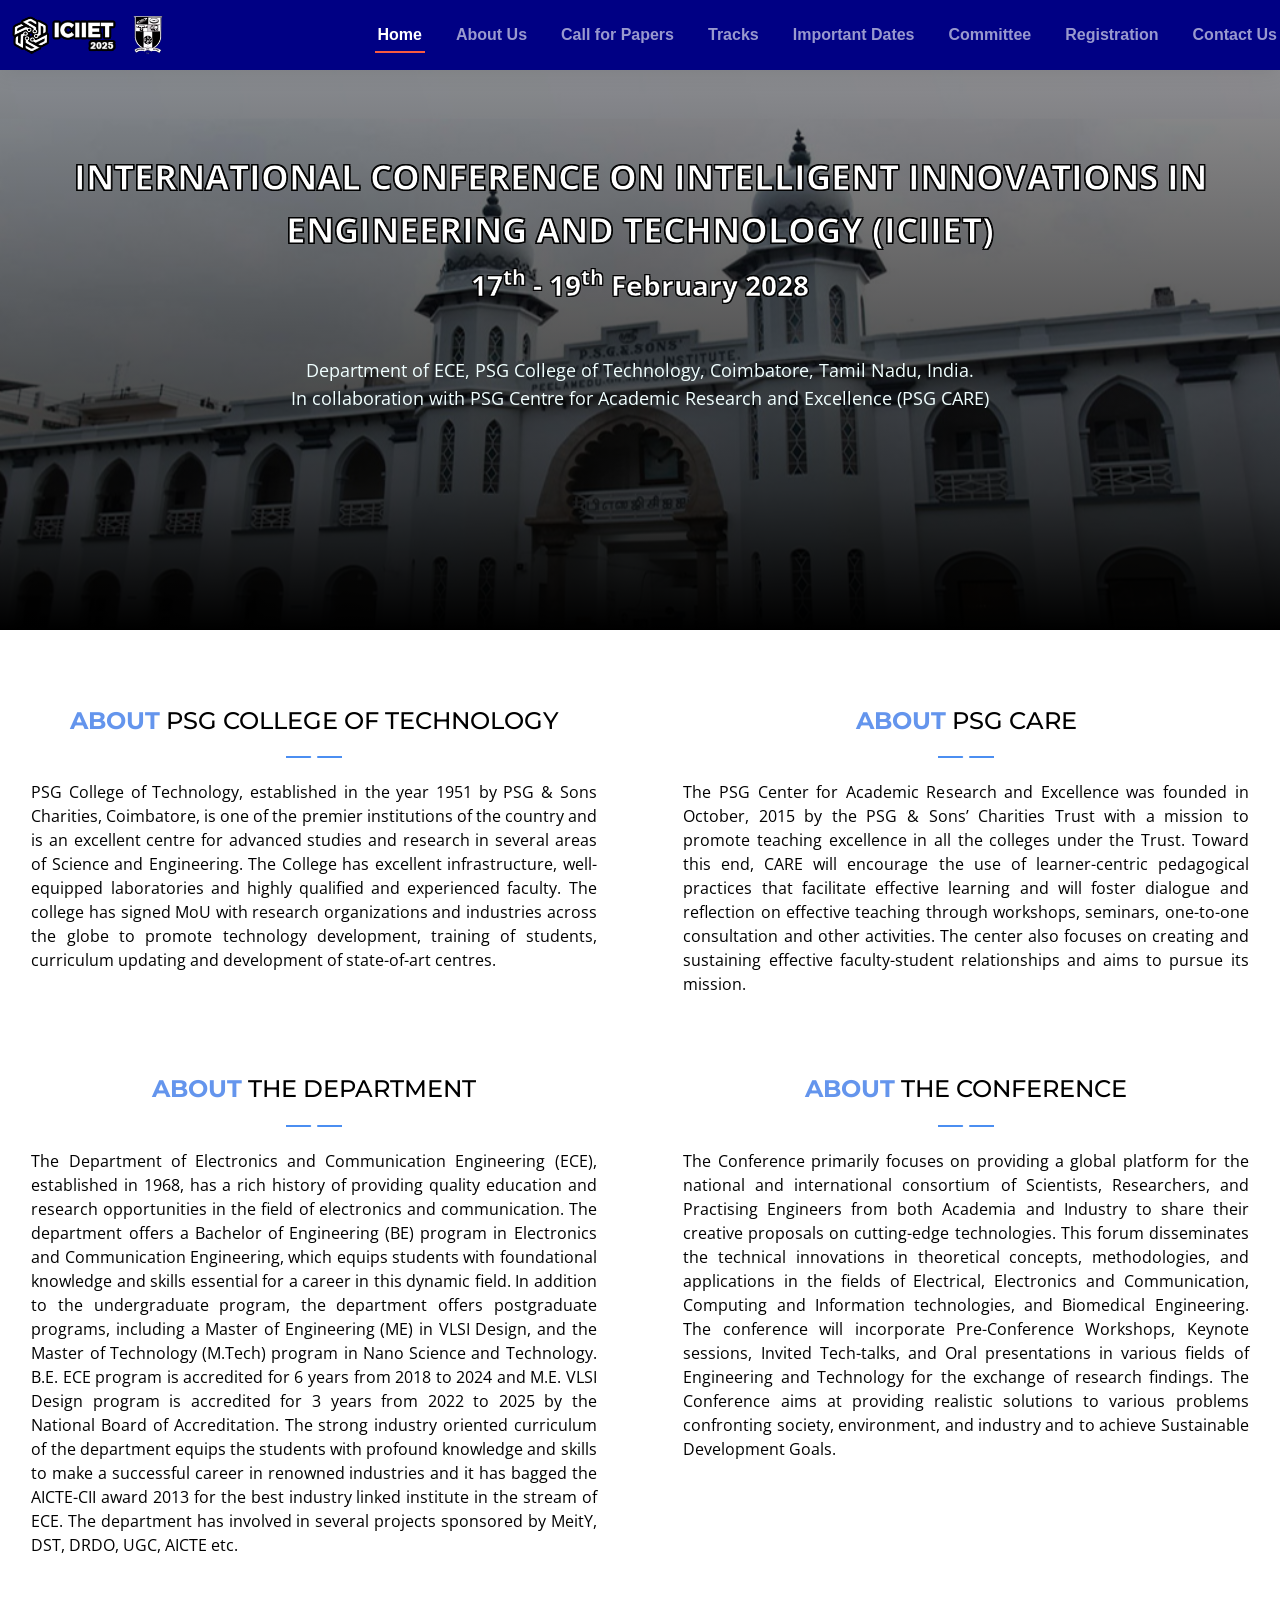
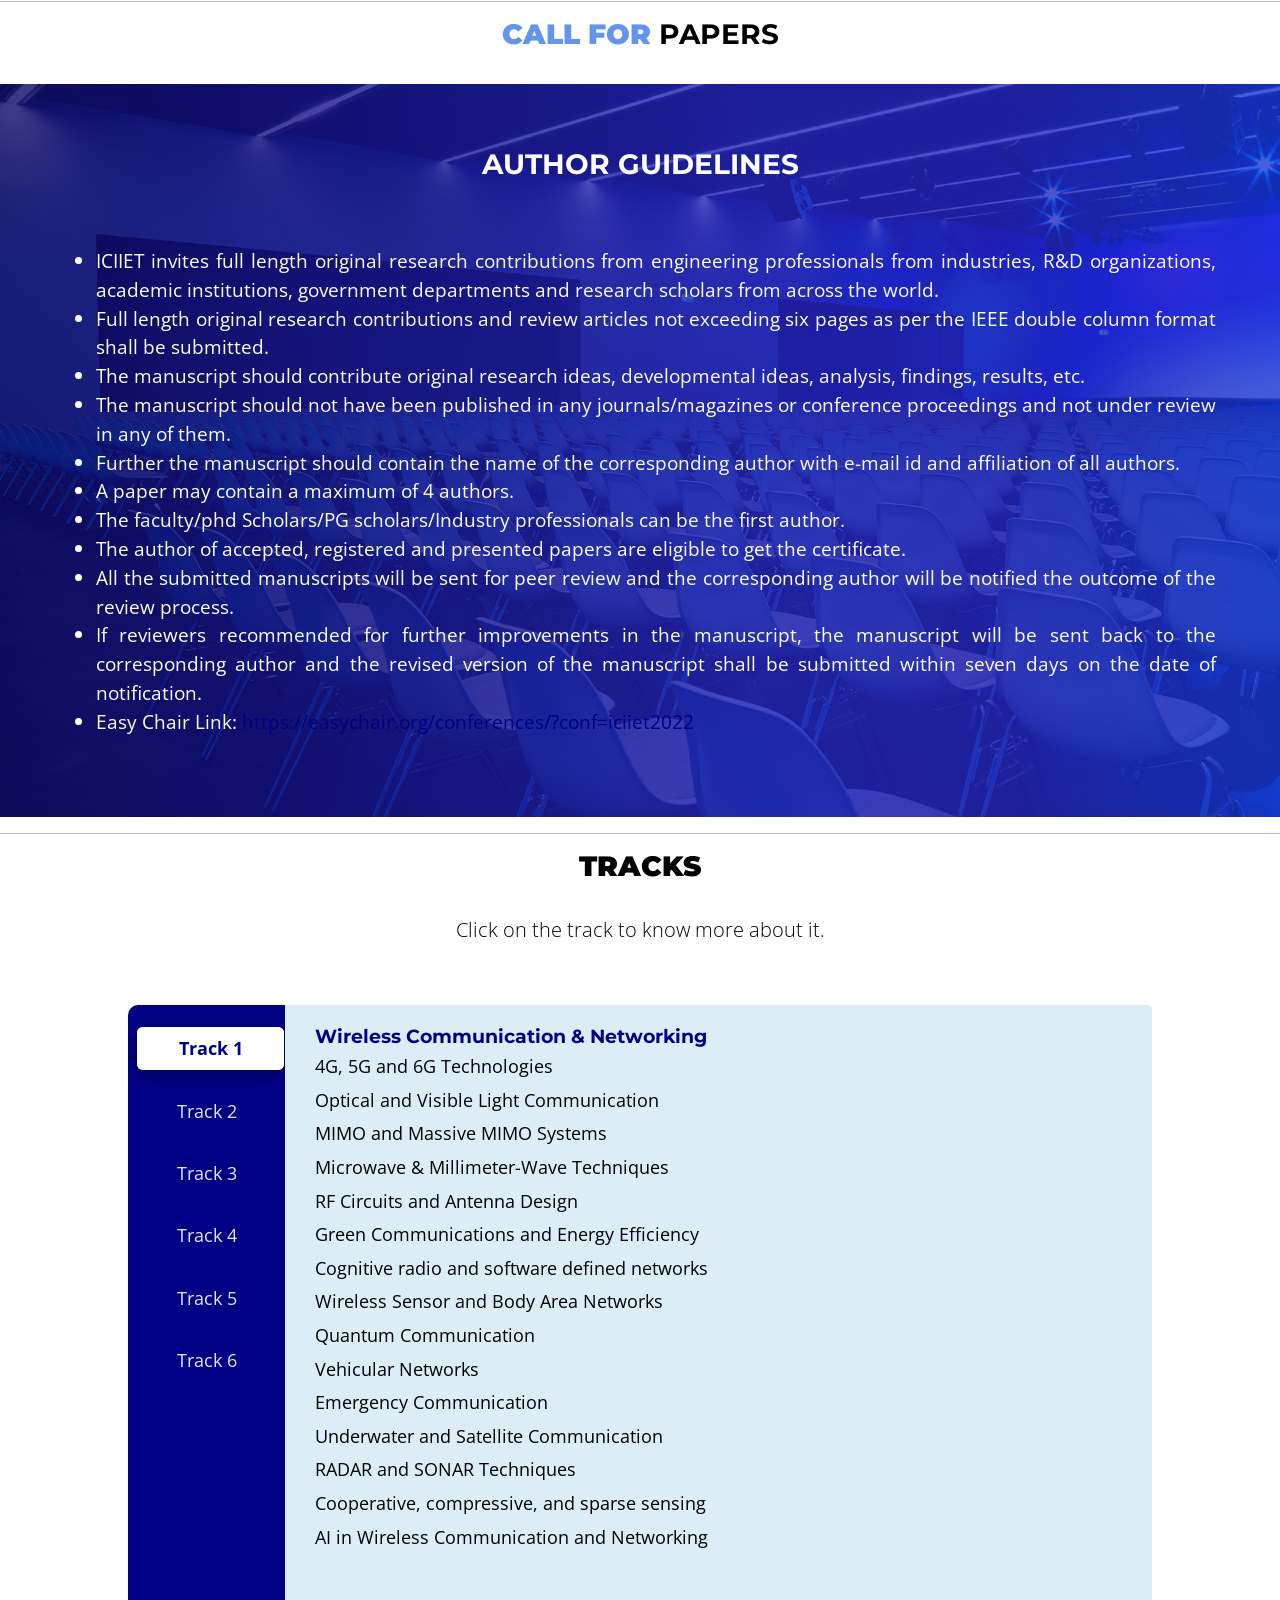
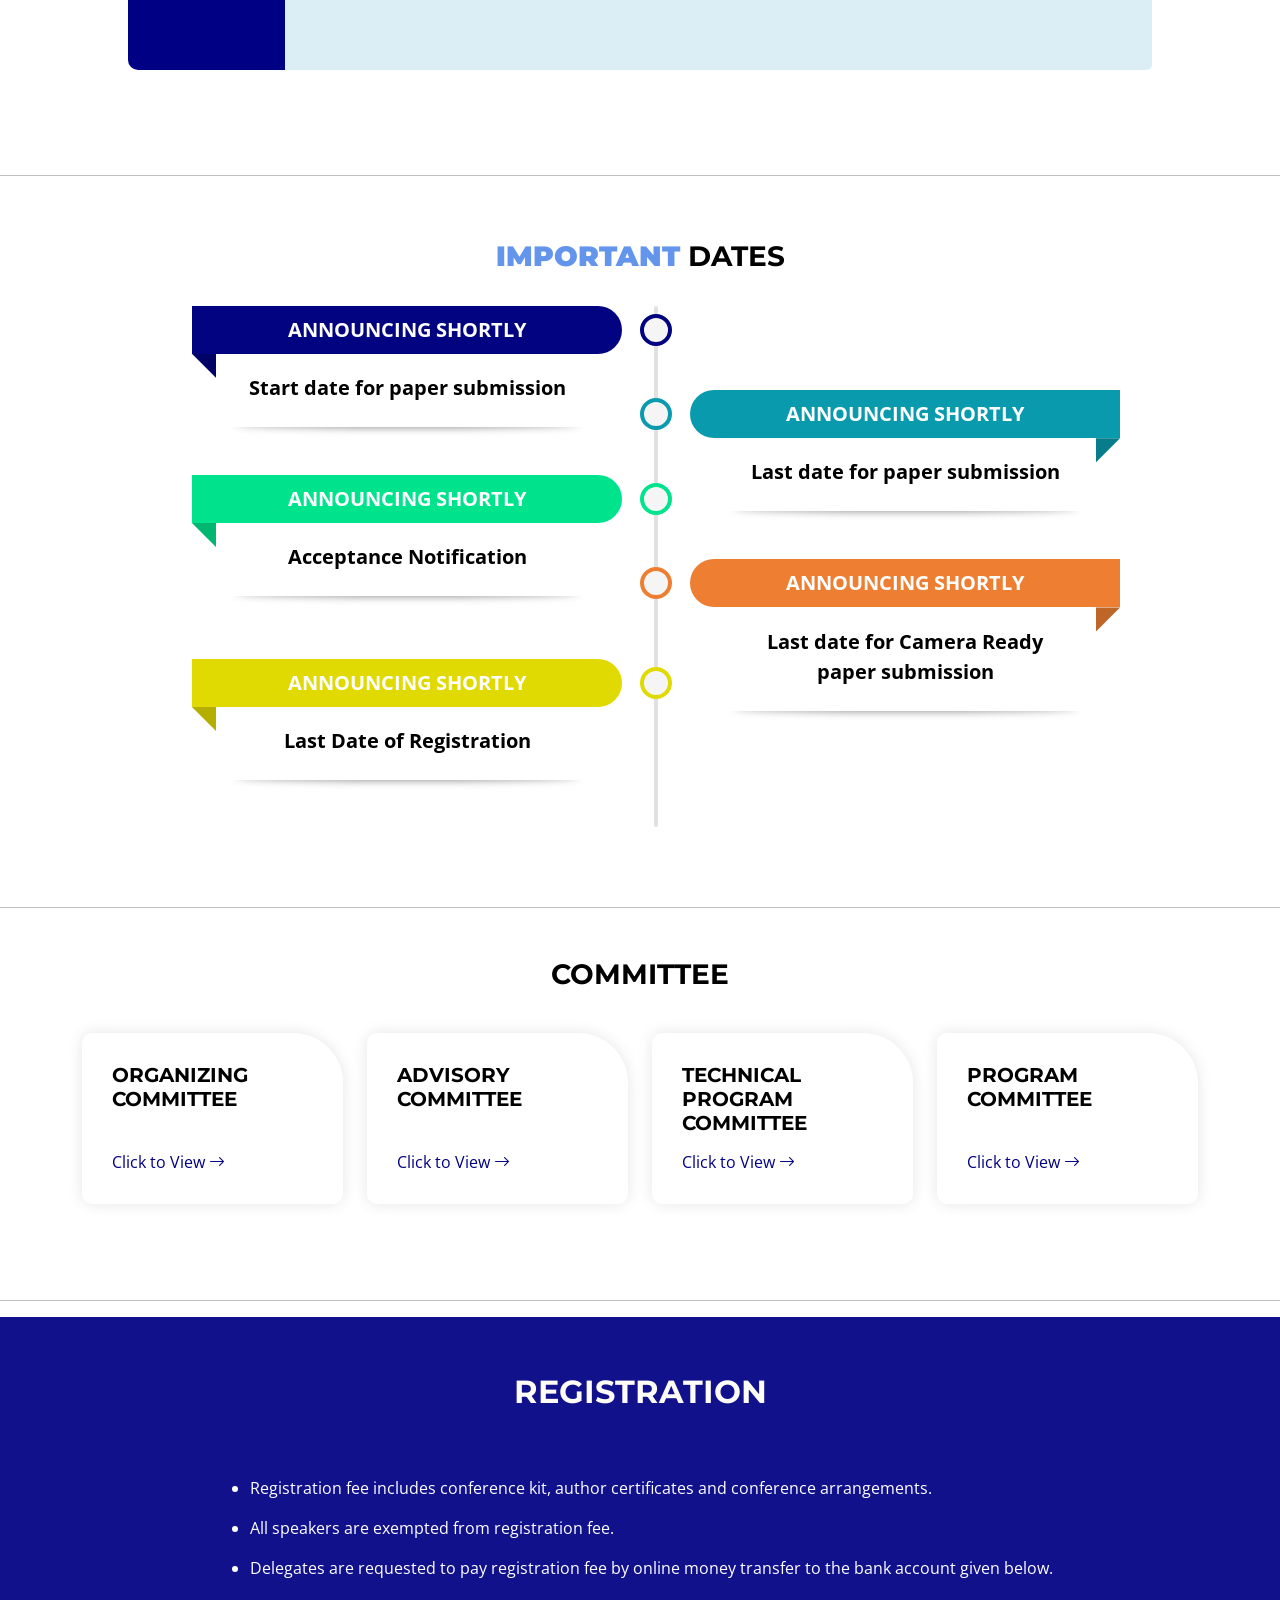
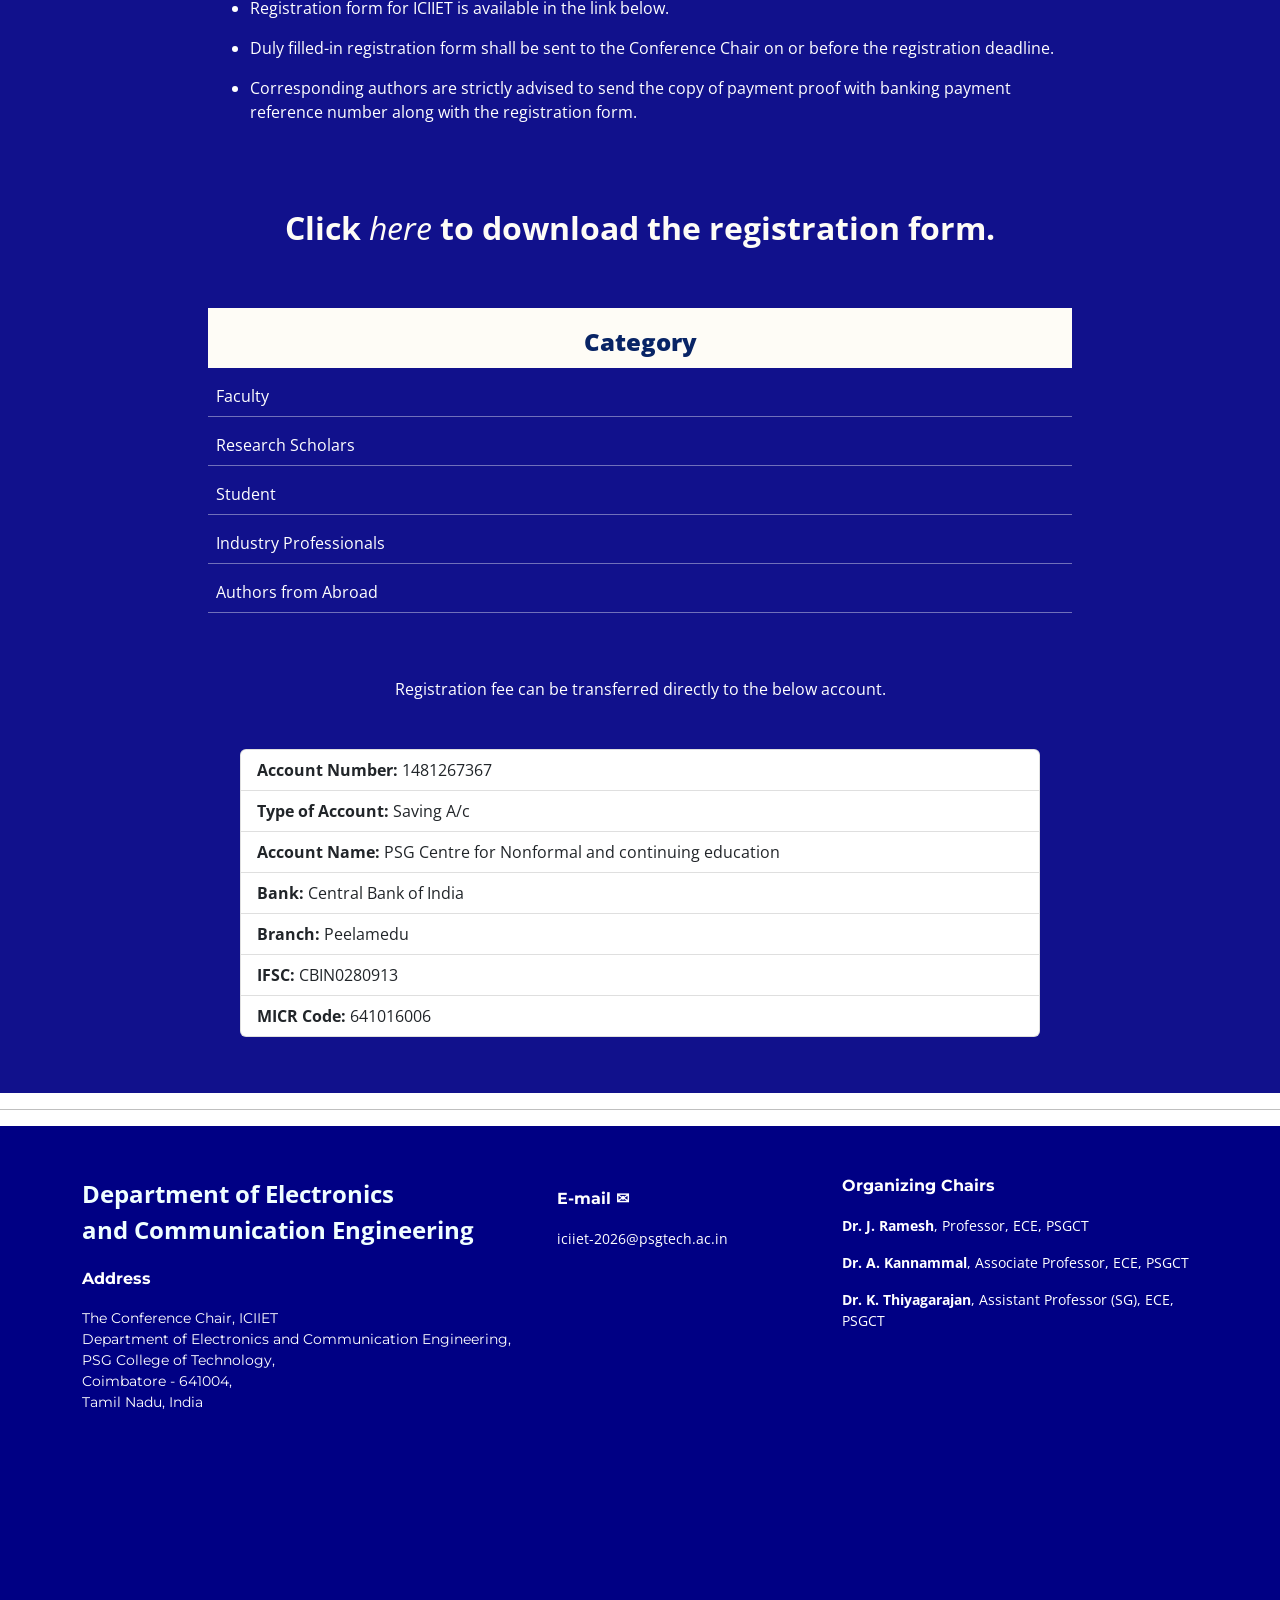
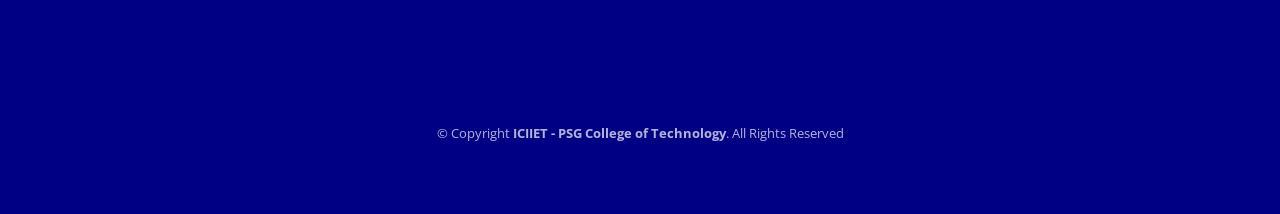
<file: index.html>
<!DOCTYPE html>
<html lang="en">

<head>
  <meta charset="utf-8">
  <meta content="width=device-width, initial-scale=1.0" name="viewport">

  <title>ICIIET | International Conference on Intelligent Innovations in Engineering and Technology</title>

  <link rel="canonical" href="">
  <!-- Favicons -->
  <link href="assets/img/main_logo.png" rel="icon">

  <!-- Google Fonts -->
  <link rel="preconnect" href="https://fonts.googleapis.com">
  <link rel="preconnect" href="https://fonts.gstatic.com" crossorigin>
  <link href="https://fonts.googleapis.com/css2?family=Open+Sans:ital,wght@0,300;0,400;0,500;0,600;0,700;1,300;1,400;1,600;1,700&family=Montserrat:ital,wght@0,300;0,400;0,500;0,600;0,700;1,300;1,400;1,500;1,600;1,700&family=Raleway:ital,wght@0,300;0,400;0,500;0,600;0,700;1,300;1,400;1,500;1,600;1,700&display=swap" rel="stylesheet">

  <!-- Vendor CSS Files -->
  <link href="assets/vendor/bootstrap/css/bootstrap.min.css" rel="stylesheet">
  <link href="assets/vendor/bootstrap-icons/bootstrap-icons.css" rel="stylesheet">
  <link href="assets/vendor/aos/aos.css" rel="stylesheet">
  <link href="assets/vendor/glightbox/css/glightbox.min.css" rel="stylesheet">
  <link href="assets/vendor/swiper/swiper-bundle.min.css" rel="stylesheet">
  
  <!-- Template Main CSS File -->
  <link href="assets/css/main.css" rel="stylesheet">
</head>

<body>

  <header id="header" class="header d-flex align-items-center">
    <div class="container-fluid container-xl d-flex">
      <a href="index.html" class="logo d-flex align-items-center">
        <div class="navbar-brand" href="#page-top"> 
          <img src="assets/img/main_logo.png" height="50px" alt="ICIIET Logo">
        </div>
      </a>
    </div>
    <div>
      <nav id="navbar" class="navbar">
        <ul>
          <li><a href="#hero">Home</a></li>
          <li><a href="#aboutus">About Us</a></li>
          <li><a href="#author-guidelines">Call for Papers</a></li>
          <li><a href="#tracks">Tracks</a></li>
          <li><a href="#important-dates">Important Dates</a></li>
          <li><a href="#our-team">Committee</a></li>
          <li><a href="#registration">Registration</a></li>
          <li><a href="#footer">Contact Us</a></li>
        </ul>
      </nav><!-- .navbar -->

      <i class="mobile-nav-toggle mobile-nav-show bi bi-list"></i>
      <i class="mobile-nav-toggle mobile-nav-hide d-none bi bi-x"></i>
    </div>
  </header><!-- End Header -->

  <!-- Hero Section -->
  <section id="hero" class="hero"
   style="padding-top: 10%;padding-right:0%;padding-left: 0%;padding-bottom:5%;
  background: linear-gradient(to bottom, rgba(8, 7, 10, 0.45) 0%, rgba(0, 0, 0, 0.78) 75%, #000 100%), url('assets/img/bg-masthead.jpg');
  height:50%;
  min-height: 35rem;
  background-position:center;
  background-repeat: no-repeat;
  background-attachment: scroll;
  background-size:cover;">
    <div class="container position-relative">
      <div class="row gy-5" data-aos="fade-in">
        <p style="font-size:220%;padding: 0%;margin: 0%;color: rgb(255, 255, 255);text-align: center;
            -webkit-text-stroke: 1px black;
            text-shadow: -1px -1px 0 #000, 1px -1px 0 #000, -1px 1px 0 #000, 1px 1px 0 #000;
            font-weight: bold;
          ">
            INTERNATIONAL CONFERENCE ON INTELLIGENT INNOVATIONS IN ENGINEERING AND TECHNOLOGY (ICIIET)
            <br>
            <span style="font-size: 80%; padding-top:5%; 
              -webkit-text-stroke: 0.5px black; 
              text-shadow: -1px -1px 0 #000, 1px -1px 0 #000, -1px 1px 0 #000, 1px 1px 0 #000;">
              17<sup>th</sup> - 19<sup>th</sup> February 2028
            </span>
          </p>

          <br>
          
          <center>
            <div id="ieee-logo" class="ieee-logo">
              <p style="color: azure; text-align:center; font-size: 1.15rem; max-width: 900px; margin: 0 auto;">
                Department of ECE, PSG College of Technology, Coimbatore, Tamil Nadu, India.
                <br>
                In collaboration with PSG Centre for Academic Research and Excellence (PSG CARE)
              </p>
            </div>
          </center>
      </div>
    </div>
  </section>
  <!-- End Hero Section -->

  <main id="main">

    <!-- ======= About Us Section ======= -->
    <div id="aboutus" class="aboutus wow fadeInDown" data-wow-duration="1s" data-wow-delay="0.5s" style="padding-top: 5%;">
      <div class="row">
        <div class="col-lg-6">
          <center style="padding-left:5%;padding-right: 5%; padding-top: 2%;">
            <h4><span style="color:cornflowerblue;font-weight: bolder;">ABOUT</span> PSG COLLEGE OF TECHNOLOGY</h4>
            <img style="width:10%;height:5%;" src="assets/img/line.png" alt="">
          </center>
          <p style="text-align: justify;padding-left:5%;padding-right:5%;padding-top:2%;font-weight: normal;color: black;padding-bottom: 2%;">
            PSG College of Technology, established in the year 1951 by PSG &amp; Sons Charities, Coimbatore, is one of the premier institutions of the country and is an excellent centre for advanced studies and research in several areas of Science and Engineering. The College has excellent infrastructure, well-equipped laboratories and highly qualified and experienced faculty. The college has signed MoU with research organizations and industries across the globe to promote technology development, training of students, curriculum updating and development of state-of-art centres.
          </p>
        </div>

        <div class="col-lg-6">
          <center style="padding-left:5%;padding-right: 5%;padding-top:2%">
            <h4><span style="color:cornflowerblue;font-weight: bolder;">ABOUT</span> PSG CARE</h4>
            <img style="width:10%;height:5%;" src="assets/img/line.png" alt="">
          </center>
          <p style="text-align: justify;padding-left:5%;padding-right:5%;padding-top:2%;font-weight: normal;color: black;padding-bottom: 2%;">
            The PSG Center for Academic Research and Excellence was founded in October, 2015 by the PSG &amp; Sons’ Charities Trust with a mission to promote teaching excellence in all the colleges under the Trust. Toward this end, CARE will encourage the use of learner-centric pedagogical practices that facilitate effective learning and will foster dialogue and reflection on effective teaching through workshops, seminars, one-to-one consultation and other activities. The center also focuses on creating and sustaining effective faculty-student relationships and aims to pursue its mission.
          </p>
        </div>
      </div>
        
      <div class="row" style="padding-top: 3%;">
        <div class="col-lg-6">
          <center style="padding-left:5%;padding-right: 5%; padding-top: 2%;">
            <h4><span style="color:cornflowerblue;font-weight: bolder;">ABOUT</span> THE DEPARTMENT</h4>
            <img style="width:10%;height:5%;" src="assets/img/line.png" alt="">
          </center>
          <p style="text-align: justify;padding-left:5%;padding-right:5%;padding-top:2%;font-weight: normal;color: black;padding-bottom: 2%;">
            The Department of Electronics and Communication Engineering (ECE), established in 1968, has a rich history of providing quality education and research opportunities in the field of electronics and communication. The department offers a Bachelor of Engineering (BE) program in Electronics and Communication Engineering, which equips students with foundational knowledge and skills essential for a career in this dynamic field. In addition to the undergraduate program, the department offers postgraduate programs, including a Master of Engineering (ME) in VLSI Design, and the Master of Technology (M.Tech) program in Nano Science and Technology. B.E. ECE program is accredited for 6 years from 2018 to 2024 and M.E. VLSI Design program is accredited for 3 years from 2022 to 2025 by the National Board of Accreditation. The strong industry oriented curriculum of the department equips the students with profound knowledge and skills to make a successful career in renowned industries and it has bagged the AICTE-CII award 2013 for the best industry linked institute in the stream of ECE. The department has involved in several projects sponsored by MeitY, DST, DRDO, UGC, AICTE etc.
          </p>
        </div>

        <div class="col-lg-6">
          <center style="padding-left:5%;padding-right: 5%;padding-top:2%;">
            <h4><span style="color:cornflowerblue;font-weight: bolder;">ABOUT</span> THE CONFERENCE</h4>
            <img style="width:10%;height:5%;" src="assets/img/line.png" alt="">
          </center>
          <p style="text-align: justify;padding-left:5%;padding-right:5%;padding-top:2%;font-weight: normal;color: black;padding-bottom: 3%;">
            The Conference primarily focuses on providing a global platform for the national and international consortium of Scientists, Researchers, and Practising Engineers from both Academia and Industry to share their creative proposals on cutting-edge technologies. This forum disseminates the technical innovations in theoretical concepts, methodologies, and applications in the fields of Electrical, Electronics and Communication, Computing and Information technologies, and Biomedical Engineering. The conference will incorporate Pre-Conference Workshops, Keynote sessions, Invited Tech-talks, and Oral presentations in various fields of Engineering and Technology for the exchange of research findings. The Conference aims at providing realistic solutions to various problems confronting society, environment, and industry and to achieve Sustainable Development Goals.
          </p>
        </div>
      </div>
    </div>

    <hr>

    <!-- CALL FOR PAPER SECTION / AUTHOR GUIDELINES -->
    <h3 class="fw-bold text-center text-blue pb-4"><span style="color:cornflowerblue;font-weight: bolder; padding-bottom:2%;">CALL FOR </span> PAPERS</h3>
    <div class="authorguideline" id="author-guidelines">
      <h3 class="fw-bold text-center">AUTHOR GUIDELINES</h3>
      <div class="content">
        <ul>
          <li data-aos="fade-up" data-aos-duration="500">
            ICIIET invites full length original research contributions from engineering professionals from industries, R&amp;D organizations, academic institutions, government departments and research scholars from across the world.
          </li>
          <li data-aos="fade-up" data-aos-duration="1000">
            Full length original research contributions and review articles not exceeding six pages as per the IEEE double column format shall be submitted.
          </li>
          <li data-aos="fade-up" data-aos-duration="1500">
            The manuscript should contribute original research ideas, developmental ideas, analysis, findings, results, etc.
          </li>
          <li data-aos="fade-up" data-aos-duration="2000">
            The manuscript should not have been published in any journals/magazines or conference proceedings and not under review in any of them.
          </li>
          <li data-aos="fade-up" data-aos-duration="2500">
            Further the manuscript should contain the name of the corresponding author with e-mail id and affiliation of all authors.
          </li>
          <li data-aos="fade-up" data-aos-duration="3000">
            A paper may contain a maximum of 4 authors.
          </li>
          <li data-aos="fade-up" data-aos-duration="3500">
            The faculty/phd Scholars/PG scholars/Industry professionals can be the first author.
          </li>
          <li data-aos="fade-up" data-aos-duration="4000">
            The author of accepted, registered and presented papers are eligible to get the certificate.
          </li>
          <li data-aos="fade-up" data-aos-duration="4500">
            All the submitted manuscripts will be sent for peer review and the corresponding author will be notified the outcome of the review process.
          </li>
          <li data-aos="fade-up" data-aos-duration="5000">
            If reviewers recommended for further improvements in the manuscript, the manuscript will be sent back to the corresponding author and the revised version of the manuscript shall be submitted within seven days on the date of notification.
          </li>
          <li class="text-break" data-aos="fade-up" data-aos-duration="5500">
            Easy Chair Link: <a href="https://easychair.org/conferences/?conf=iciiet2022" target="_blank" rel="noopener noreferrer">https://easychair.org/conferences/?conf=iciiet2022</a>
          </li>
        </ul>
      </div>
    </div>
    
    <hr>

    <!-- TRACKS -->
    <div id="tracks">
      <h3 class="fw-bold text-center text-blue pb-4"><span style="color:rgb(0, 0, 0);font-weight: bolder; padding-bottom:2%;">TRACKS</span></h3>
      <p class="text-center mb-0 text-blue lead">
        Click on the track to know more about it.
      </p>

      <!-- Desktop Tracks -->
      <section class="track-topics mt-0" id="tracksDesktop">
        <div class="track-links">
          <ul class="d-flex flex-column ul-tracks justify-content-between">
            <li class="active"><a data-bs-target="#carousel" data-bs-slide-to="0" href="javascript:void(0)" class="active">Track 1</a></li>
            <li><a data-bs-target="#carousel" data-bs-slide-to="1" href="javascript:void(0)">Track 2</a></li>
            <li><a data-bs-target="#carousel" data-bs-slide-to="2" href="javascript:void(0)">Track 3</a></li>
            <li><a data-bs-target="#carousel" data-bs-slide-to="3" href="javascript:void(0)">Track 4</a></li>
            <li><a data-bs-target="#carousel" data-bs-slide-to="4" href="javascript:void(0)">Track 5</a></li>
            <li><a data-bs-target="#carousel" data-bs-slide-to="5" href="javascript:void(0)">Track 6</a></li>
          </ul>
        </div>
        <div id="carousel" class="carousel slide" data-interval="false">
          <div class="carousel-inner">
            <!-- Track 1 -->
            <div class="carousel-item active">
              <h2>Wireless Communication &amp; Networking</h2>
              <p>4G, 5G and 6G Technologies</p>
              <p>Optical and Visible Light Communication</p>
              <p>MIMO and Massive MIMO Systems</p>
              <p>Microwave &amp; Millimeter-Wave Techniques</p>
              <p>RF Circuits and Antenna Design</p>
              <p>Green Communications and Energy Efficiency</p>
              <p>Cognitive radio and software defined networks</p>
              <p>Wireless Sensor and Body Area Networks</p>
              <p>Quantum Communication</p>
              <p>Vehicular Networks</p>
              <p>Emergency Communication</p>
              <p>Underwater and Satellite Communication</p>
              <p>RADAR and SONAR Techniques</p>
              <p>Cooperative, compressive, and sparse sensing</p>
              <p>AI in Wireless Communication and Networking</p>
            </div>

            <!-- Track 2 -->
            <div class="carousel-item">
              <h2>Signal &amp; Image Processing</h2>
              <p>Speech and acoustic signal processing</p>
              <p>Nonlinear signal processing</p>
              <p>Optimization methods in signal processing</p>
              <p>Compressed sensing and sparse modelling</p>
              <p>Statistical signal processing</p>
              <p>Signal processing and data fusion for big and multimodal data</p>
              <p>Multimedia signal processing</p>
              <p>Bio-medical signal processing</p>
              <p>Bioinformatics and genomics</p>
              <p>Signal processing for social networks</p>
              <p>Computational imaging</p>
              <p>Image/video and multidimensional signal processing</p>
              <p>Multirate Signal Processing</p>
              <p>AI in Signal and Image Processing</p>
            </div>

            <!-- Track 3 -->
            <div class="carousel-item">
              <h2>VLSI &amp; Nano Technology</h2>
              <p>Analog, Digital &amp; Mixed Signal Design</p>
              <p>Testing &amp; Testable Circuit</p>
              <p>Low Power Circuit Design</p>
              <p>MEMS and NEMS systems</p>
              <p>Device Modeling and Process simulation</p>
              <p>Systems-on-Chip (SoC) and FPGA and Reconfigurable Design</p>
              <p>VLSI Signal Processing</p>
              <p>Nanoelectronic Devices and Nano fabrication techniques</p>
              <p>Nanomaterials and Nano Sensors</p>
              <p>Nanotechnology in Healthcare, Textiles, Cosmetics, Agriculture and Environment</p>
              <p>Nanotechnology in Drug Delivery and Tissue Engineering</p>
              <p>RFID Technologies &amp; RF energy harvesting</p>
              <p>Computational Electromagnetics</p>
              <p>EMI &amp; EMC</p>
              <p>AI in VLSI and Nano Technology</p>
            </div>

            <!-- Track 4 -->
            <div class="carousel-item">
              <h2>Embedded System &amp; IoT</h2>
              <p>Internet of Things</p>
              <p>Robotic design, development and control</p>
              <p>Industrial Control and Automation</p>
              <p>Humanoid robotics</p>
              <p>Virtual environment, VR and AR</p>
              <p>Intelligent control systems and optimization</p>
              <p>Genetic algorithms</p>
              <p>Medical Robotics</p>
              <p>Automation, Control and Engineering</p>
              <p>Underwater Robotics</p>
              <p>Vision system for Robotics</p>
              <p>PLC and SCADA Applications</p>
              <p>AI in Embedded System and IoT</p>
            </div>

            <!-- Track 5 -->
            <div class="carousel-item">
              <h2>Sustainable Technologies</h2>
              <p>Renewable power generation &amp; clean energy technologies</p>
              <p>Integration of renewables and energy storage systems</p>
              <p>Power Quality and Electromagnetic Compatibility</p>
              <p>Electric and Hybrid Vehicles and EV charging systems</p>
              <p>Intelligent Transportation System and Autonomous Vehicles</p>
              <p>Smart grid Technologies and management</p>
              <p>Advanced Digital Technologies for Energy Systems</p>
              <p>Green Computing</p>
              <p>Wastewater treatment</p>
              <p>Sustainable Agriculture</p>
              <p>Sustainable smart City Application</p>
              <p>Healthcare Applications</p>
              <p>Recycling and Reuse of Solid wastes</p>
              <p>Zero Carbon Emission</p>
              <p>Wireless Power Transfer</p>
              <p>AI in Sustainable Technologies</p>
            </div>

            <!-- Track 6 -->
            <div class="carousel-item">
              <h2>High Performance Computing &amp; Information Security</h2>
              <p>Intelligent Fault Detection and Diagnostics</p>
              <p>Machine Learning and Deep Learning Algorithms</p>
              <p>Cognitive Computing, Big Data Systems and Analytics</p>
              <p>Cloud, Edge and Fog Computing and Data Centres</p>
              <p>Distributed Computing techniques</p>
              <p>Computational imaging and Computer games</p>
              <p>Cyber-Physical Systems and Blockchain applications</p>
              <p>Smart Networking and Information Security</p>
              <p>Quantum Computing &amp; Cryptography</p>
              <p>Security issues in Smart, Adaptive &amp; Intelligent Open Systems Technologies</p>
              <p>Parallel programming algorithms</p>
              <p>Hardware Security</p>
            </div>
            
          </div>
        </div>
      </section>

      <!-- Tracks mobile version -->
      <div class="accordion accordionExample" id="tracksMobile">
        <!-- Track 1 -->
        <div class="accordion-item">
          <h2 class="accordion-header" id="headingOne">
            <button class="accordion-button" type="button" data-bs-toggle="collapse" data-bs-target="#collapseOne"
              aria-expanded="true" aria-controls="collapseOne">
              <h4>Track 1 - Wireless Communication &amp; Networking</h4>
            </button>
          </h2>
          <div id="collapseOne" class="accordion-collapse collapse show accordata" aria-labelledby="headingOne"
            data-bs-parent="#accordionExample">
            <div class="accordion-body">
              <p>4G, 5G and 6G Technologies</p>
              <p>Optical and Visible Light Communication</p>
              <p>MIMO and Massive MIMO Systems</p>
              <p>Microwave &amp; Millimeter-Wave Techniques</p>
              <p>RF Circuits and Antenna Design</p>
              <p>Green Communications and Energy Efficiency</p>
              <p>Cognitive radio and software defined networks</p>
              <p>Wireless Sensor and Body Area Networks</p>
              <p>Quantum Communication</p>
              <p>Vehicular Networks</p>
              <p>Emergency Communication</p>
              <p>Underwater and Satellite Communication</p>
              <p>RADAR and SONAR Techniques</p>
              <p>Cooperative, compressive, and sparse sensing</p>
              <p>AI in Wireless Communication and Networking</p>
            </div>
          </div>
        </div>

        <!-- Track 2 -->
        <div class="accordion-item">
          <h2 class="accordion-header" id="headingTwo">
            <button class="accordion-button collapsed" type="button" data-bs-toggle="collapse"
              data-bs-target="#collapseTwo" aria-expanded="false" aria-controls="collapseTwo">
              <h4>Track 2 - Signal &amp; Image Processing</h4>
            </button>
          </h2>
          <div id="collapseTwo" class="accordion-collapse collapse accordata" aria-labelledby="headingTwo"
            data-bs-parent="#accordionExample">
            <div class="accordion-body">
              <p>Speech and acoustic signal processing</p>
              <p>Nonlinear signal processing</p>
              <p>Optimization methods in signal processing</p>
              <p>Compressed sensing and sparse modelling</p>
              <p>Statistical signal processing</p>
              <p>Signal processing and data fusion for big and multimodal data</p>
              <p>Multimedia signal processing</p>
              <p>Bio-medical signal processing</p>
              <p>Bioinformatics and genomics</p>
              <p>Signal processing for social networks</p>
              <p>Computational imaging</p>
              <p>Image/video and multidimensional signal processing</p>
              <p>Multirate Signal Processing</p>
              <p>AI in Signal and Image Processing</p>
            </div>
          </div>
        </div>

        <!-- Track 3 -->
        <div class="accordion-item">
          <h2 class="accordion-header" id="headingThree">
            <button class="accordion-button collapsed" type="button" data-bs-toggle="collapse"
              data-bs-target="#collapseThree" aria-expanded="false" aria-controls="collapseThree">
              <h4>Track 3 - VLSI &amp; Nano Technology</h4>
            </button>
          </h2>
          <div id="collapseThree" class="accordion-collapse collapse accordata" aria-labelledby="headingThree"
            data-bs-parent="#accordionExample">
            <div class="accordion-body">
              <p>Analog, Digital &amp; Mixed Signal Design</p>
              <p>Testing &amp; Testable Circuit</p>
              <p>Low Power Circuit Design</p>
              <p>MEMS and NEMS systems</p>
              <p>Device Modeling and Process simulation</p>
              <p>Systems-on-Chip (SoC) and FPGA and Reconfigurable Design</p>
              <p>VLSI Signal Processing</p>
              <p>Nanoelectronic Devices and Nano fabrication techniques</p>
              <p>Nanomaterials and Nano Sensors</p>
              <p>Nanotechnology in Healthcare, Textiles, Cosmetics, Agriculture and Environment</p>
              <p>Nanotechnology in Drug Delivery and Tissue Engineering</p>
              <p>RFID Technologies &amp; RF energy harvesting</p>
              <p>Computational Electromagnetics</p>
              <p>EMI &amp; EMC</p>
              <p>AI in VLSI and Nano Technology</p>            
            </div>
          </div>
        </div>

        <!-- Track 4 -->
        <div class="accordion-item">
          <h2 class="accordion-header" id="headingFour">
            <button class="accordion-button collapsed" type="button" data-bs-toggle="collapse"
              data-bs-target="#collapseFour" aria-expanded="false" aria-controls="collapseFour">
              <h4>Track 4 - Embedded System &amp; IoT</h4>
            </button>
          </h2>
          <div id="collapseFour" class="accordion-collapse collapse accordata" aria-labelledby="headingFour"
            data-bs-parent="#accordionExample">
            <div class="accordion-body">
              <p>Internet of Things</p>
              <p>Robotic design, development and control</p>
              <p>Industrial Control and Automation</p>
              <p>Humanoid robotics</p>
              <p>Virtual environment, VR and AR</p>
              <p>Intelligent control systems and optimization</p>
              <p>Genetic algorithms</p>
              <p>Medical Robotics</p>
              <p>Automation, Control and Engineering</p>
              <p>Underwater Robotics</p>
              <p>Vision system for Robotics</p>
              <p>PLC and SCADA Applications</p>
              <p>AI in Embedded System and IoT</p>
            </div>
          </div>
        </div>

        <!-- Track 5 -->
        <div class="accordion-item">
          <h2 class="accordion-header" id="headingFive">
            <button class="accordion-button collapsed" type="button" data-bs-toggle="collapse"
              data-bs-target="#collapseFive" aria-expanded="false" aria-controls="collapseFive">
              <h4>Track 5 - Sustainable Technologies</h4>
            </button>
          </h2>
          <div id="collapseFive" class="accordion-collapse collapse accordata" aria-labelledby="headingFive"
            data-bs-parent="#accordionExample">
            <div class="accordion-body">
              <p>Renewable power generation &amp; clean energy technologies</p>
              <p>Integration of renewables and energy storage systems</p>
              <p>Power Quality and Electromagnetic Compatibility</p>
              <p>Electric and Hybrid Vehicles and EV charging systems</p>
              <p>Intelligent Transportation System and Autonomous Vehicles</p>
              <p>Smart grid Technologies and management</p>
              <p>Advanced Digital Technologies for Energy Systems</p>
              <p>Green Computing</p>
              <p>Wastewater treatment</p>
              <p>Sustainable Agriculture</p>
              <p>Sustainable smart City Application</p>
              <p>Healthcare Applications</p>
              <p>Recycling and Reuse of Solid wastes</p>
              <p>Zero Carbon Emission</p>
              <p>Wireless Power Transfer</p>
              <p>AI in Sustainable Technologies</p>            
            </div>
          </div>
        </div>

        <!-- Track 6 -->
        <div class="accordion-item">
          <h2 class="accordion-header" id="headingSix">
            <button class="accordion-button collapsed" type="button" data-bs-toggle="collapse"
              data-bs-target="#collapseSix" aria-expanded="false" aria-controls="collapseSix">
              <h4>Track 6 - High Performance Computing &amp; Information Security</h4>
            </button>
          </h2>
          <div id="collapseSix" class="accordion-collapse collapse accordata" aria-labelledby="headingSix"
            data-bs-parent="#accordionExample">
            <div class="accordion-body">
              <p>Intelligent Fault Detection and Diagnostics</p>
              <p>Machine Learning and Deep Learning Algorithms</p>
              <p>Cognitive Computing, Big Data Systems and Analytics</p>
              <p>Cloud, Edge and Fog Computing and Data Centres</p>
              <p>Distributed Computing techniques</p>
              <p>Computational imaging and Computer games</p>
              <p>Cyber-Physical Systems and Blockchain applications</p>
              <p>Smart Networking and Information Security</p>
              <p>Quantum Computing &amp; Cryptography</p>
              <p>Security issues in Smart, Adaptive &amp; Intelligent Open Systems Technologies</p>
              <p>Parallel programming algorithms</p>
              <p>Hardware Security</p>
            </div>
          </div>
        </div>
      
      </div>
    </div>
    
    <hr>

    <!-- IMPORTANT DATES -->
    <div class="important-dates py-5" id="important-dates">
      <h3 class="fw-bold text-center text-blue pb-4"><span style="color:cornflowerblue;font-weight: bolder; padding-bottom:2%;">IMPORTANT</span> DATES</h3>
      <ul class="ulist">
        <li class="litem" style="--accent-color:#010380">
          <div class="date">ANNOUNCING SHORTLY</div>
          <p class="descr lead text-center bg-white" style="color: black;font-weight: bold;">Start date for paper submission</p>
        </li>
        <li style="--accent-color:#099bad">
          <div class="date">ANNOUNCING SHORTLY</div>
          <p class="descr lead text-center bg-white" style="color: black;font-weight: bold;">Last date for paper submission</p>
        </li>
        <li style="--accent-color:#00e38d">
          <div class="date">ANNOUNCING SHORTLY</div>
          <p class="descr lead text-center bg-white" style="color: black;font-weight: bold;">Acceptance Notification</p>
        </li>
        <li style="--accent-color:#ee7f32">
          <div class="date">ANNOUNCING SHORTLY</div>
          <p class="descr lead text-center bg-white" style="color: black;font-weight: bold;">Last date for Camera Ready paper submission</p>
        </li>
        <li style="--accent-color:#e1da02">
          <div class="date">ANNOUNCING SHORTLY</div>
          <p class="descr lead text-center bg-white" style="color: black;font-weight: bold;">Last Date of Registration</p>
        </li>
      </ul>
    </div>

    <hr>

    <!-- COMMITTEE SECTION OVERVIEW -->
    <div class="container" id="our-team">
      <div class="row" style="padding-top: 3%; padding-bottom: 5%;">
        <center style="padding-bottom:3%;"><h3 style="font-weight:bold;">COMMITTEE</h3></center>
        
        <div class="col-lg-3 col-md-6 mb-4">
          <div class="service-item first-service">
            <h4>ORGANIZING <br> COMMITTEE</h4>
            <br>
            <div class="text-button">
              <a href="organizing_committee.html">Click to View <i class="bi bi-arrow-right"></i></a>
            </div>
          </div>
        </div>

        <div class="col-lg-3 col-md-6 mb-4">
          <div class="service-item second-service">
            <h4>ADVISORY <br> COMMITTEE</h4>
            <br>
            <div class="text-button">
              <a href="advisory_committee.html">Click to View <i class="bi bi-arrow-right"></i></a>
            </div>
          </div>
        </div>

        <div class="col-lg-3 col-md-6 mb-4">
          <div class="service-item third-service">
            <h4>TECHNICAL PROGRAM <br> COMMITTEE</h4>
            <div class="text-button">
              <a href="technical_committee.html">Click to View <i class="bi bi-arrow-right"></i></a>
            </div>
          </div>
        </div>

        <div class="col-lg-3 col-md-6 mb-4">
          <div class="service-item fourth-service">
            <h4>PROGRAM <br>COMMITTEE</h4>
            <br>
            <div class="text-button">
              <a href="program_committee.html">Click to View <i class="bi bi-arrow-right"></i></a>
            </div>
          </div>
        </div>

      </div>
    </div>

    <hr>

    <!-- REGISTRATION SECTION -->
    <section class="registration" id="registration">
      <h2>REGISTRATION</h2>
      <section class="point-container">
        <ul class="reg-point-list">
          <li>
            <article class="reg-point">
              <p>Registration fee includes conference kit, author certificates and conference arrangements.</p>
            </article>
          </li>
          <li>
            <article class="reg-point">
              <p>All speakers are exempted from registration fee.</p>
            </article>
          </li>
          <li>
            <article class="reg-point">
              <p>Delegates are requested to pay registration fee by online money transfer to the bank account given below.</p>
            </article>
          </li>
          <li>
            <article class="reg-point">
              <p>Registration form for ICIIET is available in the link below.</p>
            </article>
          </li>
          <li>
            <article class="reg-point">
              <p>Duly filled-in registration form shall be sent to the Conference Chair on or before the registration deadline.</p>
            </article>
          </li>
          <li>
            <article class="reg-point">
              <p>Corresponding authors are strictly advised to send the copy of payment proof with banking payment reference number along with the registration form.</p>
            </article>
          </li>
        </ul>
      </section>

      <article class="regform-dwld">
        <p>
          Click <a href="#" class="reg-dwld reg-underline reg-link-effect">here</a> to download the registration form.
        </p>
      </article>

      <section class="fee-structure">
        <div class="IEEE-member container">
          <div class="fee-head col">
            <strong>Category</strong>
          </div>
          <div class="fee-cell col">
            Faculty
            <div class="fee-amt"></div>
          </div>
          <div class="fee-cell col">
            Research Scholars
            <div class="fee-amt"></div>
          </div>
          <div class="fee-cell col">
            Student
            <div class="fee-amt"></div>
          </div>
          <div class="fee-cell col">
            Industry Professionals
            <div class="fee-amt"></div>
          </div>
          <div class="fee-cell col">
            Authors from Abroad
            <div class="fee-amt"></div>
          </div>
        </div>
      </section>

      <article class="reg-ps">
        <p class="reg-ps-p">
          Registration fee can be transferred directly to the below account.
        </p>
      </article>

      <ul class="list-group" style="max-width: 800px; margin: 0 auto;">
        <li class="list-group-item"><strong>Account Number:</strong> 1481267367</li>
        <li class="list-group-item"><strong>Type of Account:</strong> Saving A/c</li>
        <li class="list-group-item"><strong>Account Name:</strong> PSG Centre for Nonformal and continuing education</li>
        <li class="list-group-item"><strong>Bank:</strong> Central Bank of India</li>
        <li class="list-group-item"><strong>Branch:</strong> Peelamedu</li>
        <li class="list-group-item"><strong>IFSC:</strong> CBIN0280913</li>
        <li class="list-group-item"><strong>MICR Code:</strong> 641016006</li>
      </ul>

    </section>

    <hr>

  </main><!-- End #main -->

  <!-- ======= Footer ======= -->
  <footer id="footer" class="footer">

    <div class="container">
      <div class="row gy-4">
        <div class="col-lg-5 col-md-12 footer-info">
          <a href="index.html">
            <span style="font-weight: bolder;color: azure;font-size: x-large;">Department of Electronics <br> and Communication Engineering</span>
          </a>
          <br><br>
          <div>
            <h4>Address</h4>
            <p>The Conference Chair, ICIIET <br>
             Department of Electronics and Communication Engineering,
             <br>PSG College of Technology,
             <br>Coimbatore - 641004,
             <br>Tamil Nadu, India</p>
          </div>
        </div>

        <div class="col-lg-3 col-6 footer-links">
          <div class="footer-widget">
            <h4 style="padding-top: 5%;">E-mail ✉</h4>
            <p> <a href="mailto:iciiet-2026@psgtech.ac.in" style="color: rgb(255, 255, 255);">iciiet-2026@psgtech.ac.in</a></p>
          </div>
        </div>

        <div class="col-lg-4 col-12 footer-links">
          <div class="footer-widget">
            <h4>Organizing Chairs</h4>
            <p style="color: #fff;"><strong>Dr. J. Ramesh</strong>, Professor, ECE, PSGCT</p>
            <p style="color: #fff;"><strong>Dr. A. Kannammal</strong>, Associate Professor, ECE, PSGCT</p>
            <p style="color: #fff;"><strong>Dr. K. Thiyagarajan</strong>, Assistant Professor (SG), ECE, PSGCT</p>
          </div>
        </div>

        <div class="col-12 mt-3">
          <div class="right">
            <iframe
              src="https://www.google.com/maps/embed?pb=!1m18!1m12!1m3!1d3916.185716215498!2d76.99993861410618!3d11.02468869215334!2m3!1f0!2f0!3f0!3m2!1i1024!2i768!4f13.1!3m3!1m2!1s0x3ba8582f1435fa59%3A0x137d95bfd8909293!2sPSG%20College%20Of%20Technology!5e0!3m2!1sen!2sin!4v1648661978392!5m2!1sen!2sin"
              id="map" style="border:0; width:100%; height:250px; border-radius: 8px;" allowfullscreen="" loading="lazy"
              referrerpolicy="no-referrer-when-downgrade"></iframe>
          </div>
        </div>

      </div>
    </div>

    <div class="container mt-4">
      <div class="copyright" style="font-size: small; text-align: center; color: rgba(255,255,255,0.7);">
        &copy; Copyright <strong><span>ICIIET - PSG College of Technology</span></strong>. All Rights Reserved
      </div>
      <br>
    </div>

  </footer><!-- End Footer -->

  <a href="#" class="scroll-top d-flex align-items-center justify-content-center"><i class="bi bi-arrow-up-short"></i></a>

  <div id="preloader"></div>

  <!-- Vendor JS Files -->
  <script src="assets/vendor/bootstrap/js/bootstrap.bundle.min.js"></script>
  <script src="assets/vendor/aos/aos.js"></script>
  <script src="assets/vendor/glightbox/js/glightbox.min.js"></script>
  <script src="assets/vendor/purecounter/purecounter_vanilla.js"></script>
  <script src="assets/vendor/swiper/swiper-bundle.min.js"></script>
  <script src="assets/vendor/isotope-layout/isotope.pkgd.min.js"></script>
  <script src="assets/vendor/php-email-form/validate.js"></script>

  <!-- Template Main JS File -->
  <script src="assets/js/main.js"></script>
  <script type="text/javascript" src="vanilla-tilt.js"></script>
</body>

</html>
</file>
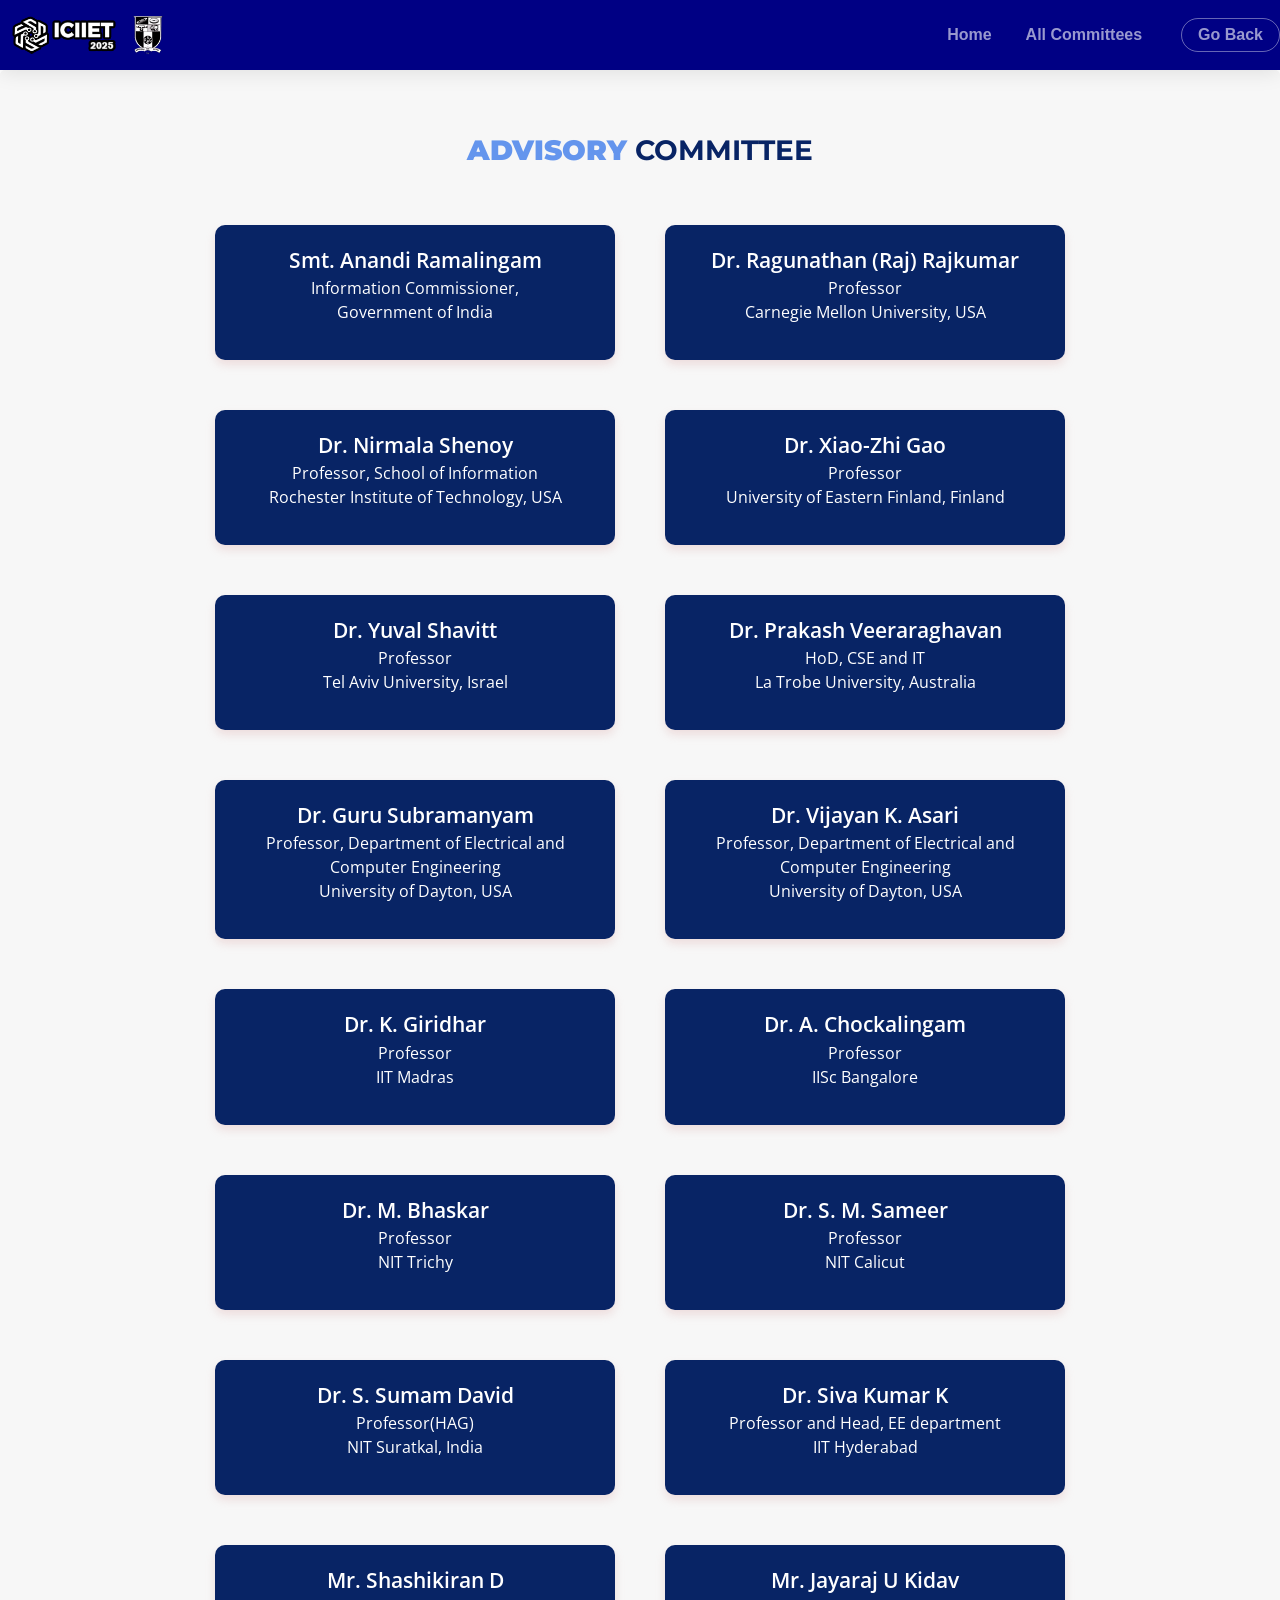
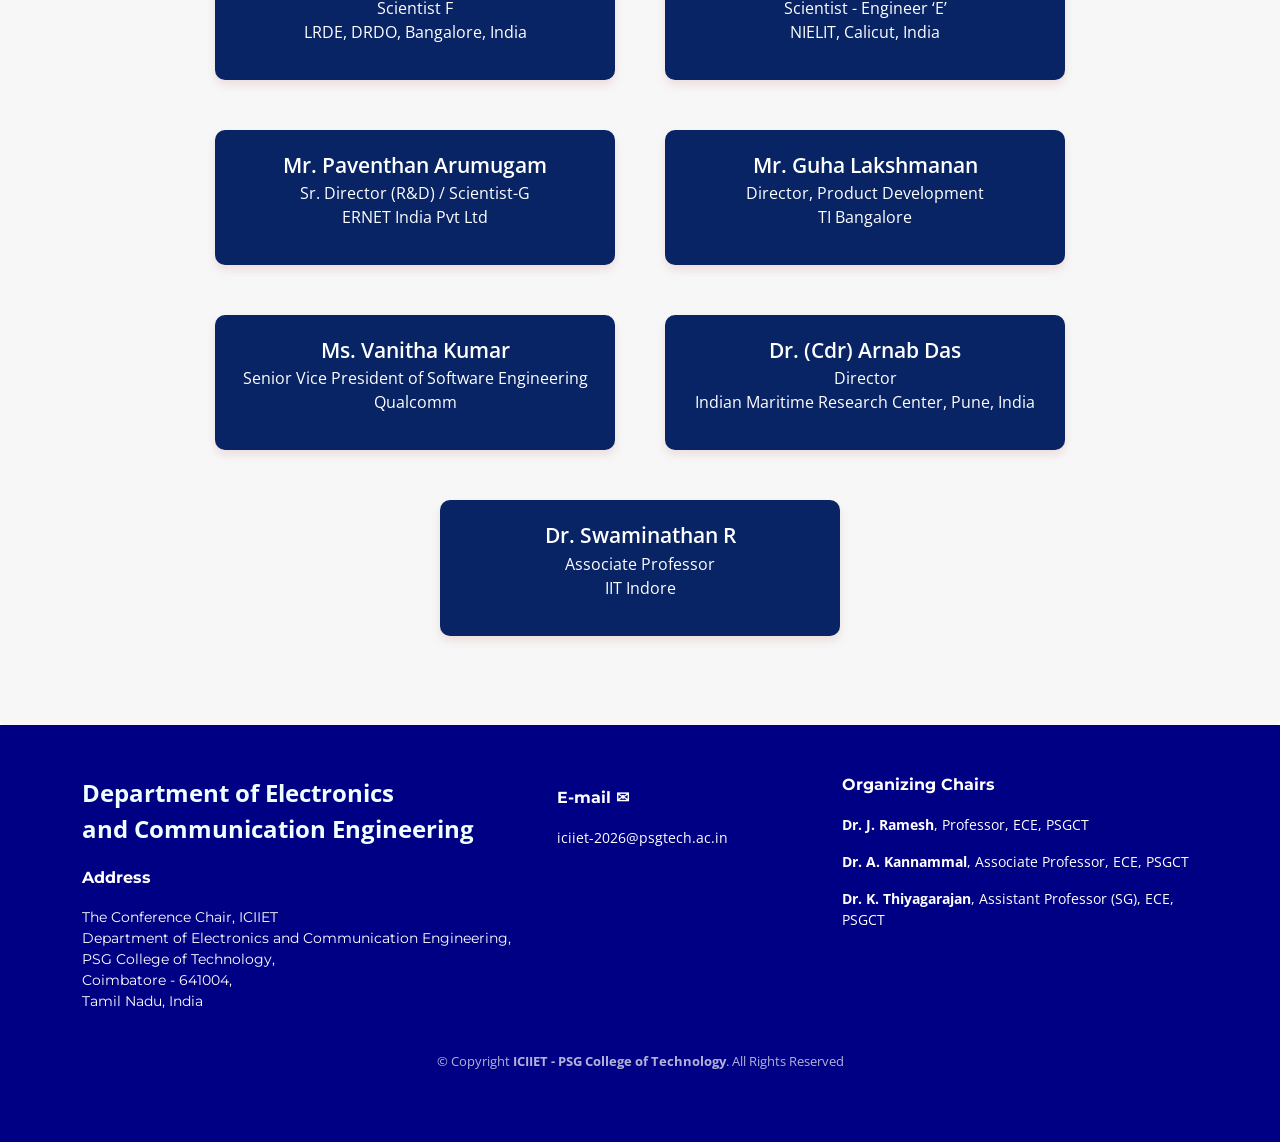
<file: advisory_committee.html>
<!DOCTYPE html>
<html lang="en">

<head>
  <meta charset="utf-8">
  <meta content="width=device-width, initial-scale=1.0" name="viewport">

  <title>Advisory Committee | ICIIET</title>

  <link rel="canonical" href="">
  <!-- Favicons -->
  <link href="assets/img/main_logo.png" rel="icon">

  <!-- Google Fonts -->
  <link rel="preconnect" href="https://fonts.googleapis.com">
  <link rel="preconnect" href="https://fonts.gstatic.com" crossorigin>
  <link href="https://fonts.googleapis.com/css2?family=Open+Sans:ital,wght@0,300;0,400;0,500;0,600;0,700;1,300;1,400;1,600;1,700&family=Montserrat:ital,wght@0,300;0,400;0,500;0,600;0,700;1,300;1,400;1,500;1,600;1,700&family=Raleway:ital,wght@0,300;0,400;0,500;0,600;0,700;1,300;1,400;1,500;1,600;1,700&display=swap" rel="stylesheet">

  <!-- Vendor CSS Files -->
  <link href="assets/vendor/bootstrap/css/bootstrap.min.css" rel="stylesheet">
  <link href="assets/vendor/bootstrap-icons/bootstrap-icons.css" rel="stylesheet">
  <link href="assets/vendor/aos/aos.css" rel="stylesheet">
  <link href="assets/vendor/glightbox/css/glightbox.min.css" rel="stylesheet">
  <link href="assets/vendor/swiper/swiper-bundle.min.css" rel="stylesheet">
  
  <!-- Template Main CSS File -->
  <link href="assets/css/main.css" rel="stylesheet">
</head>

<body>

  <header id="header" class="header d-flex align-items-center">
    <div class="container-fluid container-xl d-flex">
      <a href="index.html" class="logo d-flex align-items-center">
        <div class="navbar-brand" href="#page-top"> 
          <img src="assets/img/main_logo.png" height="50px" alt="ICIIET Logo">
        </div>
      </a>
    </div>
    <div>
      <nav id="navbar" class="navbar">
        <ul>
          <li><a href="index.html">Home</a></li>
          <li><a href="index.html#our-team">All Committees</a></li>
          <li><a href="index.html" class="btn btn-outline-light ms-2 px-3 py-1" style="border: 1px solid rgba(255,255,255,0.4); border-radius: 20px;">Go Back</a></li>
        </ul>
      </nav><!-- .navbar -->

      <i class="mobile-nav-toggle mobile-nav-show bi bi-list"></i>
      <i class="mobile-nav-toggle mobile-nav-hide d-none bi bi-x"></i>
    </div>
  </header><!-- End Header -->

  <main id="main">

    <!-- ADVISORY COMMITTEE SECTION -->
    <div class="advCommittee" id="advisory-committee" style="padding-top: 5%; padding-bottom: 5%;">
      <h3 class="fw-bold text-center text-blue pb-4"><span style="color:cornflowerblue;font-weight: bolder; padding-bottom:2%;">ADVISORY</span> COMMITTEE</h3>
      <div class="d-flex justify-content-center flex-wrap">

        <div class="name-card indiv">
          <p>
            <span>Smt. Anandi Ramalingam</span><br>
            Information Commissioner,<br>
            Government of India
          </p>
        </div>

        <div class="name-card indiv">
          <p>
            <span>Dr. Ragunathan (Raj) Rajkumar</span> <br>
            Professor<br>
            Carnegie Mellon University, USA
          </p>
        </div>

        <div class="name-card indiv">
          <p>
            <span>Dr. Nirmala Shenoy</span> <br>
            Professor, School of Information<br>
            Rochester Institute of Technology, USA
          </p>
        </div>

        <div class="name-card indiv">
          <p>
            <span>Dr. Xiao-Zhi Gao</span><br>
            Professor <br>
            University of Eastern Finland, Finland
          </p>
        </div>

        <div class="name-card indiv">
          <p>
            <span>Dr. Yuval Shavitt</span><br>
            Professor<br>
            Tel Aviv University, Israel
          </p>
        </div>

        <div class="name-card indiv">
          <p>
            <span>Dr. Prakash Veeraraghavan</span><br>
            HoD, CSE and IT <br>
            La Trobe University, Australia
          </p>
        </div>

        <div class="name-card indiv">
          <p>
            <span>Dr. Guru Subramanyam</span><br>
            Professor, Department of Electrical and Computer Engineering<br>
            University of Dayton, USA
          </p>
        </div>

        <div class="name-card indiv">
          <p>
            <span>Dr. Vijayan K. Asari</span><br>
            Professor, Department of Electrical and Computer Engineering <br>
            University of Dayton, USA
          </p>
        </div>

        <div class="name-card indiv">
          <p>
            <span>Dr. K. Giridhar</span><br>
            Professor <br>
            IIT Madras
          </p>
        </div>

        <div class="name-card indiv">
          <p>
            <span>Dr. A. Chockalingam</span><br>
            Professor<br>
            IISc Bangalore
          </p>
        </div>

        <div class="name-card indiv">
          <p>
            <span>Dr. M. Bhaskar</span><br>
            Professor<br>
            NIT Trichy
          </p>
        </div>

        <div class="name-card indiv">
          <p>
            <span>Dr. S. M. Sameer</span> <br>
            Professor<br>
            NIT Calicut
          </p>
        </div>

        <div class="name-card indiv">
          <p>
            <span>Dr. S. Sumam David</span><br>
            Professor(HAG)<br>
            NIT Suratkal, India
          </p>
        </div>

        <div class="name-card indiv">
          <p>
            <span>Dr. Siva Kumar K</span><br>
            Professor and Head, EE department<br>
            IIT Hyderabad
          </p>
        </div>

        <div class="name-card indiv">
          <p>
            <span>Mr. Shashikiran D</span><br>
            Scientist F<br>
            LRDE, DRDO, Bangalore, India
          </p>
        </div>

        <div class="name-card indiv">
          <p>
            <span>Mr. Jayaraj U Kidav</span><br>
            Scientist - Engineer ‘E’<br>
            NIELIT, Calicut, India
          </p>
        </div>

        <div class="name-card indiv">
          <p>
            <span>Mr. Paventhan Arumugam</span><br>
            Sr. Director (R&amp;D) / Scientist-G<br>
            ERNET India Pvt Ltd
          </p>
        </div>

        <div class="name-card indiv">
          <p>
            <span>Mr. Guha Lakshmanan</span><br>
            Director, Product Development<br>
            TI Bangalore
          </p>
        </div>

        <div class="name-card indiv">
          <p>
            <span>Ms. Vanitha Kumar</span><br>
            Senior Vice President of Software Engineering<br>
            Qualcomm
          </p>
        </div>

        <div class="name-card indiv">
          <p>
            <span>Dr. (Cdr) Arnab Das</span><br>
            Director<br>
            Indian Maritime Research Center, Pune, India
          </p>
        </div>

        <div class="name-card indiv">
          <p>
            <span>Dr. Swaminathan R</span><br>
            Associate Professor<br>
            IIT Indore
          </p>
        </div>

      </div>
    </div>

  </main><!-- End #main -->

  <!-- ======= Footer ======= -->
  <footer id="footer" class="footer">
    <div class="container">
      <div class="row gy-4">
        <div class="col-lg-5 col-md-12 footer-info">
          <a href="index.html">
            <span style="font-weight: bolder;color: azure;font-size: x-large;">Department of Electronics <br> and Communication Engineering</span>
          </a>
          <br><br>
          <div>
            <h4>Address</h4>
            <p>The Conference Chair, ICIIET <br>
             Department of Electronics and Communication Engineering,
             <br>PSG College of Technology,
             <br>Coimbatore - 641004,
             <br>Tamil Nadu, India</p>
          </div>
        </div>

        <div class="col-lg-3 col-6 footer-links">
          <div class="footer-widget">
            <h4 style="padding-top: 5%;">E-mail ✉</h4>
            <p> <a href="mailto:iciiet-2026@psgtech.ac.in" style="color: rgb(255, 255, 255);">iciiet-2026@psgtech.ac.in</a></p>
          </div>
        </div>

        <div class="col-lg-4 col-12 footer-links">
          <div class="footer-widget">
            <h4>Organizing Chairs</h4>
            <p style="color: #fff;"><strong>Dr. J. Ramesh</strong>, Professor, ECE, PSGCT</p>
            <p style="color: #fff;"><strong>Dr. A. Kannammal</strong>, Associate Professor, ECE, PSGCT</p>
            <p style="color: #fff;"><strong>Dr. K. Thiyagarajan</strong>, Assistant Professor (SG), ECE, PSGCT</p>
          </div>
        </div>
      </div>
    </div>

    <div class="container mt-4">
      <div class="copyright" style="font-size: small; text-align: center; color: rgba(255,255,255,0.7);">
        &copy; Copyright <strong><span>ICIIET - PSG College of Technology</span></strong>. All Rights Reserved
      </div>
      <br>
    </div>
  </footer><!-- End Footer -->

  <a href="#" class="scroll-top d-flex align-items-center justify-content-center"><i class="bi bi-arrow-up-short"></i></a>

  <div id="preloader"></div>

  <!-- Vendor JS Files -->
  <script src="assets/vendor/bootstrap/js/bootstrap.bundle.min.js"></script>
  <script src="assets/vendor/aos/aos.js"></script>
  <script src="assets/vendor/glightbox/js/glightbox.min.js"></script>
  <script src="assets/vendor/purecounter/purecounter_vanilla.js"></script>
  <script src="assets/vendor/swiper/swiper-bundle.min.js"></script>
  <script src="assets/vendor/isotope-layout/isotope.pkgd.min.js"></script>
  <script src="assets/vendor/php-email-form/validate.js"></script>

  <!-- Template Main JS File -->
  <script src="assets/js/main.js"></script>
  <script type="text/javascript" src="vanilla-tilt.js"></script>
</body>

</html>
</file>
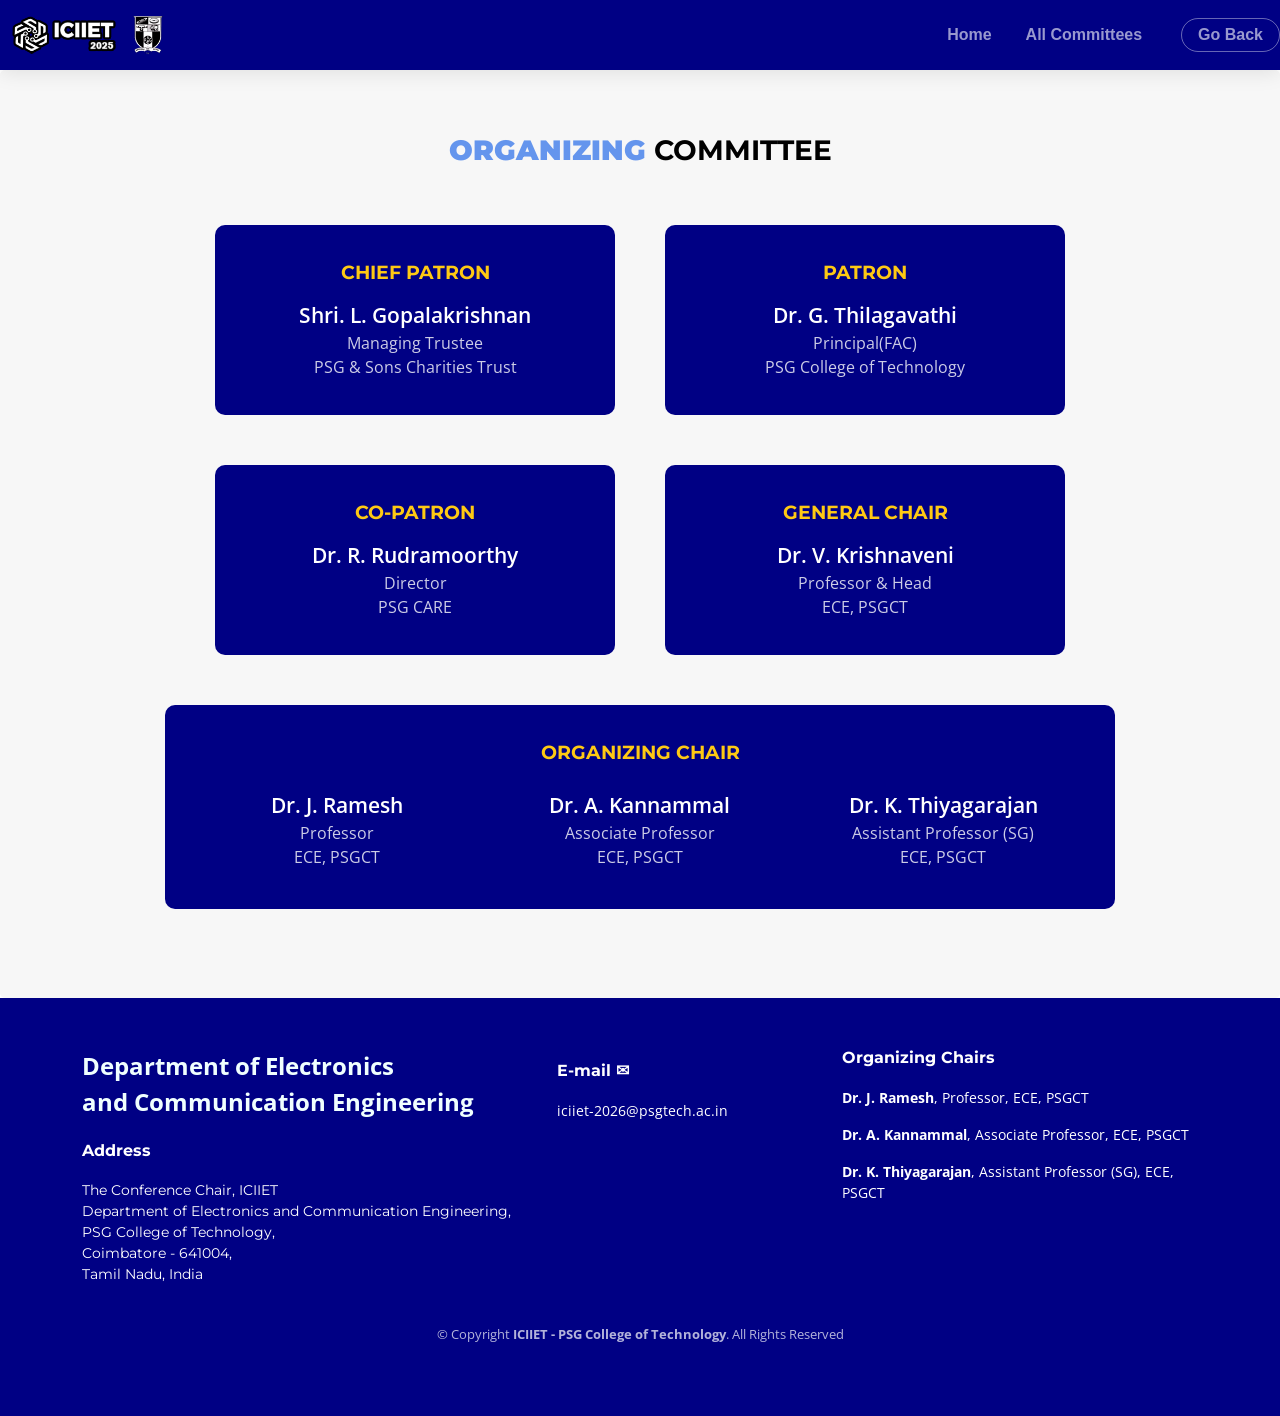
<file: organizing_committee.html>
<!DOCTYPE html>
<html lang="en">

<head>
  <meta charset="utf-8">
  <meta content="width=device-width, initial-scale=1.0" name="viewport">

  <title>Organizing Committee | ICIIET</title>

  <link rel="canonical" href="">
  <!-- Favicons -->
  <link href="assets/img/main_logo.png" rel="icon">

  <!-- Google Fonts -->
  <link rel="preconnect" href="https://fonts.googleapis.com">
  <link rel="preconnect" href="https://fonts.gstatic.com" crossorigin>
  <link href="https://fonts.googleapis.com/css2?family=Open+Sans:ital,wght@0,300;0,400;0,500;0,600;0,700;1,300;1,400;1,600;1,700&family=Montserrat:ital,wght@0,300;0,400;0,500;0,600;0,700;1,300;1,400;1,500;1,600;1,700&family=Raleway:ital,wght@0,300;0,400;0,500;0,600;0,700;1,300;1,400;1,500;1,600;1,700&display=swap" rel="stylesheet">

  <!-- Vendor CSS Files -->
  <link href="assets/vendor/bootstrap/css/bootstrap.min.css" rel="stylesheet">
  <link href="assets/vendor/bootstrap-icons/bootstrap-icons.css" rel="stylesheet">
  <link href="assets/vendor/aos/aos.css" rel="stylesheet">
  <link href="assets/vendor/glightbox/css/glightbox.min.css" rel="stylesheet">
  <link href="assets/vendor/swiper/swiper-bundle.min.css" rel="stylesheet">
  
  <!-- Template Main CSS File -->
  <link href="assets/css/main.css" rel="stylesheet">
</head>

<body>

  <header id="header" class="header d-flex align-items-center">
    <div class="container-fluid container-xl d-flex">
      <a href="index.html" class="logo d-flex align-items-center">
        <div class="navbar-brand" href="#page-top"> 
          <img src="assets/img/main_logo.png" height="50px" alt="ICIIET Logo">
        </div>
      </a>
    </div>
    <div>
      <nav id="navbar" class="navbar">
        <ul>
          <li><a href="index.html">Home</a></li>
          <li><a href="index.html#our-team">All Committees</a></li>
          <li><a href="index.html" class="btn btn-outline-light ms-2 px-3 py-1" style="border: 1px solid rgba(255,255,255,0.4); border-radius: 20px;">Go Back</a></li>
        </ul>
      </nav><!-- .navbar -->

      <i class="mobile-nav-toggle mobile-nav-show bi bi-list"></i>
      <i class="mobile-nav-toggle mobile-nav-hide d-none bi bi-x"></i>
    </div>
  </header><!-- End Header -->

  <main id="main">

    <!-- ORGANIZING COMMITTEE SECTION -->
    <div class="orgCommittee" id="organizing-committee" style="padding-top: 5%; padding-bottom: 5%;">
      <h3 class="fw-bold text-center text-blue pb-4"><span style="color:cornflowerblue;font-weight: bolder; padding-bottom:2%;">ORGANIZING</span> COMMITTEE</h3>
      <div class="d-flex justify-content-center flex-wrap">
        
        <div class="name-card indiv">
          <h4 class="fw-bold text-center text-blue">CHIEF PATRON</h4>
          <p>
            <span>Shri. L. Gopalakrishnan</span> <br>
            Managing Trustee <br>
            PSG &amp; Sons Charities Trust
          </p>
        </div>

        <div class="name-card indiv">
          <h4 class="fw-bold text-center text-blue">PATRON</h4>
          <p>
            <span>Dr. G. Thilagavathi</span> <br>
            Principal(FAC) <br>
            PSG College of Technology
          </p>
        </div>

        <div class="name-card indiv">
          <h4 class="fw-bold text-center text-blue">CO-PATRON</h4>
          <p>
            <span>Dr. R. Rudramoorthy</span> <br>
            Director <br>
            PSG CARE
          </p>
        </div>

        <div class="name-card indiv">
          <h4 class="fw-bold text-center text-blue">GENERAL CHAIR</h4>
          <p>
            <span>Dr. V. Krishnaveni</span> <br>
            Professor &amp; Head<br>
            ECE, PSGCT
          </p>
        </div>

        <div class="w-100"></div>

        <div class="name-card categ" style="max-width: 950px; width: 90%;">
          <h4 class="fw-bold text-center text-blue">ORGANIZING CHAIR</h4>
          <div class="d-flex justify-content-around flex-wrap">
            <p>
              <span>Dr. J. Ramesh</span> <br>
              Professor<br>
              ECE, PSGCT
            </p>
            <p>
              <span>Dr. A. Kannammal</span> <br>
              Associate Professor<br>
              ECE, PSGCT
            </p>
            <p>
              <span>Dr. K. Thiyagarajan</span> <br>
              Assistant Professor (SG)<br>
              ECE, PSGCT
            </p>
          </div>
        </div>

      </div>
    </div>

  </main><!-- End #main -->

  <!-- ======= Footer ======= -->
  <footer id="footer" class="footer">
    <div class="container">
      <div class="row gy-4">
        <div class="col-lg-5 col-md-12 footer-info">
          <a href="index.html">
            <span style="font-weight: bolder;color: azure;font-size: x-large;">Department of Electronics <br> and Communication Engineering</span>
          </a>
          <br><br>
          <div>
            <h4>Address</h4>
            <p>The Conference Chair, ICIIET <br>
             Department of Electronics and Communication Engineering,
             <br>PSG College of Technology,
             <br>Coimbatore - 641004,
             <br>Tamil Nadu, India</p>
          </div>
        </div>

        <div class="col-lg-3 col-6 footer-links">
          <div class="footer-widget">
            <h4 style="padding-top: 5%;">E-mail ✉</h4>
            <p> <a href="mailto:iciiet-2026@psgtech.ac.in" style="color: rgb(255, 255, 255);">iciiet-2026@psgtech.ac.in</a></p>
          </div>
        </div>

        <div class="col-lg-4 col-12 footer-links">
          <div class="footer-widget">
            <h4>Organizing Chairs</h4>
            <p style="color: #fff;"><strong>Dr. J. Ramesh</strong>, Professor, ECE, PSGCT</p>
            <p style="color: #fff;"><strong>Dr. A. Kannammal</strong>, Associate Professor, ECE, PSGCT</p>
            <p style="color: #fff;"><strong>Dr. K. Thiyagarajan</strong>, Assistant Professor (SG), ECE, PSGCT</p>
          </div>
        </div>
      </div>
    </div>

    <div class="container mt-4">
      <div class="copyright" style="font-size: small; text-align: center; color: rgba(255,255,255,0.7);">
        &copy; Copyright <strong><span>ICIIET - PSG College of Technology</span></strong>. All Rights Reserved
      </div>
      <br>
    </div>
  </footer><!-- End Footer -->

  <a href="#" class="scroll-top d-flex align-items-center justify-content-center"><i class="bi bi-arrow-up-short"></i></a>

  <div id="preloader"></div>

  <!-- Vendor JS Files -->
  <script src="assets/vendor/bootstrap/js/bootstrap.bundle.min.js"></script>
  <script src="assets/vendor/aos/aos.js"></script>
  <script src="assets/vendor/glightbox/js/glightbox.min.js"></script>
  <script src="assets/vendor/purecounter/purecounter_vanilla.js"></script>
  <script src="assets/vendor/swiper/swiper-bundle.min.js"></script>
  <script src="assets/vendor/isotope-layout/isotope.pkgd.min.js"></script>
  <script src="assets/vendor/php-email-form/validate.js"></script>

  <!-- Template Main JS File -->
  <script src="assets/js/main.js"></script>
  <script type="text/javascript" src="vanilla-tilt.js"></script>
</body>

</html>
</file>
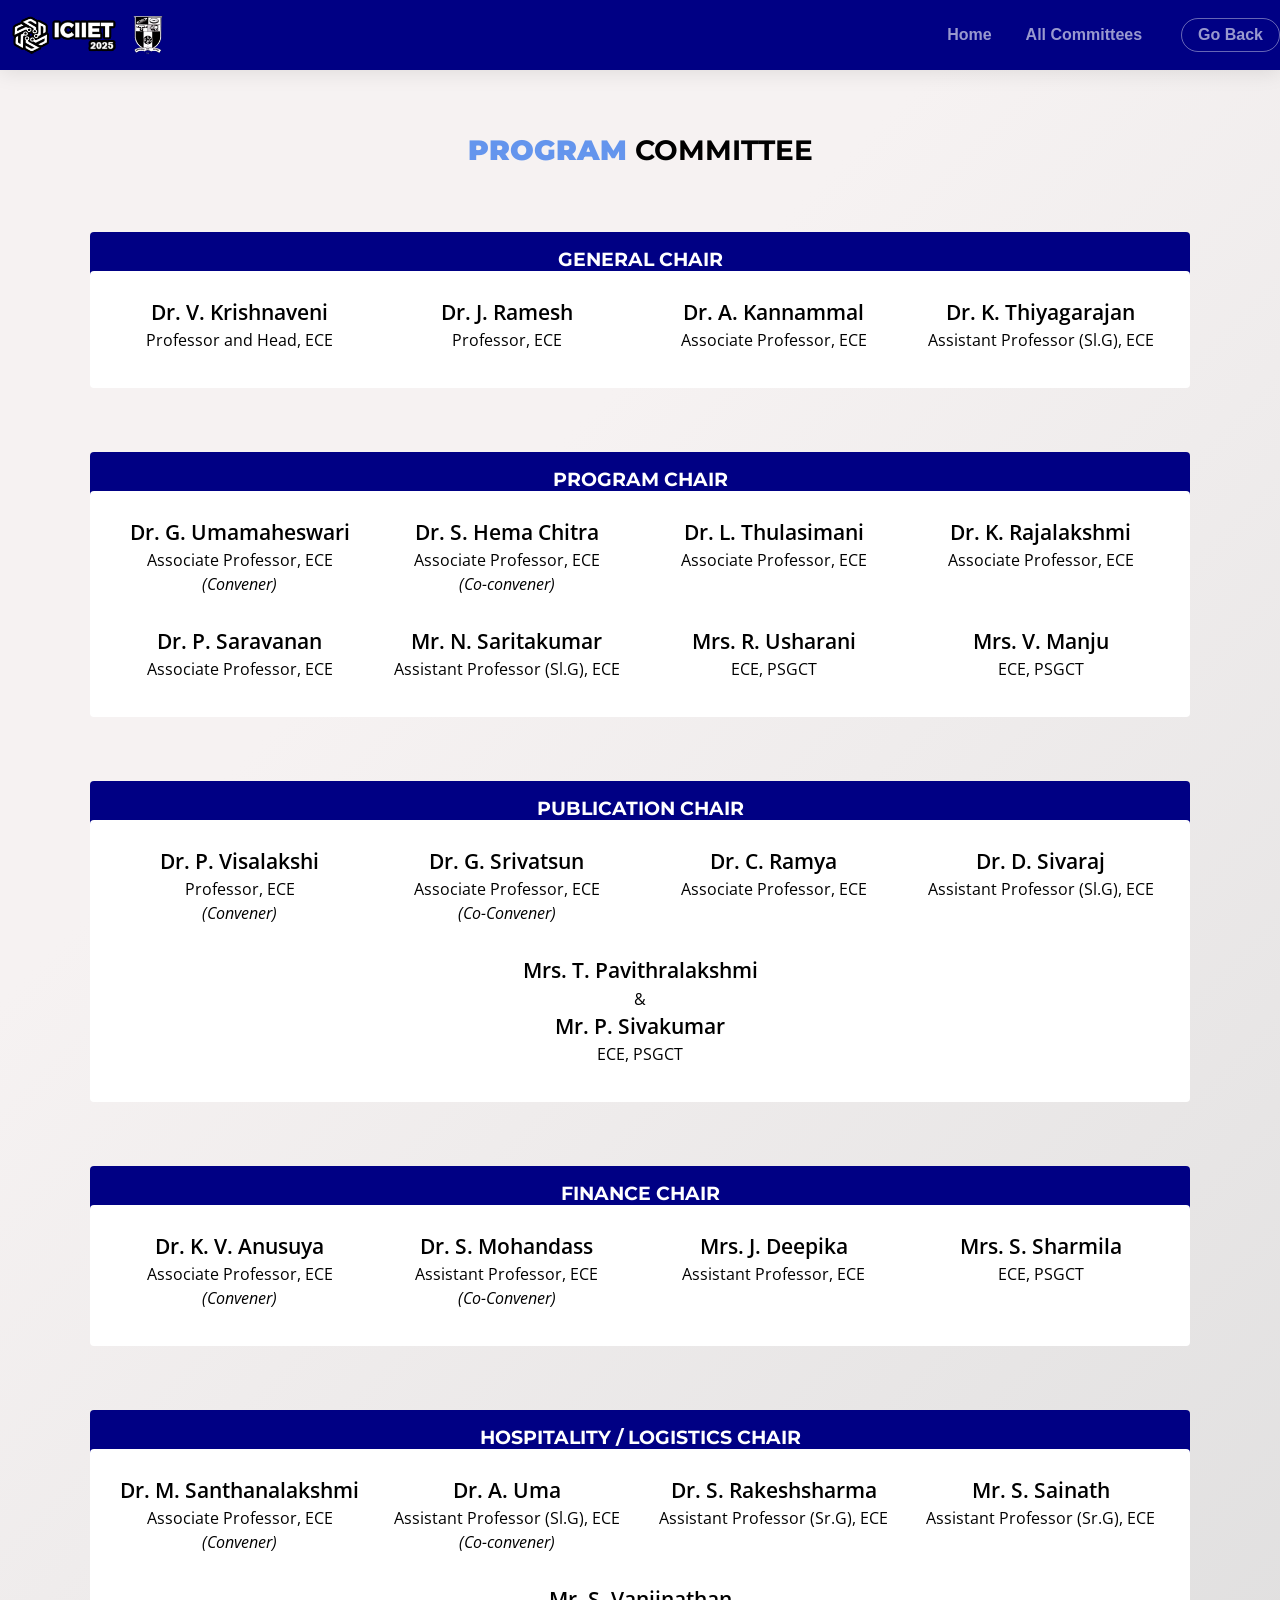
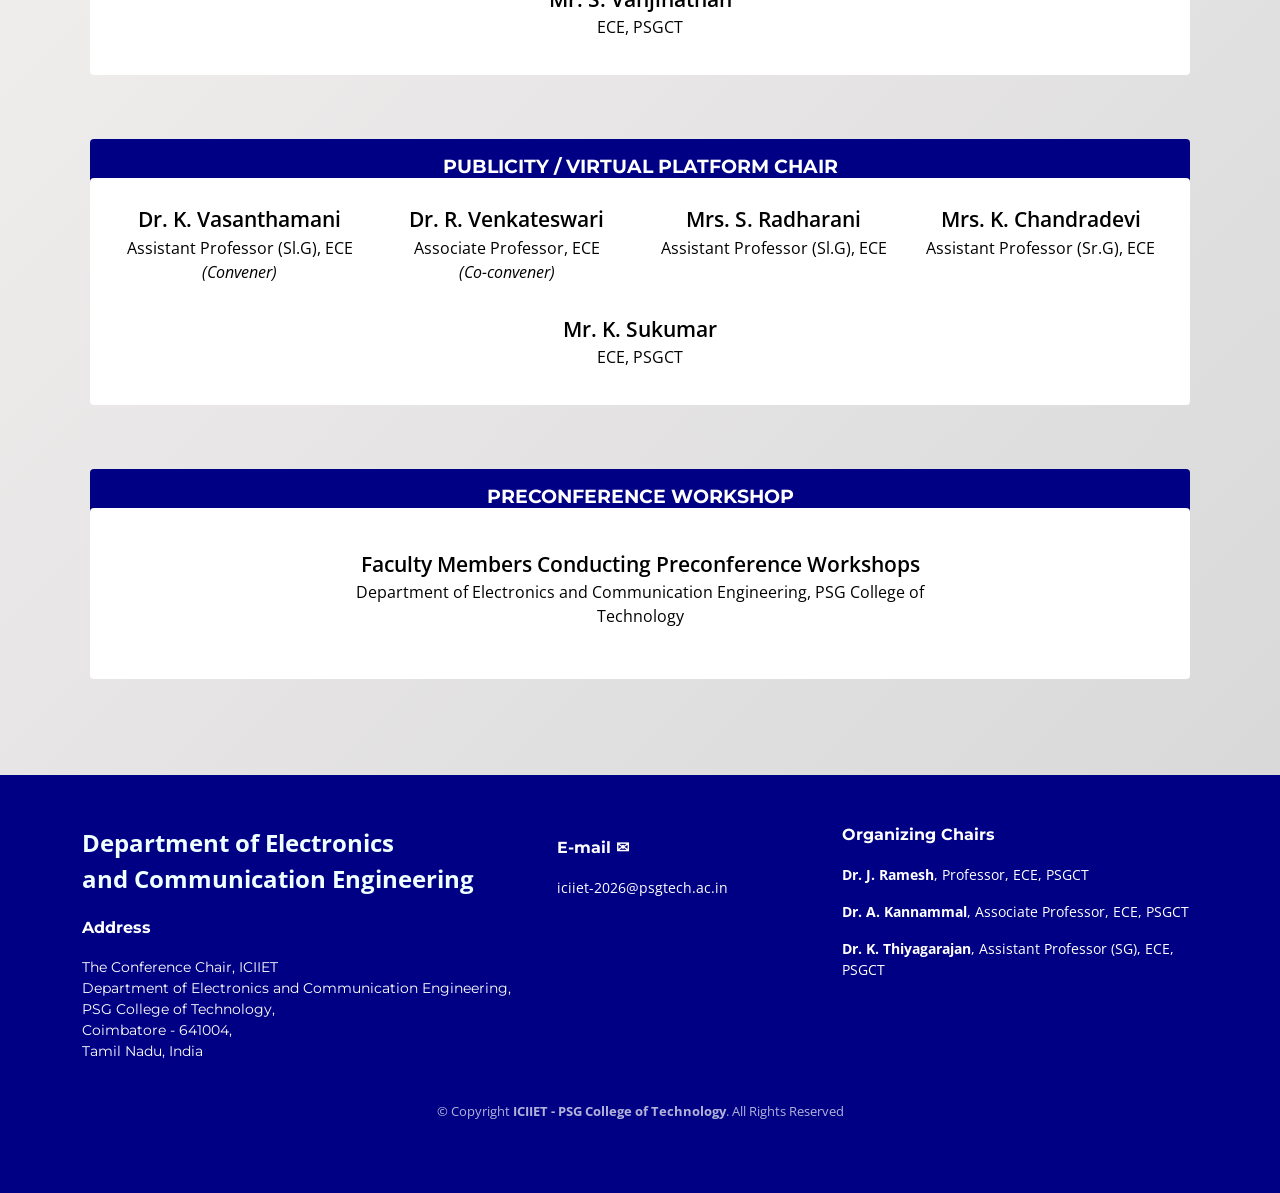
<file: program_committee.html>
<!DOCTYPE html>
<html lang="en">

<head>
  <meta charset="utf-8">
  <meta content="width=device-width, initial-scale=1.0" name="viewport">

  <title>Program Committee | ICIIET</title>

  <link rel="canonical" href="">
  <!-- Favicons -->
  <link href="assets/img/main_logo.png" rel="icon">

  <!-- Google Fonts -->
  <link rel="preconnect" href="https://fonts.googleapis.com">
  <link rel="preconnect" href="https://fonts.gstatic.com" crossorigin>
  <link href="https://fonts.googleapis.com/css2?family=Open+Sans:ital,wght@0,300;0,400;0,500;0,600;0,700;1,300;1,400;1,600;1,700&family=Montserrat:ital,wght@0,300;0,400;0,500;0,600;0,700;1,300;1,400;1,500;1,600;1,700&family=Raleway:ital,wght@0,300;0,400;0,500;0,600;0,700;1,300;1,400;1,500;1,600;1,700&display=swap" rel="stylesheet">

  <!-- Vendor CSS Files -->
  <link href="assets/vendor/bootstrap/css/bootstrap.min.css" rel="stylesheet">
  <link href="assets/vendor/bootstrap-icons/bootstrap-icons.css" rel="stylesheet">
  <link href="assets/vendor/aos/aos.css" rel="stylesheet">
  <link href="assets/vendor/glightbox/css/glightbox.min.css" rel="stylesheet">
  <link href="assets/vendor/swiper/swiper-bundle.min.css" rel="stylesheet">
  
  <!-- Template Main CSS File -->
  <link href="assets/css/main.css" rel="stylesheet">
</head>

<body>

  <header id="header" class="header d-flex align-items-center">
    <div class="container-fluid container-xl d-flex">
      <a href="index.html" class="logo d-flex align-items-center">
        <div class="navbar-brand" href="#page-top"> 
          <img src="assets/img/main_logo.png" height="50px" alt="ICIIET Logo">
        </div>
      </a>
    </div>
    <div>
      <nav id="navbar" class="navbar">
        <ul>
          <li><a href="index.html">Home</a></li>
          <li><a href="index.html#our-team">All Committees</a></li>
          <li><a href="index.html" class="btn btn-outline-light ms-2 px-3 py-1" style="border: 1px solid rgba(255,255,255,0.4); border-radius: 20px;">Go Back</a></li>
        </ul>
      </nav><!-- .navbar -->

      <i class="mobile-nav-toggle mobile-nav-show bi bi-list"></i>
      <i class="mobile-nav-toggle mobile-nav-hide d-none bi bi-x"></i>
    </div>
  </header><!-- End Header -->

  <main id="main">

    <!-- PROGRAM COMMITTEE SECTION -->
    <div class="prog-chairs" id="program-committee" style="padding-top: 5%; padding-bottom: 5%;">
      <h3 class="fw-bold text-center text-blue pb-4"><span style="color:cornflowerblue;font-weight: bolder; padding-bottom:2%;">PROGRAM</span> COMMITTEE</h3>
          
      <div class="d-flex flex-column align-items-center">

        <!-- GENERAL CHAIR -->
        <div class="card" style="width: 90%; max-width: 1100px;">
          <div class="heading text-center">
            <h4 class="fw-bold m-0">GENERAL CHAIR</h4>
          </div>
          <div class="d-flex justify-content-around flex-wrap chairs">
            <p>
              <span>Dr. V. Krishnaveni</span> <br>
              Professor and Head, ECE
            </p>
            <p>
              <span>Dr. J. Ramesh</span> <br>
              Professor, ECE
            </p>
            <p>
              <span>Dr. A. Kannammal</span> <br>
              Associate Professor, ECE
            </p>
            <p>
              <span>Dr. K. Thiyagarajan</span> <br>
              Assistant Professor (Sl.G), ECE
            </p>
          </div>
        </div>

        <!-- PROGRAM CHAIR -->
        <div class="card" style="width: 90%; max-width: 1100px;">
          <div class="heading text-center">
            <h4 class="fw-bold m-0">PROGRAM CHAIR</h4>
          </div>
          <div class="d-flex justify-content-around flex-wrap chairs">
            <p>
              <span>Dr. G. Umamaheswari</span> <br>
              Associate Professor, ECE<br><em>(Convener)</em>
            </p>
            <p>
              <span>Dr. S. Hema Chitra</span> <br>
              Associate Professor, ECE<br><em>(Co-convener)</em>
            </p>
            <p>
              <span>Dr. L. Thulasimani</span> <br>
              Associate Professor, ECE
            </p>
            <p>
              <span>Dr. K. Rajalakshmi</span> <br>
              Associate Professor, ECE
            </p>
            <p>
              <span>Dr. P. Saravanan</span> <br>
              Associate Professor, ECE
            </p>
            <p>
              <span>Mr. N. Saritakumar</span> <br>
              Assistant Professor (Sl.G), ECE
            </p>
            <p>
              <span>Mrs. R. Usharani</span> <br>
              ECE, PSGCT
            </p>
            <p>
              <span>Mrs. V. Manju</span> <br>
              ECE, PSGCT
            </p>
          </div>
        </div>

        <!-- PUBLICATION CHAIR -->
        <div class="card" style="width: 90%; max-width: 1100px;">
          <div class="heading text-center">
            <h4 class="fw-bold m-0">PUBLICATION CHAIR</h4>
          </div>
          <div class="d-flex justify-content-around flex-wrap chairs">
            <p>
              <span>Dr. P. Visalakshi</span> <br>
              Professor, ECE<br><em>(Convener)</em>
            </p>
            <p>
              <span>Dr. G. Srivatsun</span> <br>
              Associate Professor, ECE<br><em>(Co-Convener)</em>
            </p>
            <p>
              <span>Dr. C. Ramya</span> <br>
              Associate Professor, ECE
            </p>
            <p>
              <span>Dr. D. Sivaraj</span> <br>
              Assistant Professor (Sl.G), ECE
            </p>
            <p>
              <span>Mrs. T. Pavithralakshmi</span> &amp; <br>
              <span>Mr. P. Sivakumar</span> <br>
              ECE, PSGCT
            </p>
          </div>
        </div>

        <!-- FINANCE CHAIR -->
        <div class="card" style="width: 90%; max-width: 1100px;">
          <div class="heading text-center">
            <h4 class="fw-bold m-0">FINANCE CHAIR</h4>
          </div>
          <div class="d-flex justify-content-around flex-wrap chairs">
            <p>
              <span>Dr. K. V. Anusuya</span> <br>
              Associate Professor, ECE<br><em>(Convener)</em>
            </p>
            <p>
              <span>Dr. S. Mohandass</span> <br>
              Assistant Professor, ECE<br><em>(Co-Convener)</em>
            </p>
            <p>
              <span>Mrs. J. Deepika</span> <br>
              Assistant Professor, ECE
            </p>
            <p>
              <span>Mrs. S. Sharmila</span> <br>
              ECE, PSGCT
            </p>
          </div>
        </div>

        <!-- HOSPITALITY/LOGISTICS CHAIR -->
        <div class="card" style="width: 90%; max-width: 1100px;">
          <div class="heading text-center">
            <h4 class="fw-bold m-0">HOSPITALITY / LOGISTICS CHAIR</h4>
          </div>
          <div class="d-flex justify-content-around flex-wrap chairs">
            <p>
              <span>Dr. M. Santhanalakshmi</span> <br>
              Associate Professor, ECE<br><em>(Convener)</em>
            </p>
            <p>
              <span>Dr. A. Uma</span> <br>
              Assistant Professor (Sl.G), ECE<br><em>(Co-convener)</em>
            </p>
            <p>
              <span>Dr. S. Rakeshsharma</span> <br>
              Assistant Professor (Sr.G), ECE
            </p>
            <p>
              <span>Mr. S. Sainath</span> <br>
              Assistant Professor (Sr.G), ECE
            </p>
            <p>
              <span>Mr. S. Vanjinathan</span> <br>
              ECE, PSGCT
            </p>
          </div>
        </div>

        <!-- PUBLICITY / VIRTUAL PLATFORM CHAIR -->
        <div class="card" style="width: 90%; max-width: 1100px;">
          <div class="heading text-center">
            <h4 class="fw-bold m-0">PUBLICITY / VIRTUAL PLATFORM CHAIR</h4>
          </div>
          <div class="d-flex justify-content-around flex-wrap chairs">
            <p>
              <span>Dr. K. Vasanthamani</span> <br>
              Assistant Professor (Sl.G), ECE<br><em>(Convener)</em>
            </p>
            <p>
              <span>Dr. R. Venkateswari</span> <br>
              Associate Professor, ECE<br><em>(Co-convener)</em>
            </p>
            <p>
              <span>Mrs. S. Radharani</span> <br>
              Assistant Professor (Sl.G), ECE
            </p>
            <p>
              <span>Mrs. K. Chandradevi</span> <br>
              Assistant Professor (Sr.G), ECE
            </p>
            <p>
              <span>Mr. K. Sukumar</span> <br>
              ECE, PSGCT
            </p>
          </div>
        </div>

        <!-- PRECONFERENCE WORKSHOP -->
        <div class="card" style="width: 90%; max-width: 1100px;">
          <div class="heading text-center">
            <h4 class="fw-bold m-0">PRECONFERENCE WORKSHOP</h4>
          </div>
          <div class="d-flex justify-content-around flex-wrap chairs">
            <p style="width: 100%; max-width: 600px; padding: 15px 0;">
              <span>Faculty Members Conducting Preconference Workshops</span> <br>
              Department of Electronics and Communication Engineering, PSG College of Technology
            </p>
          </div>
        </div>

      </div>
    </div>

  </main><!-- End #main -->

  <!-- ======= Footer ======= -->
  <footer id="footer" class="footer">
    <div class="container">
      <div class="row gy-4">
        <div class="col-lg-5 col-md-12 footer-info">
          <a href="index.html">
            <span style="font-weight: bolder;color: azure;font-size: x-large;">Department of Electronics <br> and Communication Engineering</span>
          </a>
          <br><br>
          <div>
            <h4>Address</h4>
            <p>The Conference Chair, ICIIET <br>
             Department of Electronics and Communication Engineering,
             <br>PSG College of Technology,
             <br>Coimbatore - 641004,
             <br>Tamil Nadu, India</p>
          </div>
        </div>

        <div class="col-lg-3 col-6 footer-links">
          <div class="footer-widget">
            <h4 style="padding-top: 5%;">E-mail ✉</h4>
            <p> <a href="mailto:iciiet-2026@psgtech.ac.in" style="color: rgb(255, 255, 255);">iciiet-2026@psgtech.ac.in</a></p>
          </div>
        </div>

        <div class="col-lg-4 col-12 footer-links">
          <div class="footer-widget">
            <h4>Organizing Chairs</h4>
            <p style="color: #fff;"><strong>Dr. J. Ramesh</strong>, Professor, ECE, PSGCT</p>
            <p style="color: #fff;"><strong>Dr. A. Kannammal</strong>, Associate Professor, ECE, PSGCT</p>
            <p style="color: #fff;"><strong>Dr. K. Thiyagarajan</strong>, Assistant Professor (SG), ECE, PSGCT</p>
          </div>
        </div>
      </div>
    </div>

    <div class="container mt-4">
      <div class="copyright" style="font-size: small; text-align: center; color: rgba(255,255,255,0.7);">
        &copy; Copyright <strong><span>ICIIET - PSG College of Technology</span></strong>. All Rights Reserved
      </div>
      <br>
    </div>
  </footer><!-- End Footer -->

  <a href="#" class="scroll-top d-flex align-items-center justify-content-center"><i class="bi bi-arrow-up-short"></i></a>

  <div id="preloader"></div>

  <!-- Vendor JS Files -->
  <script src="assets/vendor/bootstrap/js/bootstrap.bundle.min.js"></script>
  <script src="assets/vendor/aos/aos.js"></script>
  <script src="assets/vendor/glightbox/js/glightbox.min.js"></script>
  <script src="assets/vendor/purecounter/purecounter_vanilla.js"></script>
  <script src="assets/vendor/swiper/swiper-bundle.min.js"></script>
  <script src="assets/vendor/isotope-layout/isotope.pkgd.min.js"></script>
  <script src="assets/vendor/php-email-form/validate.js"></script>

  <!-- Template Main JS File -->
  <script src="assets/js/main.js"></script>
  <script type="text/javascript" src="vanilla-tilt.js"></script>
</body>

</html>
</file>
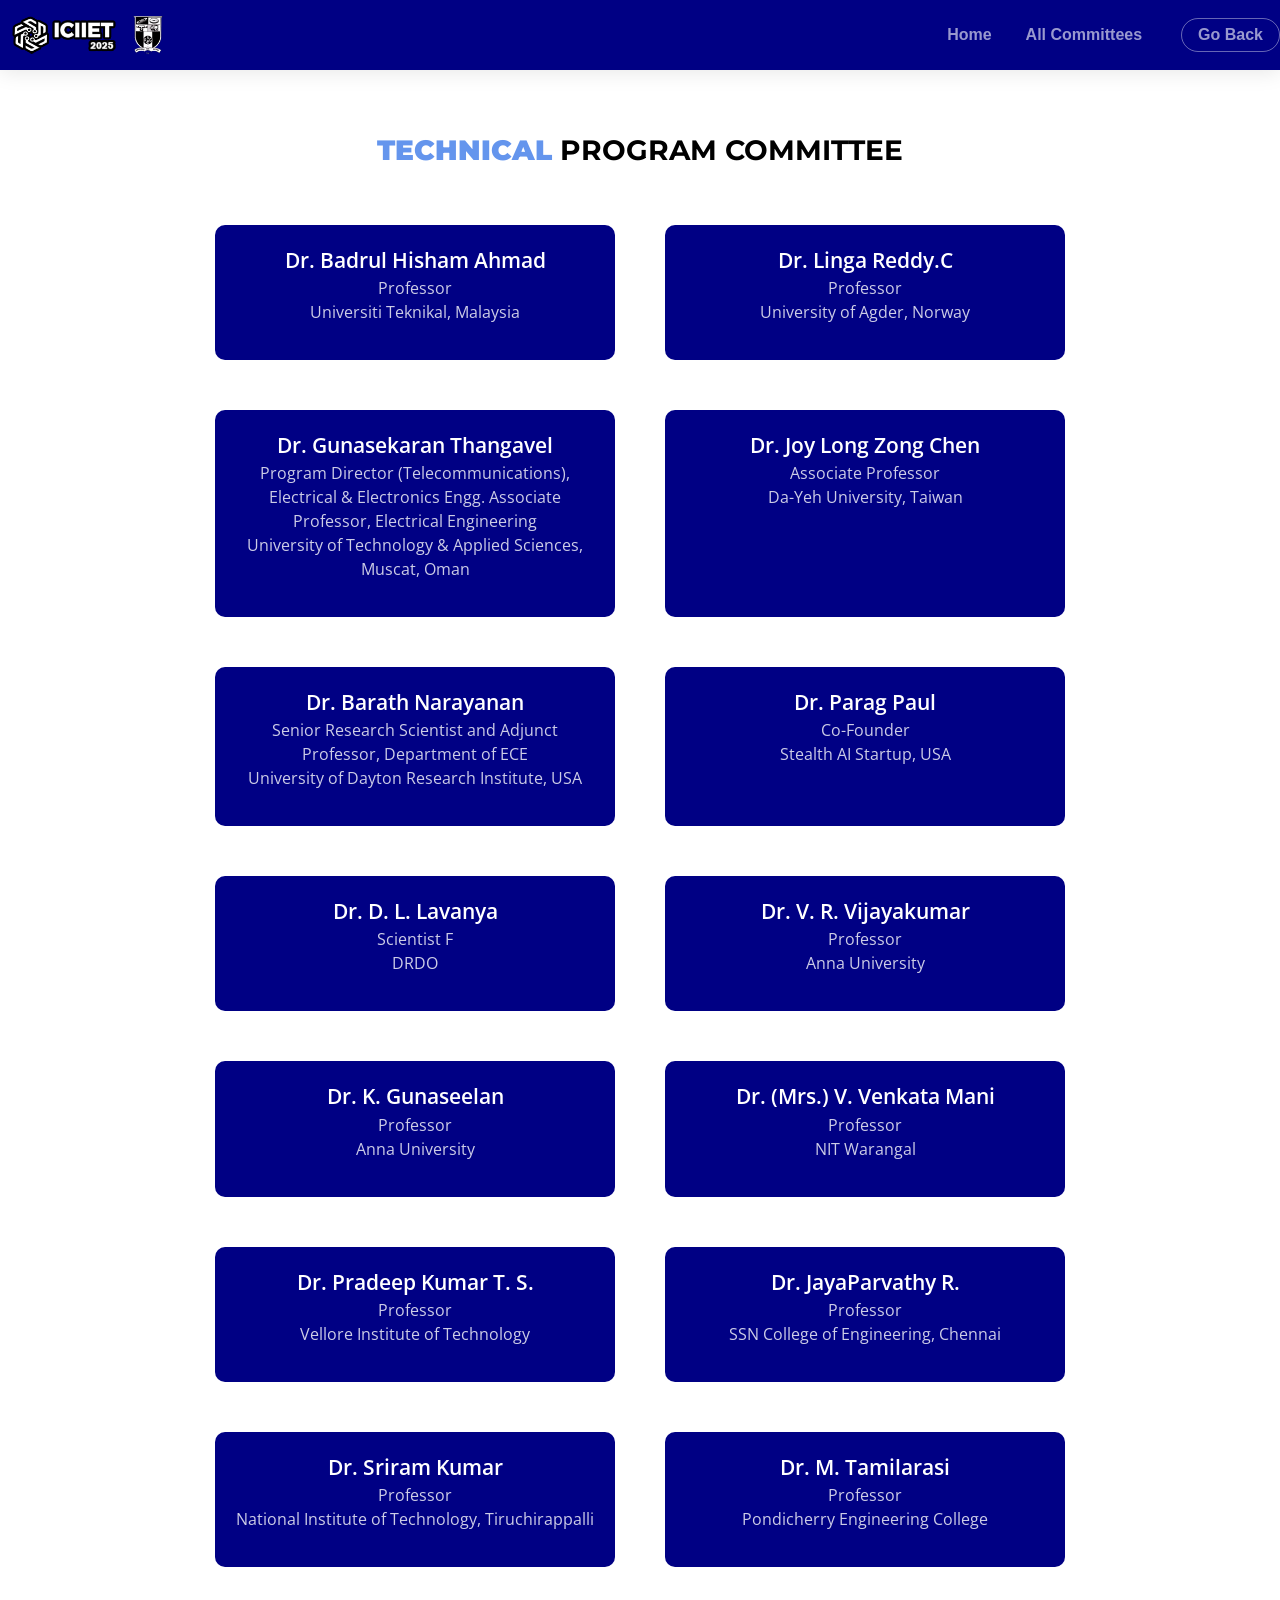
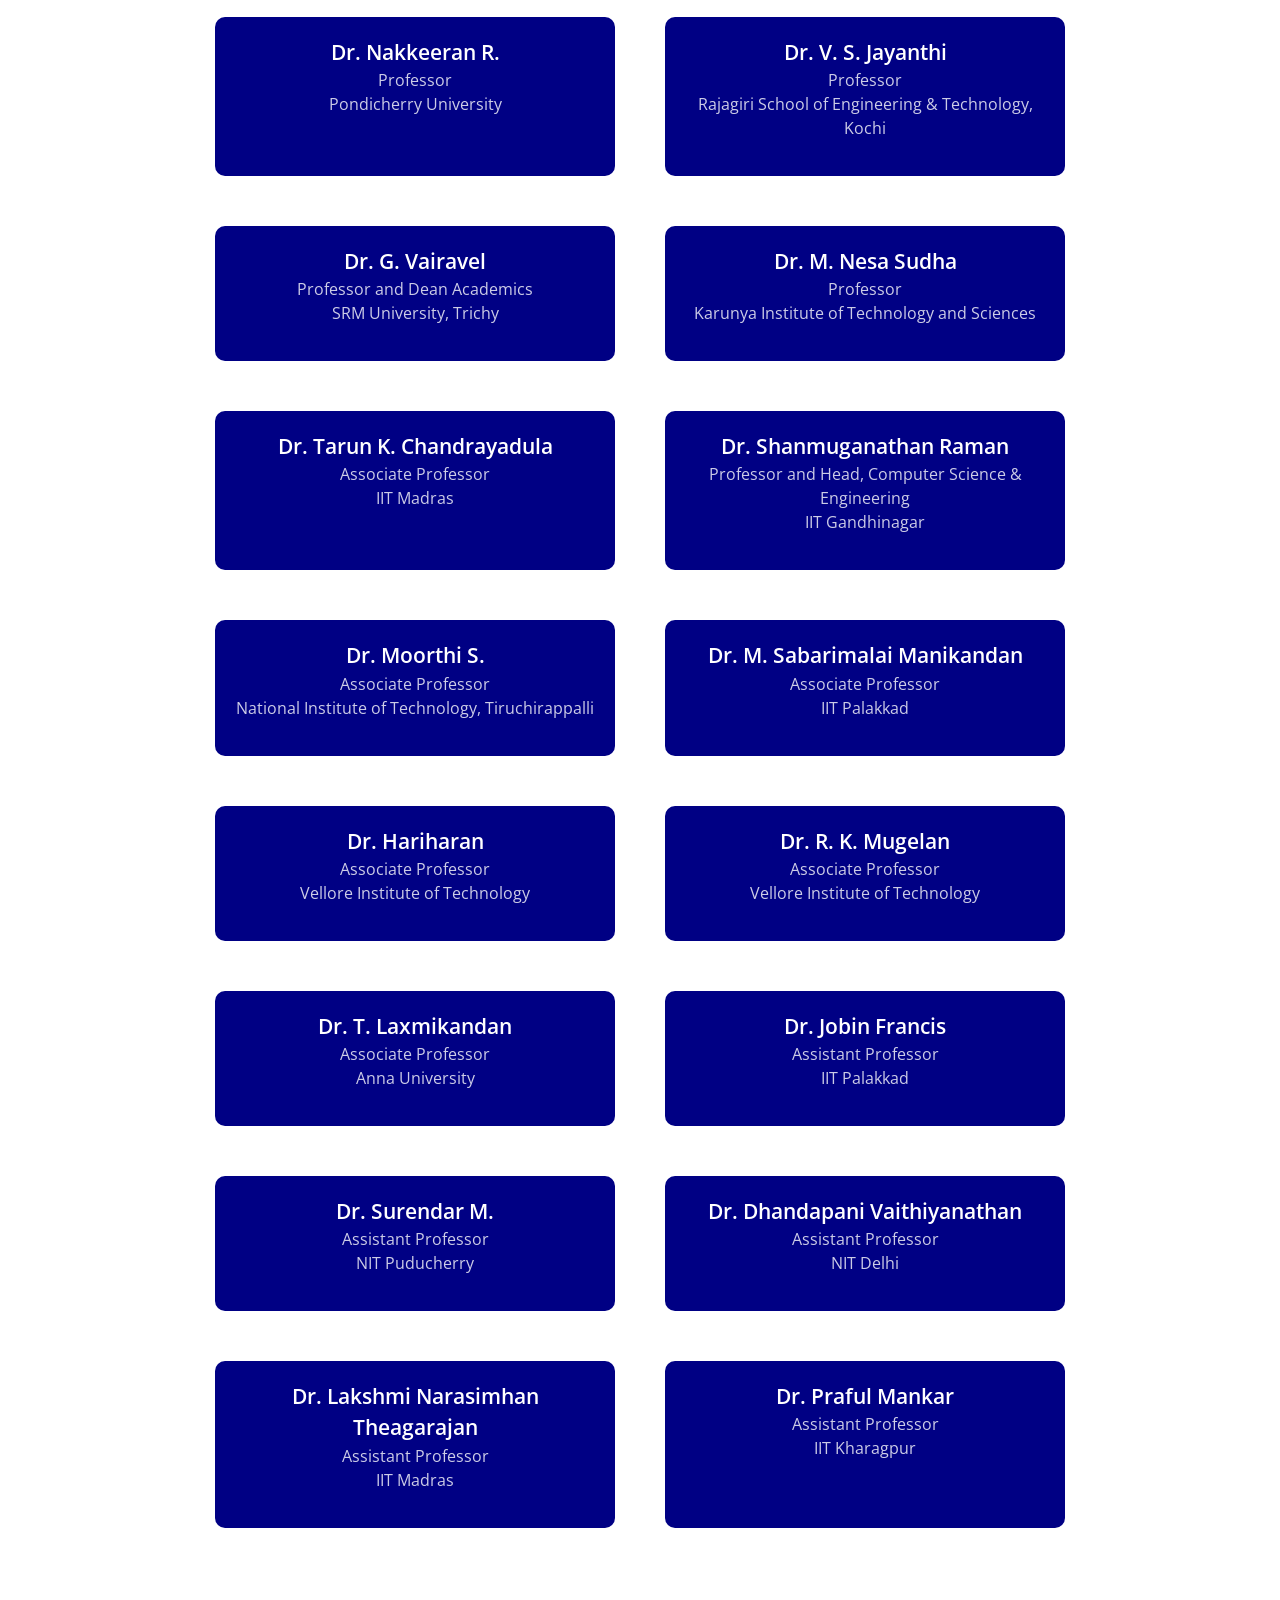
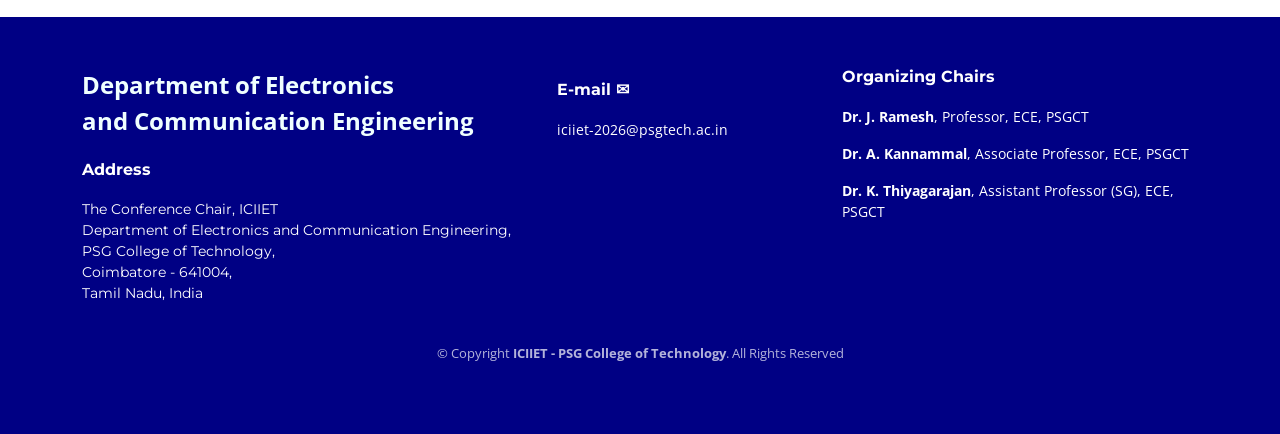
<file: technical_committee.html>
<!DOCTYPE html>
<html lang="en">

<head>
  <meta charset="utf-8">
  <meta content="width=device-width, initial-scale=1.0" name="viewport">

  <title>Technical Program Committee | ICIIET</title>

  <link rel="canonical" href="">
  <!-- Favicons -->
  <link href="assets/img/main_logo.png" rel="icon">

  <!-- Google Fonts -->
  <link rel="preconnect" href="https://fonts.googleapis.com">
  <link rel="preconnect" href="https://fonts.gstatic.com" crossorigin>
  <link href="https://fonts.googleapis.com/css2?family=Open+Sans:ital,wght@0,300;0,400;0,500;0,600;0,700;1,300;1,400;1,600;1,700&family=Montserrat:ital,wght@0,300;0,400;0,500;0,600;0,700;1,300;1,400;1,500;1,600;1,700&family=Raleway:ital,wght@0,300;0,400;0,500;0,600;0,700;1,300;1,400;1,500;1,600;1,700&display=swap" rel="stylesheet">

  <!-- Vendor CSS Files -->
  <link href="assets/vendor/bootstrap/css/bootstrap.min.css" rel="stylesheet">
  <link href="assets/vendor/bootstrap-icons/bootstrap-icons.css" rel="stylesheet">
  <link href="assets/vendor/aos/aos.css" rel="stylesheet">
  <link href="assets/vendor/glightbox/css/glightbox.min.css" rel="stylesheet">
  <link href="assets/vendor/swiper/swiper-bundle.min.css" rel="stylesheet">
  
  <!-- Template Main CSS File -->
  <link href="assets/css/main.css" rel="stylesheet">
</head>

<body>

  <header id="header" class="header d-flex align-items-center">
    <div class="container-fluid container-xl d-flex">
      <a href="index.html" class="logo d-flex align-items-center">
        <div class="navbar-brand" href="#page-top"> 
          <img src="assets/img/main_logo.png" height="50px" alt="ICIIET Logo">
        </div>
      </a>
    </div>
    <div>
      <nav id="navbar" class="navbar">
        <ul>
          <li><a href="index.html">Home</a></li>
          <li><a href="index.html#our-team">All Committees</a></li>
          <li><a href="index.html" class="btn btn-outline-light ms-2 px-3 py-1" style="border: 1px solid rgba(255,255,255,0.4); border-radius: 20px;">Go Back</a></li>
        </ul>
      </nav><!-- .navbar -->

      <i class="mobile-nav-toggle mobile-nav-show bi bi-list"></i>
      <i class="mobile-nav-toggle mobile-nav-hide d-none bi bi-x"></i>
    </div>
  </header><!-- End Header -->

  <main id="main">

    <!-- TECHNICAL COMMITTEE SECTION -->
    <div class="techProgCommittee" id="tech-prog-committee" style="padding-top: 5%; padding-bottom: 5%;">
      <h3 class="fw-bold text-center text-blue pb-4"><span style="color:cornflowerblue;font-weight: bolder; padding-bottom:2%;">TECHNICAL</span> PROGRAM COMMITTEE</h3>
      <div class="d-flex justify-content-center flex-wrap">

        <div class="name-card indiv">
          <p>
            <span>Dr. Badrul Hisham Ahmad</span> <br>
            Professor<br>
            Universiti Teknikal, Malaysia
          </p>
        </div>

        <div class="name-card indiv">
          <p>
            <span>Dr. Linga Reddy.C</span> <br>
            Professor <br>
            University of Agder, Norway
          </p>
        </div>

        <div class="name-card indiv">
          <p>
            <span>Dr. Gunasekaran Thangavel</span><br>
            Program Director (Telecommunications), Electrical &amp; Electronics Engg. Associate Professor, Electrical Engineering <br>
            University of Technology &amp; Applied Sciences, Muscat, Oman
          </p>
        </div>

        <div class="name-card indiv">
          <p>
            <span>Dr. Joy Long Zong Chen</span><br>
            Associate Professor <br>
            Da-Yeh University, Taiwan
          </p>
        </div>

        <div class="name-card indiv">
          <p>
            <span>Dr. Barath Narayanan</span><br>
            Senior Research Scientist and Adjunct Professor, Department of ECE <br>
            University of Dayton Research Institute, USA
          </p>
        </div>

        <div class="name-card indiv">
          <p>
            <span>Dr. Parag Paul</span><br>
            Co-Founder <br>
            Stealth AI Startup, USA
          </p>
        </div>

        <div class="name-card indiv">
          <p>
            <span>Dr. D. L. Lavanya</span><br>
            Scientist F<br>
            DRDO
          </p>
        </div>

        <div class="name-card indiv">
          <p>
            <span>Dr. V. R. Vijayakumar</span> <br>
            Professor<br>
            Anna University
          </p>
        </div>

        <div class="name-card indiv">
          <p>
            <span>Dr. K. Gunaseelan</span><br>
            Professor <br>
            Anna University
          </p>
        </div>

        <div class="name-card indiv">
          <p>
            <span>Dr. (Mrs.) V. Venkata Mani</span><br>
            Professor <br>
            NIT Warangal
          </p>
        </div>

        <div class="name-card indiv">
          <p>
            <span>Dr. Pradeep Kumar T. S.</span><br>
            Professor <br>
            Vellore Institute of Technology
          </p>
        </div>

        <div class="name-card indiv">
          <p>
            <span>Dr. JayaParvathy R.</span><br>
            Professor <br>
            SSN College of Engineering, Chennai
          </p>
        </div>

        <div class="name-card indiv">
          <p>
            <span>Dr. Sriram Kumar</span><br>
            Professor<br>
            National Institute of Technology, Tiruchirappalli
          </p>
        </div>

        <div class="name-card indiv">
          <p>
            <span>Dr. M. Tamilarasi</span><br>
            Professor <br>
            Pondicherry Engineering College
          </p>
        </div>

        <div class="name-card indiv">
          <p>
            <span>Dr. Nakkeeran R.</span><br>
            Professor <br>
            Pondicherry University
          </p>
        </div>

        <div class="name-card indiv">
          <p>
            <span>Dr. V. S. Jayanthi</span><br>
            Professor <br>
            Rajagiri School of Engineering &amp; Technology, Kochi
          </p>
        </div>

        <div class="name-card indiv">
          <p>
            <span>Dr. G. Vairavel</span><br>
            Professor and Dean Academics<br>
            SRM University, Trichy
          </p>
        </div>

        <div class="name-card indiv">
          <p>
            <span>Dr. M. Nesa Sudha</span><br>
            Professor<br>
            Karunya Institute of Technology and Sciences
          </p>
        </div>

        <div class="name-card indiv">
          <p>
            <span>Dr. Tarun K. Chandrayadula</span><br>
            Associate Professor <br>
            IIT Madras
          </p>
        </div>

        <div class="name-card indiv">
          <p>
            <span>Dr. Shanmuganathan Raman</span><br>
            Professor and Head, Computer Science &amp; Engineering<br>
            IIT Gandhinagar
          </p>
        </div>

        <div class="name-card indiv">
          <p>
            <span>Dr. Moorthi S.</span><br>
            Associate Professor <br>
            National Institute of Technology, Tiruchirappalli
          </p>
        </div>

        <div class="name-card indiv">
          <p>
            <span>Dr. M. Sabarimalai Manikandan</span><br>
            Associate Professor <br>
            IIT Palakkad
          </p>
        </div>

        <div class="name-card indiv">
          <p>
            <span>Dr. Hariharan</span><br>
            Associate Professor <br>
            Vellore Institute of Technology
          </p>
        </div>

        <div class="name-card indiv">
          <p>
            <span>Dr. R. K. Mugelan</span><br>
            Associate Professor <br>
            Vellore Institute of Technology
          </p>
        </div>

        <div class="name-card indiv">
          <p>
            <span>Dr. T. Laxmikandan</span><br>
            Associate Professor <br>
            Anna University
          </p>
        </div>

        <div class="name-card indiv">
          <p>
            <span>Dr. Jobin Francis</span><br>
            Assistant Professor <br>
            IIT Palakkad
          </p>
        </div>

        <div class="name-card indiv">
          <p>
            <span>Dr. Surendar M.</span><br>
            Assistant Professor<br>
            NIT Puducherry
          </p>
        </div>

        <div class="name-card indiv">
          <p>
            <span>Dr. Dhandapani Vaithiyanathan</span><br>
            Assistant Professor<br>
            NIT Delhi
          </p>
        </div>

        <div class="name-card indiv">
          <p>
            <span>Dr. Lakshmi Narasimhan Theagarajan</span><br>
            Assistant Professor <br>
            IIT Madras
          </p>
        </div>

        <div class="name-card indiv">
          <p>
            <span>Dr. Praful Mankar</span><br>
            Assistant Professor<br>
            IIT Kharagpur
          </p>
        </div>

      </div>
    </div>

  </main><!-- End #main -->

  <!-- ======= Footer ======= -->
  <footer id="footer" class="footer">
    <div class="container">
      <div class="row gy-4">
        <div class="col-lg-5 col-md-12 footer-info">
          <a href="index.html">
            <span style="font-weight: bolder;color: azure;font-size: x-large;">Department of Electronics <br> and Communication Engineering</span>
          </a>
          <br><br>
          <div>
            <h4>Address</h4>
            <p>The Conference Chair, ICIIET <br>
             Department of Electronics and Communication Engineering,
             <br>PSG College of Technology,
             <br>Coimbatore - 641004,
             <br>Tamil Nadu, India</p>
          </div>
        </div>

        <div class="col-lg-3 col-6 footer-links">
          <div class="footer-widget">
            <h4 style="padding-top: 5%;">E-mail ✉</h4>
            <p> <a href="mailto:iciiet-2026@psgtech.ac.in" style="color: rgb(255, 255, 255);">iciiet-2026@psgtech.ac.in</a></p>
          </div>
        </div>

        <div class="col-lg-4 col-12 footer-links">
          <div class="footer-widget">
            <h4>Organizing Chairs</h4>
            <p style="color: #fff;"><strong>Dr. J. Ramesh</strong>, Professor, ECE, PSGCT</p>
            <p style="color: #fff;"><strong>Dr. A. Kannammal</strong>, Associate Professor, ECE, PSGCT</p>
            <p style="color: #fff;"><strong>Dr. K. Thiyagarajan</strong>, Assistant Professor (SG), ECE, PSGCT</p>
          </div>
        </div>
      </div>
    </div>

    <div class="container mt-4">
      <div class="copyright" style="font-size: small; text-align: center; color: rgba(255,255,255,0.7);">
        &copy; Copyright <strong><span>ICIIET - PSG College of Technology</span></strong>. All Rights Reserved
      </div>
      <br>
    </div>
  </footer><!-- End Footer -->

  <a href="#" class="scroll-top d-flex align-items-center justify-content-center"><i class="bi bi-arrow-up-short"></i></a>

  <div id="preloader"></div>

  <!-- Vendor JS Files -->
  <script src="assets/vendor/bootstrap/js/bootstrap.bundle.min.js"></script>
  <script src="assets/vendor/aos/aos.js"></script>
  <script src="assets/vendor/glightbox/js/glightbox.min.js"></script>
  <script src="assets/vendor/purecounter/purecounter_vanilla.js"></script>
  <script src="assets/vendor/swiper/swiper-bundle.min.js"></script>
  <script src="assets/vendor/isotope-layout/isotope.pkgd.min.js"></script>
  <script src="assets/vendor/php-email-form/validate.js"></script>

  <!-- Template Main JS File -->
  <script src="assets/js/main.js"></script>
  <script type="text/javascript" src="vanilla-tilt.js"></script>
</body>

</html>
</file>
<file: assets/css/main.css>
/* Fonts */
:root {
  --font-default: "Open Sans", system-ui, -apple-system, "Segoe UI", Roboto, "Helvetica Neue", Arial, "Noto Sans", "Liberation Sans", sans-serif, "Apple Color Emoji", "Segoe UI Emoji", "Segoe UI Symbol", "Noto Color Emoji";
  --font-primary: "Montserrat", sans-serif;
  --font-secondary: "Poppins", sans-serif;
}

/* Colors */
:root {
  --color-default: #000000;
  --color-primary: #000084;
  --color-secondary: #f85a40;
}

/* Smooth scroll behavior */
:root {
  scroll-behavior: smooth;
}

/*header*/
.navbar-brand {
  padding-top: 0.3125rem;
  padding-bottom: 0.3125rem;
  font-size: 100%;
  text-decoration: none;
  white-space: nowrap;
}
.navbar-light .navbar-brand {
  color: rgb(255, 255, 255);
}
.navbar-light .navbar-brand:hover, .navbar-light .navbar-brand:focus {
  color: rgb(255, 255, 255);
}
.navbar-dark .navbar-brand {
  color: #fff;
}
.navbar-dark .navbar-brand:hover, .navbar-dark .navbar-brand:focus {
  color: #fff;
}
.navbar-brand {
  display: flex;
  justify-content: flex-start;
}
.text-center {
  text-align:center !important;
}

/*--------------------------------------------------------------
# General
--------------------------------------------------------------*/
body {
  font-family: var(--font-default);
  color: var(--color-default);
  margin: 0;
}

a {
  color: var(--color-primary);
  text-decoration: none;
}

a:hover {
  color: #1d1e1e;
  text-decoration: none;
}

h1,
h2,
h3,
h4,
h5,
h6 {
  font-family: var(--font-primary);
}


canvas {
  display: block;
  vertical-align: bottom;
} /* ---- particles.js container ---- */
#particles-js {
  position: absolute;
  width: 100%;
  height: 100%;


  background-repeat: no-repeat;
  background-size: cover;
  background-position: 50% 50%;
} /* ---- stats.js ---- */
.count-particles {
  background: #000022;
  position: absolute;
  top: 48px;
  left: 0;
  width: 80px;
  color: #13e8e9;
  font-size: 0.8em;
  text-align: left;
  text-indent: 4px;
  line-height: 14px;
  padding-bottom: 2px;
  font-family: Helvetica, Arial, sans-serif;
  font-weight: bold;
}
.js-count-particles {
  font-size: 1.1em;
}
#stats,
.count-particles {
  -webkit-user-select: none;
  margin-top: 5px;
  margin-left: 5px;
}
#stats {
  border-radius: 3px 3px 0 0;
  overflow: hidden;
}
.count-particles {
  border-radius: 0 0 3px 3px;
}
/*--------------------------------------------------------------
# Sections & Section Header
--------------------------------------------------------------*/
section {
  padding: 60px 0;
  overflow: hidden;
}


.sections-bg {
  background-color: #f6f6f6;
}

.section-header {
  text-align: center;
  padding-top: 5%;
  padding-bottom: 5%;
  padding-left:1%;
  padding-right: 1%;

}

.section-header h2 {
  font-size: 32px;
  font-weight: 600;
  margin-bottom: 20px;
  padding-bottom: 20px;
  position: relative;
}

.section-header h2:after {
  content: "";
  position: absolute;
  display: block;
  width: 50px;
  height: 3px;
  background: var(--color-primary);
  left: 0;
  right: 0;
  bottom: 0;
  margin: auto;
}

.section-header p {
  margin-bottom: 0;
  color: #2e2d2d;
}


/*#card*/
.scene {
  display: inline-block;
  width: 100%;
  height: 260px;
/*   border: 1px solid #CCC; */
  margin: 10px 0;
  perspective: 2000px;
}

.card {
  position: relative;
  width: 100%;
  height: 100%;
  cursor: pointer;
  border-radius:25px;
  transform-style: preserve-3d;
  transform-origin: center right;
  transition: transform 1s;
}

.card.is-flipped {
  transform: translateX(-100%) rotateY(-180deg);
}

.card__face {
  position: absolute;
  width: 100%;
  height: 100%;
  line-height: 260px;
  color: rgb(255, 255, 255);
  text-align: center;
  font-weight: bold;
  font-size: 40px;
  border-radius: 25px;
  backface-visibility: hidden;
}

.card__face--front {
  background: #00008e;
}

.card__face--back {
  background: rgba(3, 3, 3, 0.948);
  transform: rotateY(180deg);
}



/*--------------------------------------------------------------
# Breadcrumbs
--------------------------------------------------------------*/
.breadcrumbs .page-header {
  padding: 60px 0 60px 0;
  min-height: 20vh;
  position: relative;
  background-color: var(--color-primary);
}

.breadcrumbs .page-header h2 {
  font-size: 56px;
  font-weight: 500;
  color: #fff;
  font-family: var(--font-secondary);
}

.breadcrumbs .page-header p {
  color: rgba(255, 255, 255, 0.8);
}

.breadcrumbs nav {
  background-color: #fffcfc;
  padding: 20px 0;
}

.breadcrumbs nav ol {
  display: flex;
  flex-wrap: wrap;
  list-style: none;
  margin: 0;
  padding: 0;
  font-size: 16px;
  font-weight: 600;
  color: var(--color-default);
}

.breadcrumbs nav ol a {
  color: var(--color-primary);
  transition: 0.3s;
}

.breadcrumbs nav ol a:hover {
  text-decoration: underline;
}

.breadcrumbs nav ol li+li {
  padding-left: 10px;
}

.breadcrumbs nav ol li+li::before {
  display: inline-block;
  padding-right: 10px;
  color: var(--color-secondary);
  content: "/";
}

/*--------------------------------------------------------------
# Scroll top button
--------------------------------------------------------------*/
.scroll-top {
  position: fixed;
  visibility: hidden;
  opacity: 0;
  right: 15px;
  bottom: -15px;
  z-index: 99999;
  background: var(--color-secondary);
  width: 44px;
  height: 44px;
  border-radius: 50px;
  transition: all 0.4s;
}

.scroll-top i {
  font-size: 24px;
  color: #fff;
  line-height: 0;
}

.scroll-top:hover {
  background: rgba(248, 90, 64, 0.8);
  color: #fff;
}

.scroll-top.active {
  visibility: visible;
  opacity: 1;
  bottom: 15px;
}

/*--------------------------------------------------------------
# Preloader
--------------------------------------------------------------*/
#preloader {
  position: fixed;
  inset: 0;
  z-index: 999999;
  overflow: hidden;
  background: #fff;
  transition: all 0.6s ease-out;
}

#preloader:before {
  content: "";
  position: fixed;
  top: calc(50% - 30px);
  left: calc(50% - 30px);
  border: 6px solid #fff;
  border-color: var(--color-primary) transparent var(--color-primary) transparent;
  border-radius: 50%;
  width: 60px;
  height: 60px;
  -webkit-animation: animate-preloader 1.5s linear infinite;
  animation: animate-preloader 1.5s linear infinite;
}

@-webkit-keyframes animate-preloader {
  0% {
    transform: rotate(0deg);
  }

  100% {
    transform: rotate(360deg);
  }
}

@keyframes animate-preloader {
  0% {
    transform: rotate(0deg);
  }

  100% {
    transform: rotate(360deg);
  }
}

/*--------------------------------------------------------------
# Disable aos animation delay on mobile devices
--------------------------------------------------------------*/
@media screen and (max-width: 768px) {
  [data-aos-delay] {
    transition-delay: 0 !important;
  }
}

/*--------------------------------------------------------------
# Header
--------------------------------------------------------------*/
.topbar {
  background: #00796b;
  height: 40px;
  font-size: 14px;
  transition: all 0.5s;
  color: #fff;
  padding: 0;
}

.topbar .contact-info i {
  font-style: normal;
  color: #fff;
  line-height: 0;
}

.topbar .contact-info i a,
.topbar .contact-info i span {
  padding-left: 5px;
  color: #fff;
}

@media (max-width: 575px) {

  .topbar .contact-info i a,
  .topbar .contact-info i span {
    font-size: 13px;
  }
}

.topbar .contact-info i a {
  line-height: 0;
  transition: 0.3s;
}

.topbar .contact-info i a:hover {
  color: #fff;
  text-decoration: underline;
}

.topbar .social-links a {
  color: rgba(255, 255, 255, 0.7);
  line-height: 0;
  transition: 0.5s;
  margin-left: 20px;
}

.topbar .social-links a:hover {
  color: #fff;
}

.header {
  transition: all 0.5s;
  z-index: 997;
  height: 90px;
  background-color: var(--color-primary);
}

.header.sticked {
  position: fixed;
  top: 0;
  right: 0;
  left: 0;
  height: 70px;
  box-shadow: 0px 2px 20px rgba(0, 0, 0, 0.1);
}

.header .logo img {
  max-height: 40px;
  margin-right: 6px;
}

.header .logo h1 {
  font-size: 30px;
  margin: 0;
  font-weight: 600;
  letter-spacing: 0.8px;
  color: #fff;
  font-family: var(--font-primary);
}

.header .logo h1 span {
  color: #f96f59;
}

.sticked-header-offset {
  margin-top: 70px;
}

section {
  scroll-margin-top: 70px;
}

/*--------------------------------------------------------------
# Desktop Navigation
--------------------------------------------------------------*/
@media (min-width: 1280px) {
  .navbar {
    padding: 0;
  }

  .navbar ul {
    margin: 0;
    padding: 0;
    display: flex;
    list-style: none;
    align-items: center;
  }

  .navbar li {
    position: relative;
  }

  .navbar>ul>li {
    white-space: nowrap;
    padding: 10px 0 10px 28px;
  }

  .navbar a,
  .navbar a:focus {
    display: flex;
    align-items: center;
    justify-content: space-between;
    padding: 0 3px;
    font-family: var(--font-secondary);
    font-size: 16px;
    font-weight: 600;
    color: rgba(255, 255, 255, 0.6);
    white-space: nowrap;
    transition: 0.3s;
    position: relative;
  }

  .navbar a i,
  .navbar a:focus i {
    font-size: 12px;
    line-height: 0;
    margin-left: 5px;
  }

  .navbar>ul>li>a:before {
    content: "";
    position: absolute;
    width: 100%;
    height: 2px;
    bottom: -6px;
    left: 0;
    background-color: var(--color-secondary);
    visibility: hidden;
    width: 0px;
    transition: all 0.3s ease-in-out 0s;
  }

  .navbar a:hover:before,
  .navbar li:hover>a:before,
  .navbar .active:before {
    visibility: visible;
    width: 100%;
  }

  .navbar a:hover,
  .navbar .active,
  .navbar .active:focus,
  .navbar li:hover>a {
    color: #fff;
  }

  .navbar .dropdown ul {
    display: block;
    position: absolute;
    left: 28px;
    top: calc(100% + 30px);
    margin: 0;
    padding: 10px 0;
    z-index: 99;
    opacity: 0;
    visibility: hidden;
    background: #fff;
    box-shadow: 0px 0px 30px rgba(127, 137, 161, 0.25);
    transition: 0.3s;
    border-radius: 4px;
  }

  .navbar .dropdown ul li {
    min-width: 200px;
  }

  .navbar .dropdown ul a {
    padding: 10px 20px;
    font-size: 15px;
    text-transform: none;
    font-weight: 600;
    color: #000084;
  }

  .navbar .dropdown ul a i {
    font-size: 12px;
  }

  .navbar .dropdown ul a:hover,
  .navbar .dropdown ul .active:hover,
  .navbar .dropdown ul li:hover>a {
    color: var(--color-secondary);
  }

  .navbar .dropdown:hover>ul {
    opacity: 1;
    top: 100%;
    visibility: visible;
  }

  .navbar .dropdown .dropdown ul {
    top: 0;
    left: calc(100% - 30px);
    visibility: hidden;
  }

  .navbar .dropdown .dropdown:hover>ul {
    opacity: 1;
    top: 0;
    left: 100%;
    visibility: visible;
  }
}

@media (min-width: 1280px) and (max-width: 1366px) {
  .navbar .dropdown .dropdown ul {
    left: -90%;
  }

  .navbar .dropdown .dropdown:hover>ul {
    left: -100%;
  }
}

@media (min-width: 1280px) {

  .mobile-nav-show,
  .mobile-nav-hide {
    display: none;
  }
}

/*--------------------------------------------------------------
# Mobile Navigation
--------------------------------------------------------------*/
@media (max-width: 1279px) {
  .navbar {
    position: fixed;
    top: 0;
    right: -100%;
    width: 100%;
    max-width: 400px;
    bottom: 0;
    transition: 0.3s;
    z-index: 9997;
  }

  .navbar ul {
    position: absolute;
    inset: 0;
    padding: 50px 0 10px 0;
    margin: 0;
    background: #0000ff70;
    overflow-y: auto;
    transition: 0.3s;
    z-index: 9998;
  }

  .navbar a,
  .navbar a:focus {
    display: flex;
    align-items: center;
    justify-content: space-between;
    padding: 10px 20px;
    font-family: var(--font-primary);
    font-size: 15px;
    font-weight: 600;
    color: rgba(255, 255, 255, 0.7);
    white-space: nowrap;
    transition: 0.3s;
  }

  .navbar a i,
  .navbar a:focus i {
    font-size: 12px;
    line-height: 0;
    margin-left: 5px;
  }

  .navbar a:hover,
  .navbar .active,
  .navbar .active:focus,
  .navbar li:hover>a {
    color: #fff;
  }

  .navbar .getstarted,
  .navbar .getstarted:focus {
    background: var(--color-primary);
    padding: 8px 20px;
    border-radius: 4px;
    margin: 15px;
    color: #fff;
  }

  .navbar .getstarted:hover,
  .navbar .getstarted:focus:hover {
    color: #fff;
    background: #000084;
  }

  .navbar .dropdown ul,
  .navbar .dropdown .dropdown ul {
    position: static;
    display: none;
    padding: 10px 0;
    margin: 10px 20px;
    transition: all 0.5s ease-in-out;
    background-color: #000084;
    border: 1px solid #006459;
  }

  .navbar .dropdown>.dropdown-active,
  .navbar .dropdown .dropdown>.dropdown-active {
    display: block;
  }

  .mobile-nav-show {
    color: rgba(255, 255, 255, 0.6);
    font-size: 28px;
    cursor: pointer;
    line-height: 0;
    transition: 0.5s;
    z-index: 9999;
    margin-right: 10px;
  }

  .mobile-nav-hide {
    color: #fff;
    font-size: 32px;
    cursor: pointer;
    line-height: 0;
    transition: 0.5s;
    position: fixed;
    right: 20px;
    top: 20px;
    z-index: 9999;
  }

  .mobile-nav-active {
    overflow: hidden;
  }

  .mobile-nav-active .navbar {
    right: 0;
  }

  .mobile-nav-active .navbar:before {
    content: "";
    position: fixed;
    inset: 0;
    background: #00002295;
    z-index: 9996;
  }
}

/*
---------------------------------------------
About Us
---------------------------------------------
*/

.about-us {
  padding-top: 130px;
  position: relative;
}

.about-us .section-heading {
  margin-bottom: 45px;
}

.about-us .section-heading,
.about-us .box-item,
.about-us p,
.about-us .box-item .gradient-button,
.about-us .box-item span {
  position: relative;
  z-index: 1;
}

.about-us .box-item {
  box-shadow: 0px 0px 15px rgba(0,0,0,0.07);
  padding: 10px 30px;
  background-color: #fff;
  border-radius: 40px;
  margin-bottom: 30px;
}

.about-us .box-item h4 a {
  font-size: 20px;
  font-weight: 700;
  margin-top: 8px;
  color: #2a2a2a;
  transition: all .3s;
}

.about-us .box-item p {
  margin-bottom: 0px;
}

.about-us .box-item:hover h4 a {
  color: #4b8ef1;
}

.about-us .gradient-button {
  margin-top: 30px;
  margin-bottom: 10px;
}

.about-us span {
  font-size: 14px;
  color: #7a7a7a;
}

.about-us .right-image {
  position: relative;
  z-index: 1;
}

.about-us:after {
  width: 777px;
  height: 1132px;
  content: '';
  position: absolute;
  background-repeat: no-repeat;
  right: 0;
  top: 50%;
  transform: translateY(-50%);
  z-index: 0;
}

/*--------------------------------------------------------------
# Clients Section
--------------------------------------------------------------*/
.clients {
  padding: 40px 0;
}

.clients .swiper {
  padding: 10px 0;
}

.clients .swiper-slide img {
  transition: 0.3s;
}

.clients .swiper-slide img:hover {
  transform: scale(1.1);
}

.clients .swiper-pagination {
  margin-top: 20px;
  position: relative;
}

.clients .swiper-pagination .swiper-pagination-bullet {
  width: 12px;
  height: 12px;
  background-color: #fff;
  opacity: 1;
  background-color: #ddd;
}

.clients .swiper-pagination .swiper-pagination-bullet-active {
  background-color: var(--color-primary);
}

/*--------------------------------------------------------------
# Stats Counter Section
--------------------------------------------------------------*/
.stats-counter {
  padding: 12px 0;
}

.stats-counter .stats-item {
  padding: 12px 0;
  border-bottom: 1px solid #e4e4e4;
}

.stats-counter .stats-item .purecounter {
  min-width: 80px;
  padding-right: 3px;
}

.stats-counter .stats-item i {
  font-size: 20px;
  margin-right: 15px;
}

.stats-counter .stats-item span {
  font-size: 20px;
  display: block;
  font-weight: 800;
  color: var(--color-primary);
}

.stats-counter .stats-item p {
  margin: 0;
  font-family: var(--font-primary);
  font-size: 14px;
}

/*--------------------------------------------------------------
# Call To Action Section
--------------------------------------------------------------*/
.call-to-action .container {
  background: linear-gradient(rgba(0, 0, 0, 0.5), rgba(0, 0, 0, 0.5)), url("../img/cta-bg.jpg") center center;
  background-size: cover;
  padding: 100px 60px;
  border-radius: 15px;
  overflow: hidden;
}

.call-to-action h3 {
  color: #fff;
  font-size: 28px;
  font-weight: 700;
  margin-bottom: 20px;
}

.call-to-action p {
  color: #fff;
  margin-bottom: 20px;
}

.call-to-action .play-btn {
  width: 94px;
  height: 94px;
  margin-bottom: 20px;
  background: radial-gradient(var(--color-primary) 50%, rgba(0, 131, 116, 0.4) 52%);
  border-radius: 50%;
  display: inline-block;
  position: relative;
  overflow: hidden;
}

.call-to-action .play-btn:before {
  content: "";
  position: absolute;
  width: 120px;
  height: 120px;
  -webkit-animation-delay: 0s;
  animation-delay: 0s;
  -webkit-animation: pulsate-btn 2s;
  animation: pulsate-btn 2s;
  -webkit-animation-direction: forwards;
  animation-direction: forwards;
  -webkit-animation-iteration-count: infinite;
  animation-iteration-count: infinite;
  -webkit-animation-timing-function: steps;
  animation-timing-function: steps;
  opacity: 1;
  border-radius: 50%;
  border: 5px solid rgba(0, 131, 116, 0.7);
  top: -15%;
  left: -15%;
  background: rgba(198, 16, 0, 0);
}

.call-to-action .play-btn:after {
  content: "";
  position: absolute;
  left: 50%;
  top: 50%;
  transform: translateX(-40%) translateY(-50%);
  width: 0;
  height: 0;
  border-top: 10px solid transparent;
  border-bottom: 10px solid transparent;
  border-left: 15px solid #fff;
  z-index: 100;
  transition: all 400ms cubic-bezier(0.55, 0.055, 0.675, 0.19);
}

.call-to-action .play-btn:hover:before {
  content: "";
  position: absolute;
  left: 50%;
  top: 50%;
  transform: translateX(-40%) translateY(-50%);
  width: 0;
  height: 0;
  border: none;
  border-top: 10px solid transparent;
  border-bottom: 10px solid transparent;
  border-left: 15px solid #fff;
  z-index: 200;
  -webkit-animation: none;
  animation: none;
  border-radius: 0;
}

.call-to-action .play-btn:hover:after {
  border-left: 15px solid var(--color-primary);
  transform: scale(20);
}

.call-to-action .cta-btn {
  font-family: var(--font-primary);
  font-weight: 500;
  font-size: 16px;
  letter-spacing: 1px;
  display: inline-block;
  padding: 12px 48px;
  border-radius: 50px;
  transition: 0.5s;
  margin: 10px;
  border: 2px solid #fff;
  color: #fff;
}

.call-to-action .cta-btn:hover {
  background: var(--color-primary);
  border: 2px solid var(--color-primary);
}

@keyframes pulsate-btn {
  0% {
    transform: scale(0.6, 0.6);
    opacity: 1;
  }

  100% {
    transform: scale(1, 1);
    opacity: 0;
  }
}

/*--------------------------------------------------------------
# Our Services Section
--------------------------------------------------------------*/
.services {
  padding: 60px 0;
}

.services .service-item {
  padding: 40px;
  margin:2%;
  background: #fff;
  height: 100%;
  border-radius: 10px;
}

.services .service-item .icon {
  float: left;
  width: 48px;
  height: 48px;
  position: relative;
  margin-bottom: 50px;
}

.services .service-item .icon i {
  float: left;
  color: var(--color-default);
  font-size: 56px;
  transition: ease-in-out 0.3s;
  z-index: 2;
  position: relative;
}

.services .service-item .icon:before {
  float: left;
  position: absolute;
  content: "";
  height: 100%;
  width: 100%;
  background: rgba(9, 9, 9, 0.3);
  border-radius: 50px;
  z-index: 1;
  top: 10px;
  right: -20px;
  transition: 0.3s;
}

.services .service-item h3 {
  
  color: var(--color-default);
  font-weight: 700;
  margin: 0 0 20px 0;
  padding-bottom: 8px;
  font-size: 22px;
  position: relative;
  display: inline-block;
  border-bottom: 4px solid #eeeeee;
  transition: 0.3s;
  
}

.services .service-item p {
  line-height: 24px;
  font-size: 14px;
  margin-bottom: 0;
}


.services .service-item:hover .icon:before {
  background: #000084;
}

.services .service-item:hover h3 {
  border-color: var(--color-primary);
}

/*--------------------------------------------------------------
# Testimonials Section
--------------------------------------------------------------*/
.testimonials .testimonial-wrap {
  padding-left: 10px;
}

.testimonials .testimonial-item {
  box-sizing: content-box;
  padding: 30px;
  margin: 30px 10px;
  box-shadow: 0px 0 15px rgba(0, 0, 0, 0.1);
  position: relative;
  background: #fff;
  border-radius: 10px;
}

.testimonials .testimonial-item .testimonial-img {
  width: 90px;
  border-radius: 50px;
  margin-right: 15px;
}

.testimonials .testimonial-item h3 {
  font-size: 18px;
  font-weight: bold;
  margin: 10px 0 5px 0;
  color: #000;
}

.testimonials .testimonial-item h4 {
  font-size: 14px;
  color: #999;
  margin: 0;
}

.testimonials .testimonial-item .stars {
  margin: 10px 0;
}

.testimonials .testimonial-item .stars i {
  color: #ffc107;
  margin: 0 1px;
}

.testimonials .testimonial-item .quote-icon-left,
.testimonials .testimonial-item .quote-icon-right {
  color: #009d8b;
  font-size: 26px;
  line-height: 0;
}

.testimonials .testimonial-item .quote-icon-left {
  display: inline-block;
  left: -5px;
  position: relative;
}

.testimonials .testimonial-item .quote-icon-right {
  display: inline-block;
  right: -5px;
  position: relative;
  top: 10px;
  transform: scale(-1, -1);
}

.testimonials .testimonial-item p {
  font-style: italic;
  margin: 15px auto 15px auto;
}

.testimonials .swiper-pagination {
  margin-top: 20px;
  position: relative;
}

.testimonials .swiper-pagination .swiper-pagination-bullet {
  width: 12px;
  height: 12px;
  background-color: rgba(0, 0, 0, 0.2);
  opacity: 1;
}

.testimonials .swiper-pagination .swiper-pagination-bullet-active {
  background-color: var(--color-primary);
}

@media (max-width: 767px) {
  .testimonials .testimonial-wrap {
    padding-left: 0;
  }

  .testimonials .testimonial-item {
    padding: 30px;
    margin: 15px;
  }

  .testimonials .testimonial-item .testimonial-img {
    position: static;
    left: auto;
  }
}

/*--------------------------------------------------------------
# Portfolio Section
--------------------------------------------------------------*/
.portfolio .portfolio-flters {
  padding: 0 0 20px 0;
  margin: 0 auto;
  list-style: none;
  text-align: center;
}

.portfolio .portfolio-flters li {
  cursor: pointer;
  display: inline-block;
  padding: 0;
  font-size: 18px;
  font-weight: 500;
  margin: 0 10px;
  line-height: 1;
  transition: all 0.3s ease-in-out;
}

.portfolio .portfolio-flters li:hover,
.portfolio .portfolio-flters li.filter-active {
  color: var(--color-primary);
}

.portfolio .portfolio-flters li:first-child {
  margin-left: 0;
}

.portfolio .portfolio-flters li:last-child {
  margin-right: 0;
}

@media (max-width: 575px) {
  .portfolio .portfolio-flters li {
    font-size: 14px;
    margin: 0 5px;
  }
}

.portfolio .portfolio-wrap {
  box-shadow: 0px 10px 30px rgba(0, 0, 0, 0.1);
  border-radius: 10px;
  height: 100%;
  overflow: hidden;
}

.portfolio .portfolio-wrap img {
  transition: 0.3s;
  position: relative;
  z-index: 1;
}

.portfolio .portfolio-wrap .portfolio-info {
  padding: 25px 20px;
  background-color: #fff;
  position: relative;
  border-top: 1px solid #f3f3f3;
  z-index: 2;
}

.portfolio .portfolio-wrap .portfolio-info h4 {
  font-size: 18px;
  font-weight: 600;
  padding-right: 50px;
}

.portfolio .portfolio-wrap .portfolio-info h4 a {
  color: var(--color-default);
  transition: 0.3s;
}

.portfolio .portfolio-wrap .portfolio-info h4 a:hover {
  color: var(--color-primary);
}

.portfolio .portfolio-wrap .portfolio-info p {
  color: #6c757d;
  font-size: 14px;
  margin-bottom: 0;
  padding-right: 50px;
}

.portfolio .portfolio-wrap:hover img {
  transform: scale(1.1);
}

/*--------------------------------------------------------------
# Portfolio Details Section
--------------------------------------------------------------*/
.portfolio-details .portfolio-details-slider img {
  width: 100%;
}

.portfolio-details .portfolio-details-slider .swiper-pagination .swiper-pagination-bullet {
  width: 12px;
  height: 12px;
  background-color: rgba(255, 255, 255, 0.7);
  opacity: 1;
}

.portfolio-details .portfolio-details-slider .swiper-pagination .swiper-pagination-bullet-active {
  background-color: var(--color-primary);
}

.portfolio-details .swiper-button-prev,
.portfolio-details .swiper-button-next {
  width: 48px;
  height: 48px;
}

.portfolio-details .swiper-button-prev:after,
.portfolio-details .swiper-button-next:after {
  color: rgba(255, 255, 255, 0.8);
  background-color: rgba(0, 0, 0, 0.2);
  font-size: 24px;
  border-radius: 50%;
  width: 48px;
  height: 48px;
  display: flex;
  align-items: center;
  justify-content: center;
  transition: 0.3s;
}

.portfolio-details .swiper-button-prev:hover:after,
.portfolio-details .swiper-button-next:hover:after {
  background-color: rgba(0, 0, 0, 0.6);
}

@media (max-width: 575px) {

  .portfolio-details .swiper-button-prev,
  .portfolio-details .swiper-button-next {
    display: none;
  }
}

.portfolio-details .portfolio-info h3 {
  font-size: 22px;
  font-weight: 700;
  margin-bottom: 20px;
  padding-bottom: 20px;
  position: relative;
}

.portfolio-details .portfolio-info h3:after {
  content: "";
  position: absolute;
  display: block;
  width: 50px;
  height: 3px;
  background: var(--color-primary);
  left: 0;
  bottom: 0;
}

.portfolio-details .portfolio-info ul {
  list-style: none;
  padding: 0;
  font-size: 15px;
}

.portfolio-details .portfolio-info ul li {
  display: flex;
  flex-direction: column;
  padding-bottom: 15px;
  font-size: 16px;
}

.portfolio-details .portfolio-info ul strong {
  text-transform: uppercase;
  font-weight: 400;
  color: #9c9c9c;
  font-size: 12px;
}

.portfolio-details .portfolio-info .btn-visit {
  padding: 8px 40px;
  background: var(--color-primary);
  color: #fff;
  border-radius: 50px;
  transition: 0.3s;
}

.portfolio-details .portfolio-info .btn-visit:hover {
  background: #009d8b;
}

.portfolio-details .portfolio-description h2 {
  font-size: 26px;
  font-weight: 700;
  margin-bottom: 20px;
}

.portfolio-details .portfolio-description p {
  padding: 0;
}

.portfolio-details .portfolio-description .testimonial-item {
  padding: 30px 30px 0 30px;
  position: relative;
  background: white;
  height: 100%;
  margin-bottom: 50px;
}

.portfolio-details .portfolio-description .testimonial-item .testimonial-img {
  width: 90px;
  border-radius: 50px;
  border: 6px solid #fff;
  float: left;
  margin: 0 10px 0 0;
}

.portfolio-details .portfolio-description .testimonial-item h3 {
  font-size: 18px;
  font-weight: bold;
  margin: 15px 0 5px 0;
  padding-top: 20px;
}

.portfolio-details .portfolio-description .testimonial-item h4 {
  font-size: 14px;
  color: #6c757d;
  margin: 0;
}

.portfolio-details .portfolio-description .testimonial-item .quote-icon-left,
.portfolio-details .portfolio-description .testimonial-item .quote-icon-right {
  color: #009d8b;
  font-size: 26px;
  line-height: 0;
}

.portfolio-details .portfolio-description .testimonial-item .quote-icon-left {
  display: inline-block;
  left: -5px;
  position: relative;
}

.portfolio-details .portfolio-description .testimonial-item .quote-icon-right {
  display: inline-block;
  right: -5px;
  position: relative;
  top: 10px;
  transform: scale(-1, -1);
}

.portfolio-details .portfolio-description .testimonial-item p {
  font-style: italic;
  margin: 0 0 15px 0 0 0;
  padding: 0;
}

/*--------------------------------------------------------------
# Our Team Section
--------------------------------------------------------------*/
.team .member {
  text-align: center;
  background: #fff;
  border-radius: 10px;
  padding: 15px;
  overflow: hidden;
  box-shadow: 0px 2px 25px rgba(0, 0, 0, 0.1);
}

.team .member img {
  border-radius: 10px;
  overflow: hidden;
}

.team .member .member-content {
  padding: 0 20px 30px 20px;
}

.team .member h4 {
  font-weight: 700;
  margin-top: 16px;
  margin-bottom: 2px;
  font-size: 20px;
}

.team .member span {
  font-style: italic;
  display: block;
  font-size: 14px;
  color: #6c757d;
}

.team .member p {
  padding-top: 10px;
  font-size: 14px;
  font-style: italic;
  color: #6c757d;
}

.team .member .social {
  margin-top: 15px;
  margin-bottom: 10px;
  display: flex;
  align-items: center;
  justify-content: space-around;
}

.team .member .social a {
  color: #a2a2a2;
  transition: 0.3s;
  border-radius: 50%;
  width: 40px;
  height: 40px;
  display: flex;
  align-items: center;
  justify-content: center;
  border: 1px solid #bbbbbb;
}

.team .member .social a:hover {
  color: var(--color-primary);
  border-color: var(--color-primary);
}

.team .member .social i {
  font-size: 18px;
  margin: 0 2px;
}

/*--------------------------------------------------------------
# Pricing Section
--------------------------------------------------------------*/
.pricing .pricing-item {
  padding: 60px 40px;
  box-shadow: 0 3px 20px -2px rgba(108, 117, 125, 0.15);
  background: #fff;
  height: 100%;
  position: relative;
  border-radius: 15px;
}

.pricing h3 {
  font-weight: 600;
  margin-bottom: 15px;
  font-size: 20px;
  color: #555555;
  text-align: center;
}

.pricing .icon {
  margin: 30px auto 30px auto;
  width: 70px;
  height: 70px;
  background: var(--color-primary);
  border-radius: 50%;
  display: flex;
  align-items: center;
  justify-content: center;
  transition: 0.3s;
  transform-style: preserve-3d;
}

.pricing .icon i {
  color: #fff;
  font-size: 28px;
  transition: ease-in-out 0.3s;
  line-height: 0;
}

.pricing .icon::before {
  position: absolute;
  content: "";
  height: 86px;
  width: 86px;
  border-radius: 50%;
  background: #87c1bb;
  transition: all 0.3s ease-out 0s;
  transform: translateZ(-1px);
}

.pricing .icon::after {
  position: absolute;
  content: "";
  height: 102px;
  width: 102px;
  border-radius: 50%;
  background: #d2eeeb;
  transition: all 0.3s ease-out 0s;
  transform: translateZ(-2px);
}

.pricing h4 {
  font-size: 48px;
  color: var(--color-secondary);
  font-weight: 700;
  font-family: var(--font-secondary);
  margin-bottom: 0;
  text-align: center;
}

.pricing h4 sup {
  font-size: 28px;
}

.pricing h4 span {
  color: rgba(108, 117, 125, 0.8);
  font-size: 18px;
  font-weight: 400;
}

.pricing ul {
  padding: 20px 0;
  list-style: none;
  color: #6c757d;
  text-align: left;
  line-height: 20px;
}

.pricing ul li {
  padding: 10px 0;
  display: flex;
  align-items: center;
}

.pricing ul i {
  color: #059652;
  font-size: 24px;
  padding-right: 3px;
}

.pricing ul .na {
  color: rgba(108, 117, 125, 0.5);
}

.pricing ul .na i {
  color: rgba(108, 117, 125, 0.5);
}

.pricing ul .na span {
  text-decoration: line-through;
}

.pricing .buy-btn {
  display: inline-block;
  padding: 10px 40px;
  border-radius: 50px;
  color: var(--color-primary);
  border: 1px solid rgba(0, 131, 116, 0.2);
  transition: none;
  font-size: 16px;
  font-weight: 600;
  font-family: var(--font-primary);
  transition: 0.3s;
}

.pricing .buy-btn:hover {
  background: var(--color-primary);
  color: #fff;
}

.pricing .featured {
  z-index: 10;
  border: 3px solid var(--color-primary);
}

@media (min-width: 992px) {
  .pricing .featured {
    transform: scale(1.15);
  }
}

/*--------------------------------------------------------------
# Frequently Asked Questions Section
--------------------------------------------------------------*/
.faq .content h3 {
  font-weight: 400;
  font-size: 34px;
}

.faq .content h4 {
  font-size: 20px;
  font-weight: 700;
  margin-top: 5px;
}

.faq .content p {
  font-size: 15px;
  color: #6c757d;
}

.faq .accordion-item {
  border: 0;
  margin-bottom: 20px;
  box-shadow: 0px 5px 25px 0px rgba(0, 0, 0, 0.06);
  border-radius: 10px;
}

.faq .accordion-item:last-child {
  margin-bottom: 0;
}

.faq .accordion-collapse {
  border: 0;
}

.faq .accordion-button {
  padding: 20px 50px 20px 20px;
  font-weight: 600;
  border: 0;
  font-size: 18px;
  line-height: 24px;
  color: var(--color-default);
  text-align: left;
  background: #fff;
  box-shadow: none;
  border-radius: 10px;
}

.faq .accordion-button .num {
  padding-right: 10px;
  font-size: 20px;
  line-height: 0;
  color: var(--color-primary);
}

.faq .accordion-button:not(.collapsed) {
  color: var(--color-primary);
  border-bottom: 0;
  box-shadow: none;
}

.faq .accordion-button:after {
  position: absolute;
  right: 20px;
  top: 20px;
}

.faq .accordion-body {
  padding: 0 40px 30px 45px;
  border: 0;
  border-radius: 10px;
  background: #fff;
  box-shadow: none;
  text-align: justify;
}

/*--------------------------------------------------------------
# Recent Blog Posts Section
--------------------------------------------------------------*/
.recent-posts article {
  box-shadow: 0 4px 16px rgba(0, 0, 0, 0.1);
  background-color: #fff;
  padding: 30px;
  height: 100%;
  border-radius: 10px;
  overflow: hidden;
}

.recent-posts .post-img {
  max-height: 240px;
  margin: -30px -30px 15px -30px;
  overflow: hidden;
}

.recent-posts .post-category {
  font-size: 16px;
  color: #6f6f6f;
  margin-bottom: 10px;
}

.recent-posts .title {
  font-size: 22px;
  font-weight: 700;
  padding: 0;
  margin: 0 0 20px 0;
}

.recent-posts .title a {
  color: var(--color-default);
  transition: 0.3s;
}

.recent-posts .title a:hover {
  color: var(--color-primary);
}

.recent-posts .post-author-img {
  width: 50px;
  border-radius: 50%;
  margin-right: 15px;
}

.recent-posts .post-author {
  font-weight: 600;
  margin-bottom: 5px;
}

.recent-posts .post-date {
  font-size: 14px;
  color: #3c3c3c;
  margin-bottom: 0;
}

/*--------------------------------------------------------------
# Contact Section
--------------------------------------------------------------*/
.contact .info-container {
  background-color: var(--color-primary);
  height: 100%;
  padding: 20px;
  border-radius: 10px 0 0 10px;
  box-shadow: 0px 2px 25px rgba(0, 0, 0, 0.1);
}

.contact .info-item {
  width: 100%;
  background-color: #009282;
  margin-bottom: 20px;
  padding: 20px;
  border-radius: 10px;
  color: #fff;
}

.contact .info-item:last-child {
  margin-bottom: 0;
}

.contact .info-item i {
  font-size: 20px;
  color: #fff;
  float: left;
  width: 44px;
  height: 44px;
  background-color: rgba(255, 255, 255, 0.2);
  display: flex;
  justify-content: center;
  align-items: center;
  border-radius: 50px;
  transition: all 0.3s ease-in-out;
  margin-right: 15px;
}

.contact .info-item h4 {
  padding: 0;
  font-size: 20px;
  font-weight: 600;
  margin-bottom: 5px;
}

.contact .info-item p {
  padding: 0;
  margin-bottom: 0;
  font-size: 14px;
}

.contact .info-item:hover i {
  background: #fff;
  color: var(--color-primary);
}

.contact .php-email-form {
  width: 100%;
  height: 100%;
  background: #fff;
  box-shadow: 0px 2px 25px rgba(0, 0, 0, 0.1);
  padding: 30px;
  border-radius: 0 10px 10px 0;
}

.contact .php-email-form .form-group {
  padding-bottom: 8px;
}

.contact .php-email-form .error-message {
  display: none;
  color: #fff;
  background: #df1529;
  text-align: left;
  padding: 15px;
  font-weight: 600;
}

.contact .php-email-form .error-message br+br {
  margin-top: 25px;
}

.contact .php-email-form .sent-message {
  display: none;
  color: #fff;
  background: #059652;
  text-align: center;
  padding: 15px;
  font-weight: 600;
}

.contact .php-email-form .loading {
  display: none;
  background: #fff;
  text-align: center;
  padding: 15px;
}

.contact .php-email-form .loading:before {
  content: "";
  display: inline-block;
  border-radius: 50%;
  width: 24px;
  height: 24px;
  margin: 0 10px -6px 0;
  border: 3px solid #059652;
  border-top-color: #fff;
  -webkit-animation: animate-loading 2s linear infinite;
  animation: animate-loading 2s linear infinite;
}

.contact .php-email-form input,
.contact .php-email-form textarea {
  border-radius: 0;
  box-shadow: none;
  font-size: 14px;
}

.contact .php-email-form input[type=text],
.contact .php-email-form input[type=email],
.contact .php-email-form textarea {
  padding: 12px 15px;
}

.contact .php-email-form input[type=text]:focus,
.contact .php-email-form input[type=email]:focus,
.contact .php-email-form textarea:focus {
  border-color: var(--color-primary);
}

.contact .php-email-form textarea {
  padding: 10px 12px;
}

.contact .php-email-form button[type=submit] {
  background: var(--color-primary);
  border: 0;
  padding: 14px 45px;
  color: #fff;
  transition: 0.4s;
  border-radius: 50px;
}

.contact .php-email-form button[type=submit]:hover {
  background: rgba(0, 131, 116, 0.8);
}

@-webkit-keyframes animate-loading {
  0% {
    transform: rotate(0deg);
  }

  100% {
    transform: rotate(360deg);
  }
}

@keyframes animate-loading {
  0% {
    transform: rotate(0deg);
  }

  100% {
    transform: rotate(360deg);
  }
}

/*--------------------------------------------------------------
# Hero Section
--------------------------------------------------------------*/

@media (min-width: 1365px) {
  .hero {
    background-attachment: fixed;
  }
}

.hero h2 {
  font-size: 48px;
  font-weight: 700;
  margin-bottom: 20px;
  color: #fff;
}

.hero p {
  color: rgba(255, 255, 255, 0.6);
  font-weight: 400;
  margin-bottom: 30px;
}

.hero .btn-get-started {
  font-family: var(--font-primary);
  font-weight: 500;
  font-size: 15px;
  letter-spacing: 1px;
  display: inline-block;
  padding: 14px 40px;
  border-radius: 50px;
  transition: 0.3s;
  color: #fff;

  background: #0202489f;
  box-shadow: 0 0 15px rgba(0, 0, 0, 0.08);
  border: 2px solid rgba(255, 255, 255, 0.1);

}

.hero .btn-get-started:hover {
  border-color: rgba(255, 255, 255, 0.5);
}



.hero .btn-watch-video i {
  color: rgba(255, 255, 255, 0.5);
  font-size: 32px;
  transition: 0.3s;
  line-height: 0;
  margin-right: 8px;
}

.hero .btn-watch-video:hover i {
  color: #fff;
}

@media (max-width: 640px) {
  .hero h2 {
    font-size: 36px;
  }

  .hero .btn-get-started,
  .hero .btn-watch-video {
    font-size: 14px;
  }


}

.hero .icon-boxes {
  
  padding-bottom: 60px;
}

@media (min-width: 1200px) {
  .hero .icon-boxes:before {
    content: "";
    position: absolute;
    bottom: 0;
    left: 0;
    right: 0;
    height: calc(30% + 20px);

  }
}

.hero .icon-box {
  transition: all 0.8s ease;
  backface-visibility: hidden;
  padding: 60px 30px;
  overflow: hidden;
  background: #ffffffda;
  box-shadow: 0 0 29px 0 rgba(0, 0, 0, 0.08);
  transition: all 0.3s ease-in-out;
  border-radius: 8px;
  z-index: 1;
  height: 100%;
  width: 100%;
  text-align: center;
}

.hero .icon-box .title {
  font-weight: 700;
  margin-bottom: 15px;
  font-size: 24px;
}

.hero .icon-box .title a {
  color: #000000;
  transition: 0.3s;
}

.hero .icon-box .icon {
  margin-bottom: 20px;
  padding-top: 10px;
  display: inline-block;
  transition: all 0.3s ease-in-out;
  font-size: 48px;
  line-height: 1;
  color: rgba(0, 0, 0, 0.6);
}

.hero .icon-box:hover {
  background: #000066da;
}

.hero .icon-box:hover .title a,
.hero .icon-box:hover .icon {
  color: #fff;
}

/*--------------------------------------------------------------
# Blog
--------------------------------------------------------------*/
.blog .blog-pagination {
  margin-top: 30px;
  color: #555555;
}

.blog .blog-pagination ul {
  display: flex;
  padding: 0;
  margin: 0;
  list-style: none;
}

.blog .blog-pagination li {
  margin: 0 5px;
  transition: 0.3s;
  border-radius: 10px;
}

.blog .blog-pagination li a {
  color: var(--color-default);
  padding: 7px 16px;
  display: flex;
  align-items: center;
  justify-content: center;
}

.blog .blog-pagination li.active,
.blog .blog-pagination li:hover {
  background: var(--color-primary);
  color: #fff;
}

.blog .blog-pagination li.active a,
.blog .blog-pagination li:hover a {
  color: var(--color-white);
}

/*--------------------------------------------------------------
# Blog Posts List
--------------------------------------------------------------*/
.blog .posts-list article {
  box-shadow: 0 4px 16px rgba(0, 0, 0, 0.1);
  padding: 30px;
  height: 100%;
  border-radius: 10px;
  overflow: hidden;
}

.blog .posts-list .post-img {
  max-height: 240px;
  margin: -30px -30px 15px -30px;
  overflow: hidden;
}

.blog .posts-list .post-category {
  font-size: 16px;
  color: #555555;
  margin-bottom: 10px;
}

.blog .posts-list .title {
  font-size: 22px;
  font-weight: 700;
  padding: 0;
  margin: 0 0 20px 0;
}

.blog .posts-list .title a {
  color: var(--color-default);
  transition: 0.3s;
}

.blog .posts-list .title a:hover {
  color: var(--color-primary);
}

.blog .posts-list .post-author-img {
  width: 50px;
  border-radius: 50%;
  margin-right: 15px;
}

.blog .posts-list .post-author-list {
  font-weight: 600;
  margin-bottom: 5px;
}

.blog .posts-list .post-date {
  font-size: 14px;
  color: #3c3c3c;
  margin-bottom: 0;
}

/*--------------------------------------------------------------
# Blog Details
--------------------------------------------------------------*/
.blog .blog-details {
  box-shadow: 0 4px 16px rgba(0, 0, 0, 0.1);
  padding: 30px;
  border-radius: 10px;
}

.blog .blog-details .post-img {
  margin: -30px -30px 20px -30px;
  overflow: hidden;
  border-radius: 10px 10px 0 0;
}

.blog .blog-details .title {
  font-size: 28px;
  font-weight: 700;
  padding: 0;
  margin: 20px 0 0 0;
  color: var(--color-default);
}

.blog .blog-details .content {
  margin-top: 20px;
}

.blog .blog-details .content h3 {
  font-size: 22px;
  margin-top: 30px;
  font-weight: bold;
}

.blog .blog-details .content blockquote {
  overflow: hidden;
  background-color: rgba(34, 34, 34, 0.06);
  padding: 60px;
  position: relative;
  text-align: center;
  margin: 20px 0;
}

.blog .blog-details .content blockquote p {
  color: var(--color-default);
  line-height: 1.6;
  margin-bottom: 0;
  font-style: italic;
  font-weight: 500;
  font-size: 22px;
}

.blog .blog-details .content blockquote:after {
  content: "";
  position: absolute;
  left: 0;
  top: 0;
  bottom: 0;
  width: 3px;
  background-color: var(--color-secondary);
  margin-top: 20px;
  margin-bottom: 20px;
}

.blog .blog-details .meta-top {
  margin-top: 20px;
  color: #6c757d;
}

.blog .blog-details .meta-top ul {
  display: flex;
  flex-wrap: wrap;
  list-style: none;
  align-items: center;
  padding: 0;
  margin: 0;
}

.blog .blog-details .meta-top ul li+li {
  padding-left: 20px;
}

.blog .blog-details .meta-top i {
  font-size: 16px;
  margin-right: 8px;
  line-height: 0;
  color: var(--color-primary);
}

.blog .blog-details .meta-top a {
  color: #6c757d;
  font-size: 14px;
  display: inline-block;
  line-height: 1;
}

.blog .blog-details .meta-bottom {
  padding-top: 10px;
  border-top: 1px solid rgba(34, 34, 34, 0.15);
}

.blog .blog-details .meta-bottom i {
  color: #555555;
  display: inline;
}

.blog .blog-details .meta-bottom a {
  color: rgba(34, 34, 34, 0.8);
  transition: 0.3s;
}

.blog .blog-details .meta-bottom a:hover {
  color: var(--color-primary);
}

.blog .blog-details .meta-bottom .cats {
  list-style: none;
  display: inline;
  padding: 0 20px 0 0;
  font-size: 14px;
}

.blog .blog-details .meta-bottom .cats li {
  display: inline-block;
}

.blog .blog-details .meta-bottom .tags {
  list-style: none;
  display: inline;
  padding: 0;
  font-size: 14px;
}

.blog .blog-details .meta-bottom .tags li {
  display: inline-block;
}

.blog .blog-details .meta-bottom .tags li+li::before {
  padding-right: 6px;
  color: var(--color-default);
  content: ",";
}

.blog .blog-details .meta-bottom .share {
  font-size: 16px;
}

.blog .blog-details .meta-bottom .share i {
  padding-left: 5px;
}

.blog .post-author {
  padding: 20px;
  margin-top: 30px;
  box-shadow: 0 4px 16px rgba(0, 0, 0, 0.1);
  border-radius: 10px;
}

.blog .post-author img {
  max-width: 120px;
  margin-right: 20px;
}

.blog .post-author h4 {
  font-weight: 600;
  font-size: 22px;
  margin-bottom: 0px;
  padding: 0;
  color: var(--color-default);
}

.blog .post-author .social-links {
  margin: 0 10px 10px 0;
}

.blog .post-author .social-links a {
  color: rgba(34, 34, 34, 0.5);
  margin-right: 5px;
}

.blog .post-author p {
  font-style: italic;
  color: rgba(108, 117, 125, 0.8);
  margin-bottom: 0;
}

/*--------------------------------------------------------------
# Blog Sidebar
--------------------------------------------------------------*/
.blog .sidebar {
  padding: 30px;
  box-shadow: 0 4px 16px rgba(0, 0, 0, 0.1);
  border-radius: 10px;
}

.blog .sidebar .sidebar-title {
  font-size: 20px;
  font-weight: 700;
  padding: 0;
  margin: 0;
  color: var(--color-default);
}

.blog .sidebar .sidebar-item+.sidebar-item {
  margin-top: 40px;
}

.blog .sidebar .search-form form {
  background: #fff;
  border: 1px solid rgba(34, 34, 34, 0.3);
  padding: 5px 10px;
  position: relative;
  border-radius: 50px;
}

.blog .sidebar .search-form form input[type=text] {
  border: 0;
  padding: 4px;
  border-radius: 50px;
  width: calc(100% - 60px);
}

.blog .sidebar .search-form form input[type=text]:focus {
  outline: none;
}

.blog .sidebar .search-form form button {
  position: absolute;
  top: 0;
  right: 0;
  bottom: 0;
  border: 0;
  background: none;
  font-size: 16px;
  padding: 0 25px;
  margin: -1px;
  background: var(--color-primary);
  color: #fff;
  transition: 0.3s;
  border-radius: 50px;
  line-height: 0;
}

.blog .sidebar .search-form form button i {
  line-height: 0;
}

.blog .sidebar .search-form form button:hover {
  background: rgba(0, 131, 116, 0.8);
}

.blog .sidebar .categories ul {
  list-style: none;
  padding: 0;
}

.blog .sidebar .categories ul li+li {
  padding-top: 10px;
}

.blog .sidebar .categories ul a {
  color: var(--color-default);
  transition: 0.3s;
}

.blog .sidebar .categories ul a:hover {
  color: var(--color-primary);
}

.blog .sidebar .categories ul a span {
  padding-left: 5px;
  color: rgba(34, 34, 34, 0.4);
  font-size: 14px;
}

.blog .sidebar .recent-posts .post-item+.post-item {
  margin-top: 15px;
}

.blog .sidebar .recent-posts img {
  width: 80px;
  float: left;
}

.blog .sidebar .recent-posts h4 {
  font-size: 15px;
  margin-left: 95px;
  font-weight: bold;
}

.blog .sidebar .recent-posts h4 a {
  color: var(--color-default);
  transition: 0.3s;
}

.blog .sidebar .recent-posts h4 a:hover {
  color: var(--color-primary);
}

.blog .sidebar .recent-posts time {
  display: block;
  margin-left: 95px;
  font-style: italic;
  font-size: 14px;
  color: rgba(34, 34, 34, 0.4);
}

.blog .sidebar .tags {
  margin-bottom: -10px;
}

.blog .sidebar .tags ul {
  list-style: none;
  padding: 0;
}

.blog .sidebar .tags ul li {
  display: inline-block;
}

.blog .sidebar .tags ul a {
  color: #555555;
  font-size: 14px;
  padding: 6px 20px;
  margin: 0 6px 8px 0;
  border: 1px solid #d5d5d5;
  display: inline-block;
  transition: 0.3s;
  border-radius: 50px;
}

.blog .sidebar .tags ul a:hover {
  color: #fff;
  border: 1px solid var(--color-primary);
  background: var(--color-primary);
}

.blog .sidebar .tags ul a span {
  padding-left: 5px;
  color: rgba(85, 85, 85, 0.8);
  font-size: 14px;
}

/*--------------------------------------------------------------
# Blog Comments
--------------------------------------------------------------*/
.blog .comments {
  margin-top: 30px;
}

.blog .comments .comments-count {
  font-weight: bold;
}

.blog .comments .comment {
  margin-top: 30px;
  position: relative;
}

.blog .comments .comment .comment-img {
  margin-right: 14px;
}

.blog .comments .comment .comment-img img {
  width: 60px;
}

.blog .comments .comment h5 {
  font-size: 16px;
  margin-bottom: 2px;
}

.blog .comments .comment h5 a {
  font-weight: bold;
  color: var(--color-default);
  transition: 0.3s;
}

.blog .comments .comment h5 a:hover {
  color: var(--color-primary);
}

.blog .comments .comment h5 .reply {
  padding-left: 10px;
  color: var(--color-primary);
}

.blog .comments .comment h5 .reply i {
  font-size: 20px;
}

.blog .comments .comment time {
  display: block;
  font-size: 14px;
  color: rgba(34, 34, 34, 0.8);
  margin-bottom: 5px;
}

.blog .comments .comment.comment-reply {
  padding-left: 40px;
}

.blog .comments .reply-form {
  margin-top: 30px;
  padding: 30px;
  box-shadow: 0 0 16px rgba(0, 0, 0, 0.1);
  border-radius: 10px;
}

.blog .comments .reply-form h4 {
  font-weight: bold;
  font-size: 22px;
}

.blog .comments .reply-form p {
  font-size: 14px;
}

.blog .comments .reply-form input {
  border-radius: 4px;
  padding: 10px 10px;
  font-size: 14px;
}

.blog .comments .reply-form input:focus {
  box-shadow: none;
  border-color: rgba(0, 131, 116, 0.8);
}

.blog .comments .reply-form textarea {
  border-radius: 4px;
  padding: 10px 10px;
  font-size: 14px;
}

.blog .comments .reply-form textarea:focus {
  box-shadow: none;
  border-color: rgba(0, 131, 116, 0.8);
}

.blog .comments .reply-form .form-group {
  margin-bottom: 25px;
}

.blog .comments .reply-form .btn-primary {
  border-radius: 50px;
  padding: 14px 40px;
  border: 0;
  background-color: var(--color-secondary);
}

.blog .comments .reply-form .btn-primary:hover {
  background-color: rgba(248, 90, 64, 0.8);
}

/*--------------------------------------------------------------
# Footer
--------------------------------------------------------------*/
.footer {
  font-size: 14px;
  background-color: var(--color-primary);
  padding: 50px 0;
  color: white;
}

.footer .footer-info .logo {
  line-height: 0;
  margin-bottom: 25px;
}

.footer .footer-info .logo img {
  max-height: 40px;
  margin-right: 6px;
}

.footer .footer-info .logo span {
  font-size: 30px;
  font-weight: 700;
  letter-spacing: 1px;
  color: #fff;
  font-family: var(--font-primary);
}

.footer .footer-info p {
  font-size: 14px;
  font-family: var(--font-primary);
}

.footer .social-links a {
  display: flex;
  align-items: center;
  justify-content: center;
  width: 40px;
  height: 40px;
  border-radius: 50%;
  border: 1px solid rgba(255, 255, 255, 0.2);
  font-size: 16px;
  color: rgba(255, 255, 255, 0.7);
  margin-right: 10px;
  transition: 0.3s;
}

.footer .social-links a:hover {
  color: #fff;
  border-color: #fff;
}

.footer h4 {
  font-size: 16px;
  font-weight: bold;
  position: relative;
  padding-bottom: 12px;
}

.footer .footer-links {
  margin-bottom: 30px;
}

.footer .footer-links ul {
  list-style: none;
  padding: 0;
  margin: 0;
}

.footer .footer-links ul i {
  padding-right: 2px;
  color: rgba(0, 131, 116, 0.8);
  font-size: 12px;
  line-height: 0;
}

.footer .footer-links ul li {
  padding: 10px 0;
  display: flex;
  align-items: center;
}

.footer .footer-links ul li:first-child {
  padding-top: 0;
}

.footer .footer-links ul a {
  color: rgba(255, 255, 255, 0.7);
  transition: 0.3s;
  display: inline-block;
  line-height: 1;
}

.footer .footer-links ul a:hover {
  color: #fff;
}

.footer .footer-contact p {
  line-height: 26px;
}

.footer .copyright {
  text-align: center;
}

.footer .credits {
  padding-top: 4px;
  text-align: center;
  font-size: 13px;
}

.footer .credits a {
  color: #fff;
}

/* Important Date Start */
.important-dates {
  padding: 6rem 0;
}
.ulist {
  display: grid;
  grid-template-columns: 0.25rem 1fr;
  grid-auto-columns: max-content;
  column-gap: 2rem;
  list-style: none;
  width: min(60rem, 90%);
  margin-inline: auto;
}

.ulist::before {
  content: "";
  grid-column: 1;
  grid-row: 1 / span 20;
  background: rgb(225, 225, 225);
  border-radius: calc(0.25rem / 2);
}

.ulist li:not(:last-child) {
  margin-bottom: 2rem;
}

.ulist li {
  grid-column: 2;
  margin-inline: 1.5rem;
  grid-row: span 2;
  display: grid;
  grid-template-rows: min-content min-content min-content;
}

.ulist li .date {
  height: 3rem;
  margin-inline: calc(1.5rem * -1);

  text-align: center;
  background-color: var(--accent-color);

  color: white;
  font-size: 1.25rem;
  font-weight: 700;

  display: grid;
  place-content: center;
  position: relative;

  border-radius: calc(3rem / 2) 0 0 calc(3rem / 2);
}

.ulist li .date::before {
  content: "";
  width: 1.5rem;
  aspect-ratio: 1;
  background: var(--accent-color);
  background-image: linear-gradient(rgba(0, 0, 0, 0.2) 100%, transparent);
  position: absolute;
  top: 100%;

  clip-path: polygon(0 0, 100% 0, 0 100%);
  right: 0;
}

.ulist li .date::after {
  content: "";
  position: absolute;
  width: 2rem;
  aspect-ratio: 1;
  background: rgba(245, 245, 245);
  border: 0.3rem solid var(--accent-color);
  border-radius: 50%;
  top: 50%;

  transform: translate(50%, -50%);
  right: calc(100% + 2rem + 0.25rem / 2);
}

.ulist li .title,
.ulist li .descr {
  background: rgba(245, 245, 245);
  position: relative;
  padding-inline: 1.5rem;
}
.ulist li .title {
  overflow: hidden;
  padding-block-start: 1.5rem;
  padding-block-end: 1rem;
  font-weight: 500;
}
.ulist li .descr {
  padding-top: 5%;
  padding-block-end: 1.5rem;
  font-weight: 300;
}

.ulist li .title::before,
.ulist li .descr::before {
  content: "";
  position: absolute;
  width: 90%;
  height: 0.5rem;
  background: rgba(0, 0, 0, 0.5);
  left: 50%;
  border-radius: 50%;
  filter: blur(4px);
  transform: translate(-50%, 50%);
}
.ulist li .title::before {
  bottom: calc(100% + 0.125rem);
}

.ulist li .descr::before {
  z-index: -1;
  bottom: 0.25rem;
}

@media (min-width: 40rem) {
  .ulist {
    grid-template-columns: 1fr 0.25rem 1fr;
  }
  .ulist::before {
    grid-column: 2;
  }
  .ulist li:nth-child(odd) {
    grid-column: 1;
  }
  .ulist li:nth-child(even) {
    grid-column: 3;
  }

  .ulist li:nth-child(2) {
    grid-row: 2/4;
  }

  .ulist li:nth-child(odd) .date::before {
    clip-path: polygon(0 0, 100% 0, 100% 100%);
    left: 0;
  }

  .ulist li:nth-child(odd) .date::after {
    transform: translate(-50%, -50%);
    left: calc(100% + 2rem + 0.25rem / 2);
  }
  .ulist li:nth-child(odd) .date {
    border-radius: 0 calc(3rem / 2) calc(3rem / 2) 0;
  }
}

.credits {
  margin-top: 1rem;
  text-align: right;
}
.credits a {
  color: rgba(30, 30, 30);
}
@media screen and (max-width: 40rem) {
  .lead {
    font-size: 1rem;
    font-weight: 300;
  }
}
  

/* Important Date END */




.service-item {
  position: relative;
  z-index: 1;
  padding: 30px;
  box-shadow: 0px 0px 15px rgba(0,0,0,0.1);
  background-color: #fff;
  border-radius: 10px;
  border-top-right-radius: 50px;
  transition: all .3s;
}

.service-item .icon {
  margin-left: 0px;
  margin-bottom: 30px;
  background-repeat: no-repeat;
  width: 50px;
  height: 50px;
  transition: all .3s;
}

.service-item h4 {
  transition: all .3s;
  font-size: 20px;
  font-weight: 700;
  margin-bottom: 15px;
}

.service-item p {
  transition: all .3s;
  font-size: 15px;
  margin-bottom: 20px;
}

.service-item:hover h4,
.service-item:hover p,
.service-item:hover .text-button a {
  color: #fff;
}

.service-item:hover {
  background-image: url(../img/service-bg.jpg);
  background-position: right top;
  background-repeat: no-repeat;
  background-size: cover;
}

/* Author Guide lines */
.authorguideline {
  color: white;
  background: url("../img/blue_care.png");
  background-size: cover;

  padding: 5%;
  width: 100%;
  margin: 0;
  text-align: justify;
}
.authorguideline .overlay {
  z-index: -1;
  background-color: rgba(69, 0, 197, 0.829);
}

.authorguideline h1 {
  font-size: 2.2rem;
}
.authorguideline .content {
  padding-top: 5%;
  font-size: 1.2rem;
  line-height: 1.5em;
}

/* Authour Guide lines END */

/* Important Date Start */
.important-dates {
  padding: 6rem 0;
}
.ulist {
  display: grid;
  grid-template-columns: 0.25rem 1fr;
  grid-auto-columns: max-content;
  column-gap: 2rem;
  list-style: none;
  width: min(60rem, 90%);
  margin-inline: auto;
}

.ulist::before {
  content: "";
  grid-column: 1;
  grid-row: 1 / span 20;
  background: rgb(225, 225, 225);
  border-radius: calc(0.25rem / 2);
}

.ulist li:not(:last-child) {
  margin-bottom: 2rem;
}

.ulist li {
  grid-column: 2;
  margin-inline: 1.5rem;
  grid-row: span 2;
  display: grid;
  grid-template-rows: min-content min-content min-content;
}

.ulist li .date {
  height: 3rem;
  margin-inline: calc(1.5rem * -1);

  text-align: center;
  background-color: var(--accent-color);

  color: white;
  font-size: 1.25rem;
  font-weight: 700;

  display: grid;
  place-content: center;
  position: relative;

  border-radius: calc(3rem / 2) 0 0 calc(3rem / 2);
}

.ulist li .date::before {
  content: "";
  width: 1.5rem;
  aspect-ratio: 1;
  background: var(--accent-color);
  background-image: linear-gradient(rgba(0, 0, 0, 0.2) 100%, transparent);
  position: absolute;
  top: 100%;

  clip-path: polygon(0 0, 100% 0, 0 100%);
  right: 0;
}

.ulist li .date::after {
  content: "";
  position: absolute;
  width: 2rem;
  aspect-ratio: 1;
  background: rgba(245, 245, 245);
  border: 0.3rem solid var(--accent-color);
  border-radius: 50%;
  top: 50%;

  transform: translate(50%, -50%);
  right: calc(100% + 2rem + 0.25rem / 2);
}

.ulist li .title,
.ulist li .descr {
  background: rgba(245, 245, 245);
  position: relative;
  padding-inline: 1.5rem;
}
.ulist li .title {
  overflow: hidden;
  padding-block-start: 1.5rem;
  padding-block-end: 1rem;
  font-weight: 500;
}
.ulist li .descr {
  padding-top: 5%;
  padding-block-end: 1.5rem;
  font-weight: 300;
}

.ulist li .title::before,
.ulist li .descr::before {
  content: "";
  position: absolute;
  width: 90%;
  height: 0.5rem;
  background: rgba(0, 0, 0, 0.5);
  left: 50%;
  border-radius: 50%;
  filter: blur(4px);
  transform: translate(-50%, 50%);
}
.ulist li .title::before {
  bottom: calc(100% + 0.125rem);
}

.ulist li .descr::before {
  z-index: -1;
  bottom: 0.25rem;
}

@media (min-width: 40rem) {
  .ulist {
    grid-template-columns: 1fr 0.25rem 1fr;
  }
  .ulist::before {
    grid-column: 2;
  }
  .ulist li:nth-child(odd) {
    grid-column: 1;
  }
  .ulist li:nth-child(even) {
    grid-column: 3;
  }

  .ulist li:nth-child(2) {
    grid-row: 2/4;
  }

  .ulist li:nth-child(odd) .date::before {
    clip-path: polygon(0 0, 100% 0, 100% 100%);
    left: 0;
  }

  .ulist li:nth-child(odd) .date::after {
    transform: translate(-50%, -50%);
    left: calc(100% + 2rem + 0.25rem / 2);
  }
  .ulist li:nth-child(odd) .date {
    border-radius: 0 calc(3rem / 2) calc(3rem / 2) 0;
  }
}

.credits {
  margin-top: 1rem;
  text-align: right;
}
.credits a {
  color: rgba(30, 30, 30);
}
@media screen and (max-width: 40rem) {
  .lead {
    font-size: 1rem;
    font-weight: 300;
  }
}



/*track topics*/

.callForPaper-text {
  color: #000084;
}
.track-topics {
  display: flex;
  margin: 45px auto;
  width: 80%;
}
.track-links {
  padding-top: 12px;
  background-color: #000084;
  width: 200px;
  border-radius: 10px;
}

.track-links ul {
  padding: 0;
  text-align: center;
  margin: 0 auto;
  list-style: none;
}

.track-links li {
  border-radius: 6px;
  padding: 0;
  margin: 10px 15px 10px 5px;
  transition: all 0.2s ease-in-out;
}

.track-links li:hover {
  background-color: #0b3db3;
  box-shadow: 0px 2px 8px rgba(0, 0, 0, 0.2);
}

.track-links a {
  display: block;
  border-radius: 6px;
  margin: 0;
  padding: 8px 12px;
  font-size: 1.1rem;
  text-decoration: none;
  color: rgba(255, 255, 255, 0.9);
  transition: all 0.2s ease-in-out;
  cursor: pointer;
}

.track-links a:hover {
  text-decoration: none;
  color: #ffffff;
}

/* Active and Selected Track link */
.track-links li.active,
.track-links li.active:hover {
  background-color: #ffffff !important;
  box-shadow: 0px 4px 14px rgba(0, 0, 0, 0.35) !important;
  transform: translateX(4px);
}

.track-links a.active,
.track-links li.active a,
.track-links li.active a:hover,
.track-links a.active:hover {
  background-color: #ffffff !important;
  color: #000084 !important;
  font-weight: 700 !important;
  box-shadow: none !important;
}

.track-links a:focus {
  outline: none;
}

.track-topics .carousel {
  background-color: rgb(219, 238, 245);
  border-radius: 0 5px 5px 0;
  width: 100%;
  padding: 10px 30px;
  margin-left: -10px;
}

.track-topics .carousel-item {
  font-size: 1.1rem;
  line-height: 1;
  height: 645px;
  /* overflow-y: scroll; */ 
}

.track-topics .carousel h2 {
  font-size: 1.2rem;
  margin: 10px 0;
  font-weight: bold;
  color: #000084;
}
/*track topics end*/

.accordionExample {
  width: 100%;
  /* align-items: center; */
}

.accordion-header h3 {
  font-size: 1.1em;
}
.accordata {
  background-color: rgb(219, 238, 245);
}

#tracksMobile {
  display: none;
}

@media (max-width: 768px) {
  .track-topics {
    display: none;
  }
  #tracksMobile {
    display: block;
  }
}

/* dropdoiwn class */

.d-class {
  background-color: #000084;
}

/* .track-chairs > h3 {

  margin-left: 1.9rem;
  margin-right: 1.9rem;
  font-size: 1.3em;
  background-color: #0cbaba;
  background-image: linear-gradient(315deg, #0cbaba 0%, #5b0358 74%);
} */


/* media query for screen size less than 490px */
@media (max-width: 490px) {
  .orgCommittee {
    padding: 30px 0;
  }
  .name-card{
    padding: 20px 10px !important;
  }
  .advCommittee{
    padding: 30px 0 !important;
  }
  .techProgCommittee{
    padding: 30px 0 !important;
  }
  .studCommittee{
    padding:30px 10px !important;
  }
}


/*Registration*/

.registration {
  background-color: #000084ee;
  color: white;
  padding: 3.5rem;
}

.registration h2 {
  text-align: center;
  color: #fefcf6;
  font-weight: bold;
}

.point-container {
  padding: 3.5rem;
}

.reg-point-list {
  width: 80%;
  margin: auto;
  text-align: start;
}

.regform-dwld {
  font-size: 2rem;
  font-weight: bold;
  text-align: center;
  margin: 0 auto;
}

.regform-dwld p {
  color: #fefcf6;
  padding: 0.5rem;
  border-radius: 5px;
  display: inline-block;
}

.reg-link-effect {
  text-decoration: none;
  font-style: italic;
  color: #fefcf6;
  font-weight: 400;
  font-size: 2rem;
}
.reg-underline {
  position: relative;
}

.reg-underline::before {
  content: "";
  position: absolute;
  bottom: 0;
  right: 0;
  width: 0;
  height: 2px;
  background-color: #fefcf6;
  transition: width 0.6s cubic-bezier(0.25, 1, 0.5, 1);
}

@media (hover: hover) and (pointer: fine) {
  .reg-underline:hover::before {
    left: 0;
    right: auto;
    width: 100%;
  }
}

.fee-structure {
  padding: 2rem;
  display: flex;
  align-items: center;
  justify-content: space-between;
  border-radius: 5px;
}

.IEEE-member,
.IEEE-nonmember {
  display: flex;
  flex-direction: column;
  align-items: center;
}

.fee-head,
.fee-cell {
  width: 80%;
  border-bottom: 1px solid rgba(255, 255, 255, 0.4);
  font-size: 1.5rem;
  padding: 0.5rem;
  padding-top: 1rem;
}

.fee-head {
  font-weight: bold;
  text-align: center;
  background-color: #fefcf6;
  color: rgba(8, 36, 101);
  border-bottom: none;
}

.fee-cell {
  font-size: 1rem;
  display: flex;
  justify-content: space-between;
}

.fee-amt {
  color: #fefcf6;
  transition: all 0.15s ease-in-out;
  font-weight: bold;
}

.fee-cell:hover .fee-amt {
  padding: 0 1rem;
  cursor: pointer;
  background-color: #fefcf6;
  border-radius: 10px;
  color: rgba(8, 36, 101, 1);
}

.reg-ps {
  padding: 2rem;
  text-align: center;
}

@media (max-width: 1080px) {
  .registration {
    padding: 1.725rem;
  }
  .fee-structure {
    padding: 0;
    flex-direction: column;
  }

  .point-container {
    padding: 0;
    text-align: center;
  }
}

@media (max-width: 625px) {
  .registration h2 {
    padding: 0;
  }

  .fee-amt:hover {
    padding: 0;
    font-weight: normal;
    background-color: inherit;
    color: inherit;
    border-radius: 0;
  }

  .IEEE-member,
  .IEEE-nonmember {
    padding: 0;
  }
  .fee-head,
  .fee-cell {
    font-size: 1rem;
  }
  .reg-ps {
    text-align: center;
    padding: 1rem;
  }
}

.name-card:hover {
  transform: translateY(-4px);
  box-shadow: 0 2px 6px rgba(224, 182, 182, 0.288);
}


/* Sponsors */
.s-slider {
  padding: 10rem 0;
}



.orgCommittee {
  border-radius: 5px;
  margin: 0 auto;
  background-color: #f7f7f7;
  padding: 45px;
  text-align: center;
}



.orgCommittee h1 {
  font-size: 2.2rem;
  color: #082465;
  font-weight: bolder;
  padding: 34px;
}


/* advCommittee */

.advCommittee {
  border-radius: 5px;
  margin: 0 auto;
  background-color: #f7f7f7;
  padding: 45px;
  text-align: center;
}

.advCommittee h3,h5 {
  color: #082465;
}

.advCommittee .name-card {
  border-radius: 10px;
  text-align: center;
  /* background-color: #2166cc; */
  background-color: #082465;
  background-image: linear-gradient(315deg, #082465 0%, #082465 74%);
  padding: 20px 20px;
  margin: 25px 25px;
  /* color: #081e65af; */
  color:white;
  transition: all 0.3s;
}

.advCommittee .name-card.indiv {
  width: 400px;
}
.advCommittee .name-card.categ {
  width: 1200px;
}

.advCommittee .name-card span {
  font-size: 1.3rem;
  font-weight: 600;
  /* color: #082465; */
}
.advCommittee .name-card.categ p {
  max-width: 250px;
  margin: 10px 5px 20px 5px;
}

.advCommittee .name-card:hover.name-card h4:before {
  transform: scaleX(1);
  visibility: visible;
}

.advCommittee .name-card {
  box-shadow: 0 5px 8px rgba(224, 182, 182, 0.388);
}
/* End of advCommittee */

.techProgCommittee {
  border-radius: 5px;
  margin: 0 auto;
  background-color: #fff;
  padding: 45px;
  text-align: center;
}

.techProgCommittee h1 {
  font-size: 2.2rem;
  color: #082465;
  font-weight: bolder;
  padding: 34px;
}

.techProgCommittee .name-card {
  border-radius: 10px;
  text-align: center;
  background: #000084;
  padding: 20px 20px;
  margin: 25px 25px;
  color: rgba(255,255,255,0.8);
  transition: all 0.3s;
}

.techProgCommittee .name-card.indiv {
  width: 400px;
}
.techProgCommittee .name-card.categ {
  width: 1200px;
}

.techProgCommittee .name-card h4 {
  color: #f05858;
  display: inline-block;
  position: relative;
  margin: 1rem;
  font-size: 1.2em;
}
.techProgCommittee .name-card span {
  font-size: 1.3rem;
  font-weight: 600;
  color: white;
}
.techProgCommittee .name-card.categ p {
  width: 200px;
  margin: 10px 5px 20px 5px;
}

.techProgCommittee .name-card h4::before {
  position: absolute;
  content: "";
  background-color: #f05858;
  height: 2px;
  width: 100%;
  bottom: -3px;
  left: 0;
  transform: scaleX(0);
  visibility: hidden;
  transition: all 0.2s ease-in-out 0s;
}
.techProgCommittee .name-card:hover.name-card h4:before {
  transform: scaleX(1);
  visibility: visible;
}

.techProgCommittee .name-card:hover {
  transform: translateY(-3px);
  box-shadow: 0 1px 6px rgba(224, 182, 182, 0.288);
}
/* End of TechProgCommittee */
/* Start of StudCommittee */
.studCommittee {
  margin: 0 auto;
  background-color: #082465;
  padding: 45px;
  text-align: center;
}

.studCommittee h3,h5 {
  color: #f7f7f7;
}

.studCommittee .name-card {
  border-radius: 10px;
  text-align: center;
  background-color: #f7f7f7;
  padding: 20px 20px;
  margin: 25px 25px;
  color: #081e65af;
  transition: all 0.3s;
}

.studCommittee .name-card.indiv {
  width: 400px;
}
.studCommittee .name-card.categ {
  width: 1200px;
}

.studCommittee .name-card span {
  font-size: 1.3rem;
  font-weight: 600;
  color: #000084;
}
.studCommittee .name-card.categ p {
  max-width: 250px;
  margin: 10px 5px 20px 5px;
}

.studCommittee .name-card:hover.name-card h4:before {
  transform: scaleX(1);
  visibility: visible;
}

.studCommittee .name-card:hover {
  transform: translateY(-3px);
  box-shadow: 0 1px 6px rgba(224, 182, 182, 0.288);
}
/* End of studCommittee */

.name-card {
  border-radius: 10px;
  text-align: center;
  background-color: #000084;
  padding: 20px 20px;
  margin: 25px 25px;
  color: rgba(255, 255, 255, 0.8);
  transition: all 0.3s;
}

.name-card.indiv {
  width: 400px;
}
.name-card.categ {
  width: 1200px;
}

.name-card h4 {
  color: #fec913;
  display: inline-block;
  position: relative;
  margin: 1rem;
  font-size: 1.2em;
}
.name-card span {
  font-size: 1.3rem;
  font-weight: 600;
  color: white;
}
.name-card.categ p {
  width: 250px;
  margin: 10px 5px 20px 5px;
}
/* media query for xs screen */
@media screen and (max-width: 576px) {
  .name-card.categ p {
    width: 150px;
  }
}

.name-card h4::before {
  position: absolute;
  content: "";
  background-color: #fec913;
  height: 2px;
  width: 100%;
  bottom: -3px;
  left: 0;
  transform: scaleX(0);
  visibility: hidden;
  transition: all 0.2s ease-in-out 0s;
}
.name-card:hover.name-card h4:before {
  transform: scaleX(1);
  visibility: visible;
}

.name-card:hover {
  transform: translateY(-3px);
  box-shadow: 0 1px 6px rgba(224, 182, 182, 0.288);
}

.advisory-chair {
  padding: 45px;
  background: -moz-linear-gradient(
    90deg,
    #082465 0%,
    #000084 44%,
    #000084 100%
  );
  background: -webkit-linear-gradient(
    90deg,
    #082465 0%,
    #000084 44%,
    #000084 100%
  );
  background: linear-gradient(90deg, #082465 0%, #000084 44%, #000084 100%);
  filter: progid:DXImageTransform.Microsoft.gradient(startColorstr="#0b0666",endColorstr="#0056ff",GradientType=1);
}

.advisory-chair h1 {
  color: white;
  text-align: center;
}
.advisory-data {
  color: #000000;
  z-index: 1;
  background-color: #ffffff;
  border-radius: 7px;
  width: 500px;
  height: 150px;
  background-repeat: no-repeat;
  margin: 25px;
  padding: 20px 40px;
  transition: all 0.3s;
}
.advisory-data:hover {
  transform: translateY(-3px);
}

.advisory-data span {
  font-weight: bold;
  font-size: 1.2rem;
  color: red;
}

@media (max-width: 600px) {
  .advisory-data {
    height: auto;
  }
}


/* PROG COMM */
.chairs span{
  font-size: 1.3rem;
  font-weight: 600 !important;
}
.prog-chairs {
  /* background-color: #f7f7f7; */
  background-color: #0f0f0f;
background-image: linear-gradient(315deg, #d9d9d9 0%, #f6f2f2 74%);


}

.prog-chairs .card {

  max-width: 1200px;
  margin: 2em;
  background-color: transparent;
  border: none;
}


.prog-chairs .card .heading {
  /* background-color: #0cbaba;
background-image: linear-gradient(315deg, #0cbaba 0%, #5b0358 74%); */
background:#000084;
filter: progid:DXImageTransform.Microsoft.gradient(startColorstr="#f12626",endColorstr="#76005c",GradientType=1);
  color: white;
  padding: 1em;
  border-radius: 0.25rem;
}
.prog-chairs .card .heading p {
  margin: 0;
  color: rgba(255, 255, 255, 0.733);
  font-size: 0.8rem;
}
.prog-chairs .card .heading h4 {
  font-size: 1.2rem;
}
.prog-chairs .card .chairs {
  padding: 1em;
  width: 100%;
  background-color: white;
  border-radius: 0.25rem;
  margin-top: -1em;
  z-index: 99;
  transition: all 0.3s ease-in-out;
}

.prog-chairs .card .chairs p{
  text-align: center;
  width: 250px;
  margin: 10px 5px 20px 5px;
}
/* media query for xs screen */
@media (max-width: 575px) {
  .prog-chairs .card .chairs p{
    width: 150px;
  }
}
.prog-chairs .card .chairs span{
 font-weight: bold;
}


.prog-chairs .card .chairs:hover {
  transform: translateY(-3px);
  box-shadow: 0 3px 15px rgba(0, 0, 0, 0.25);
}

/* PROG COMM */
</file>
